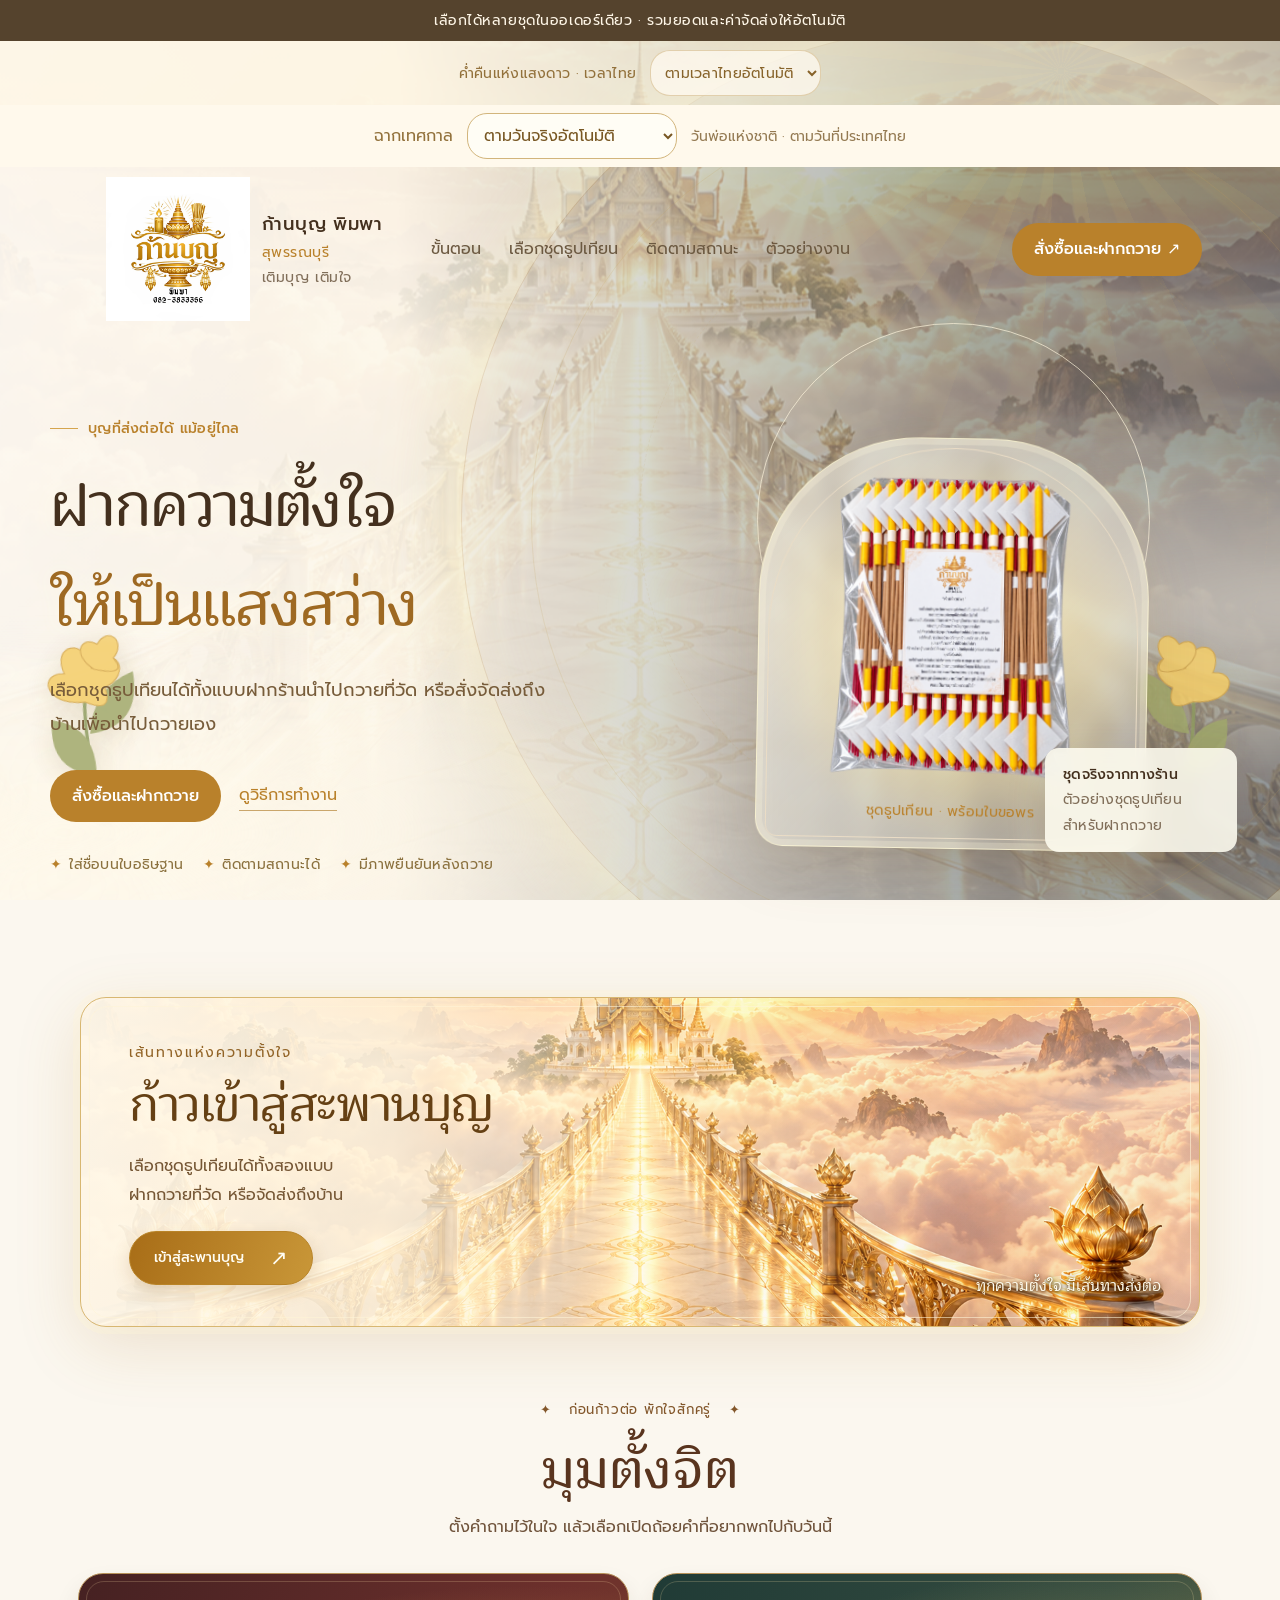
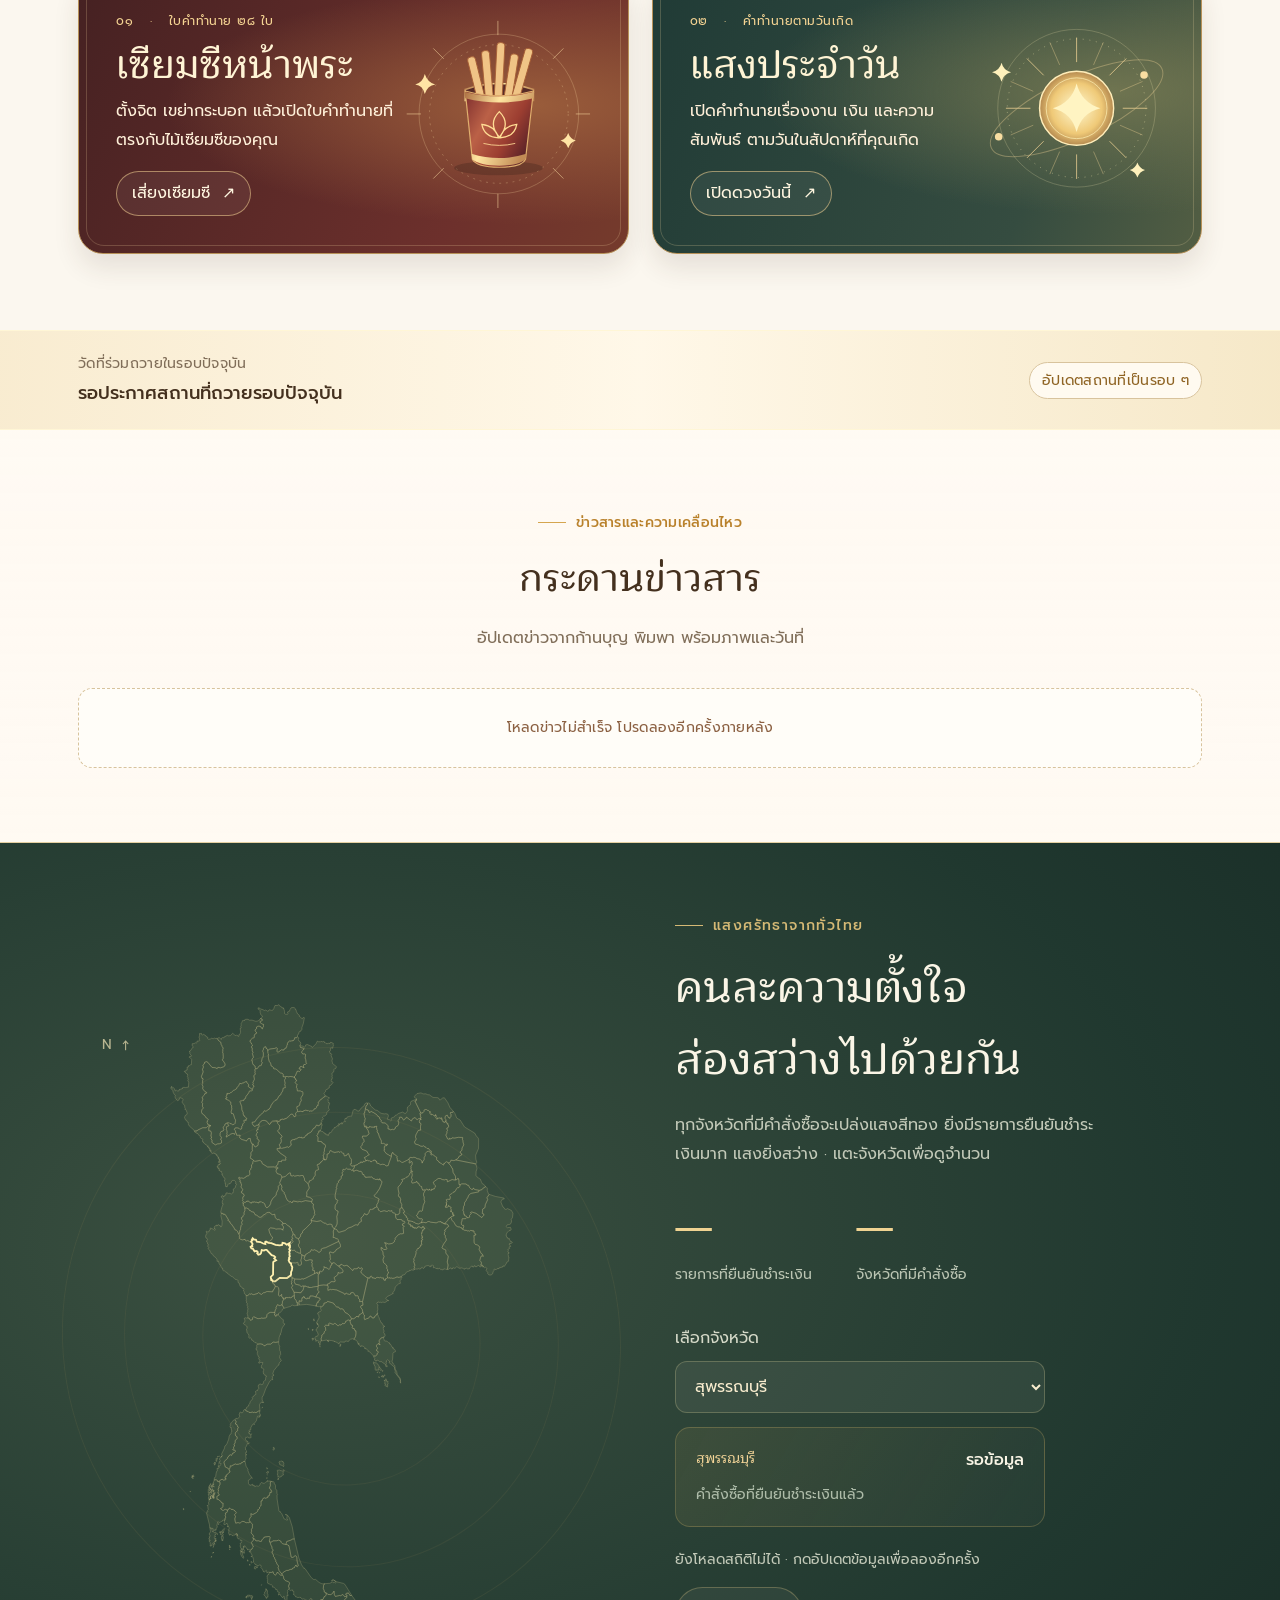
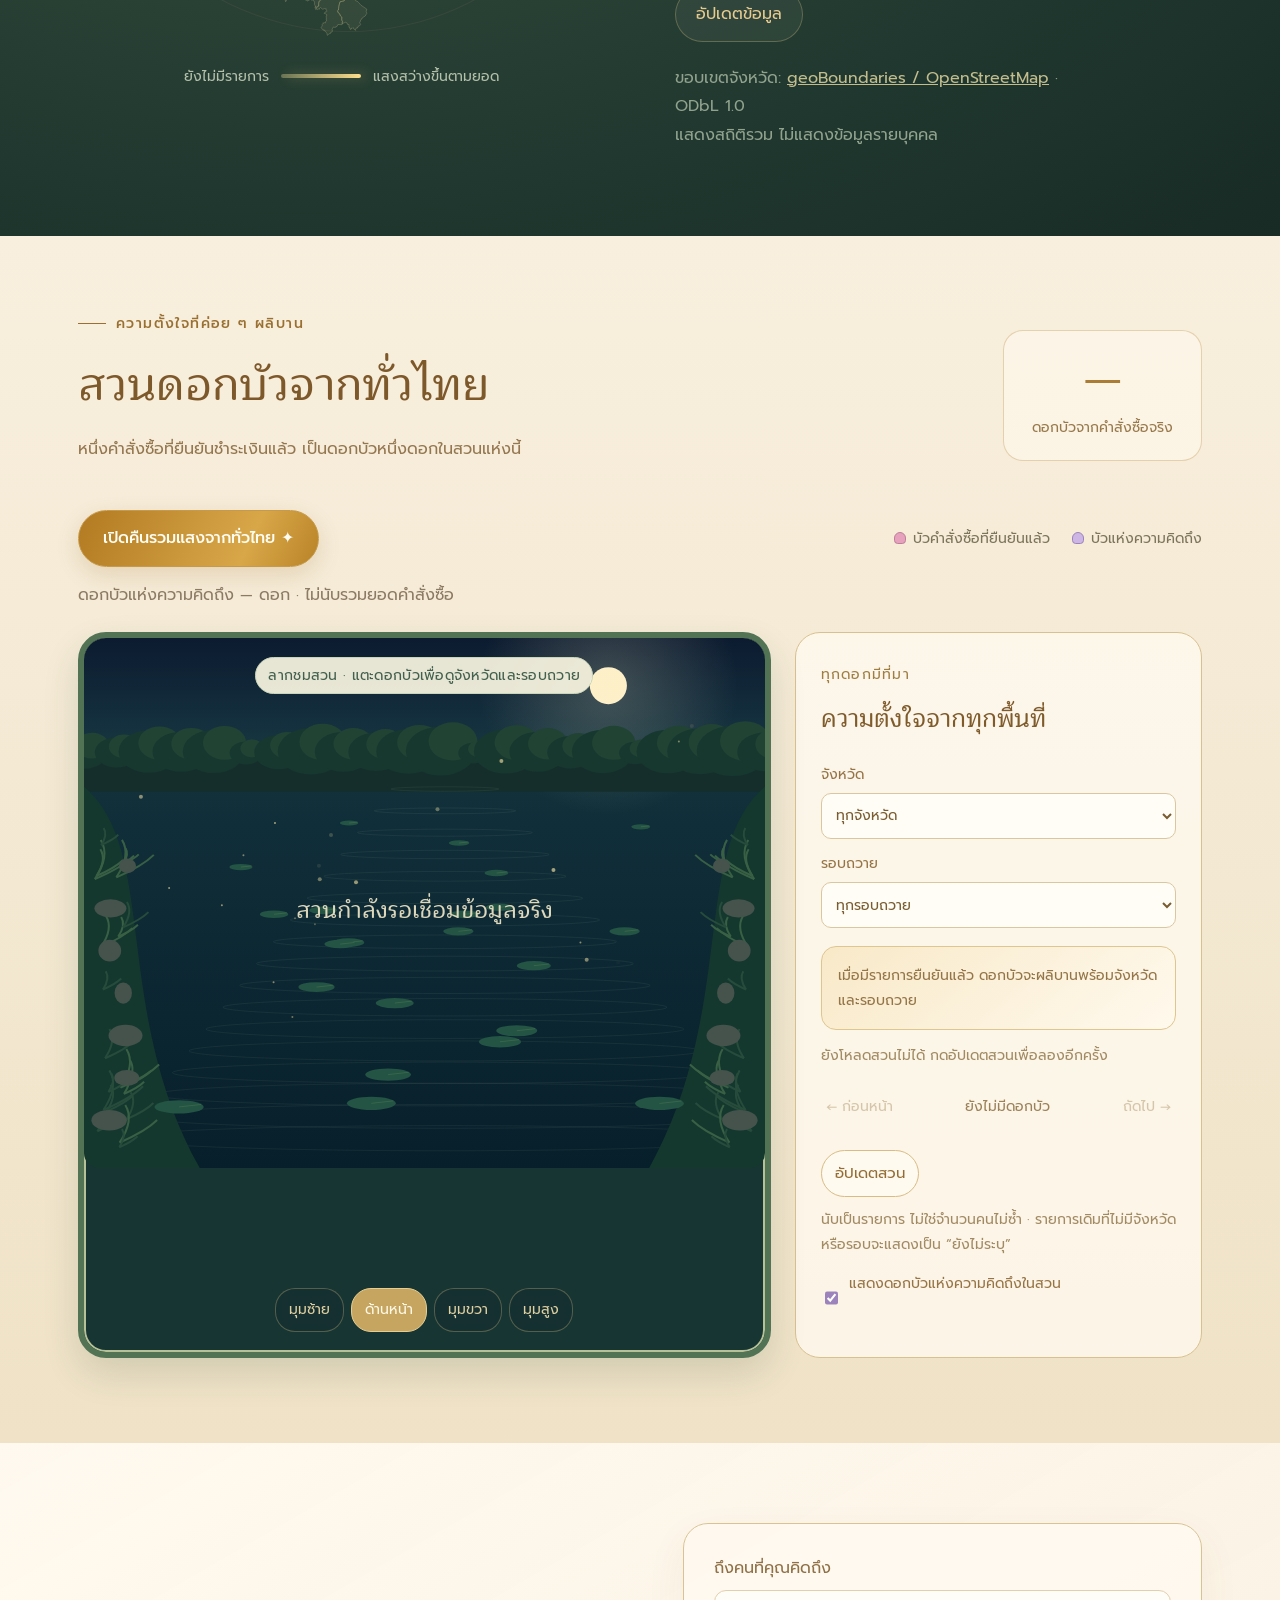
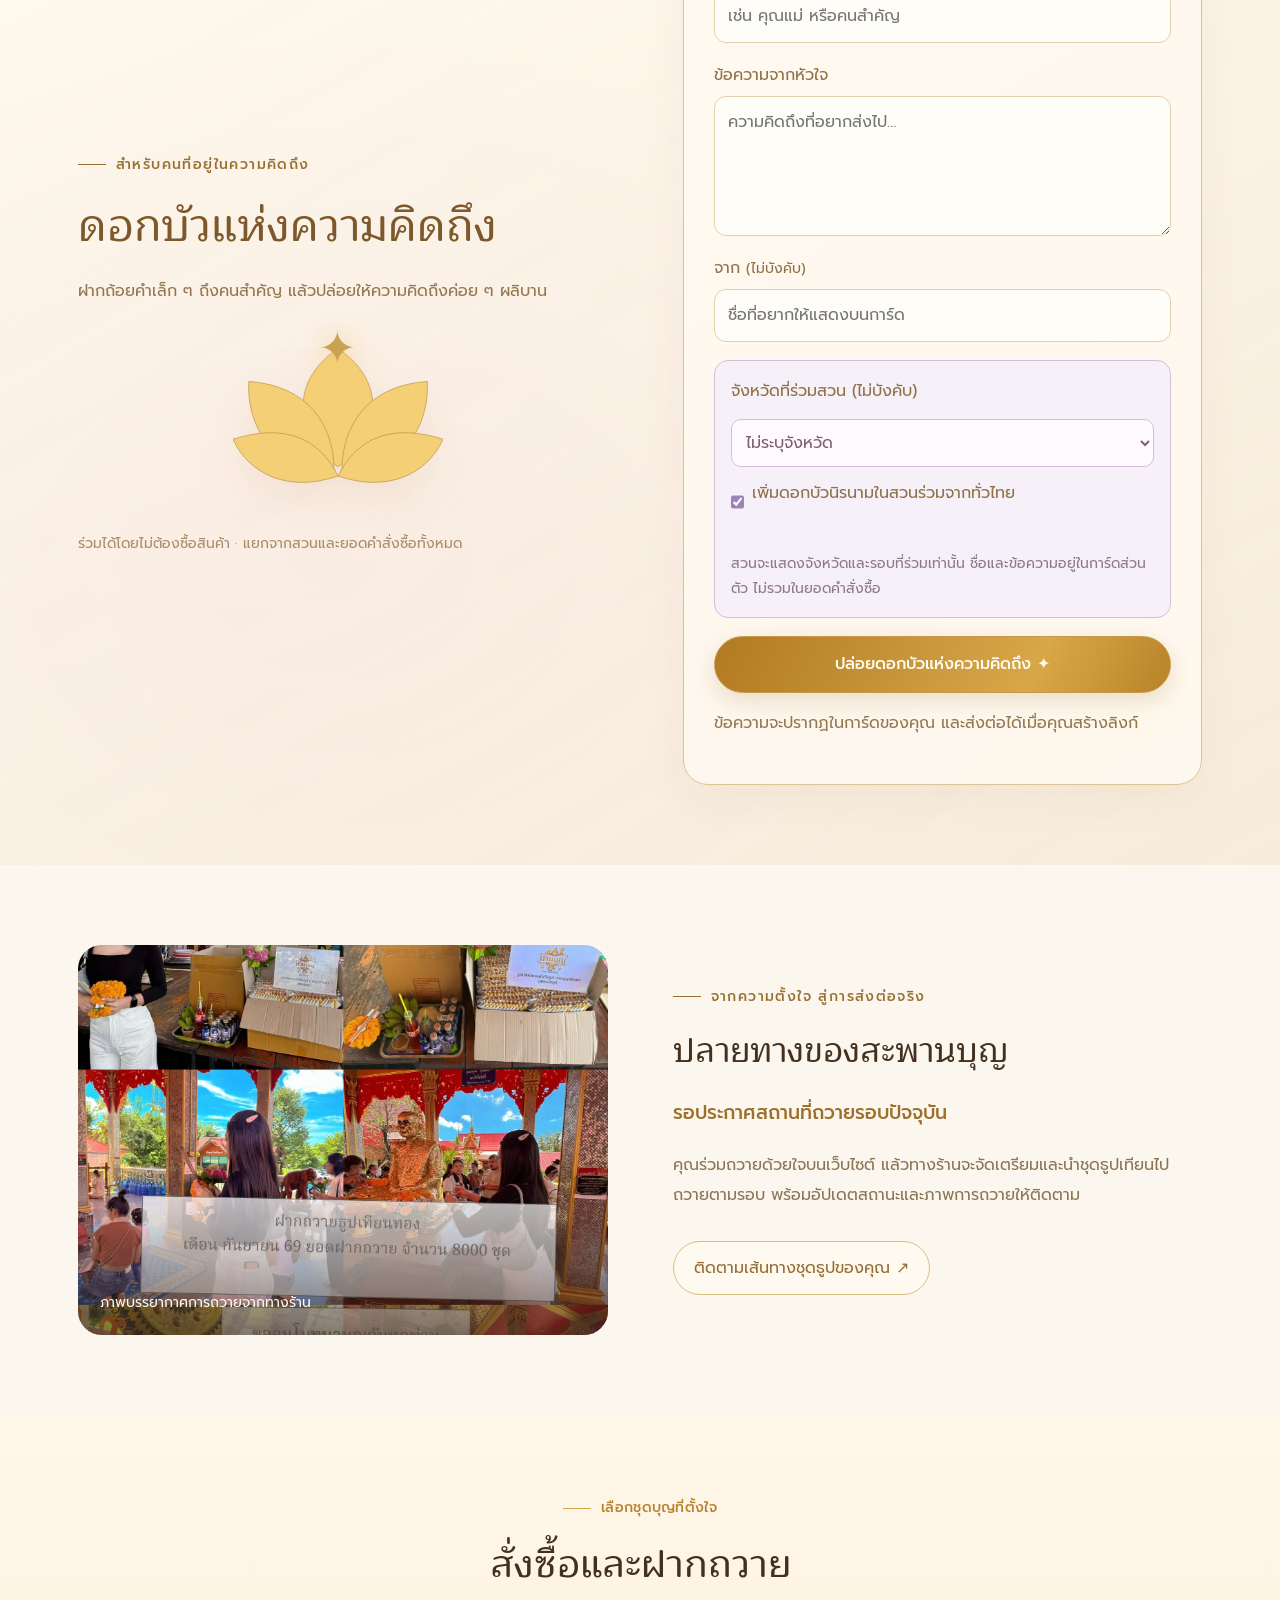
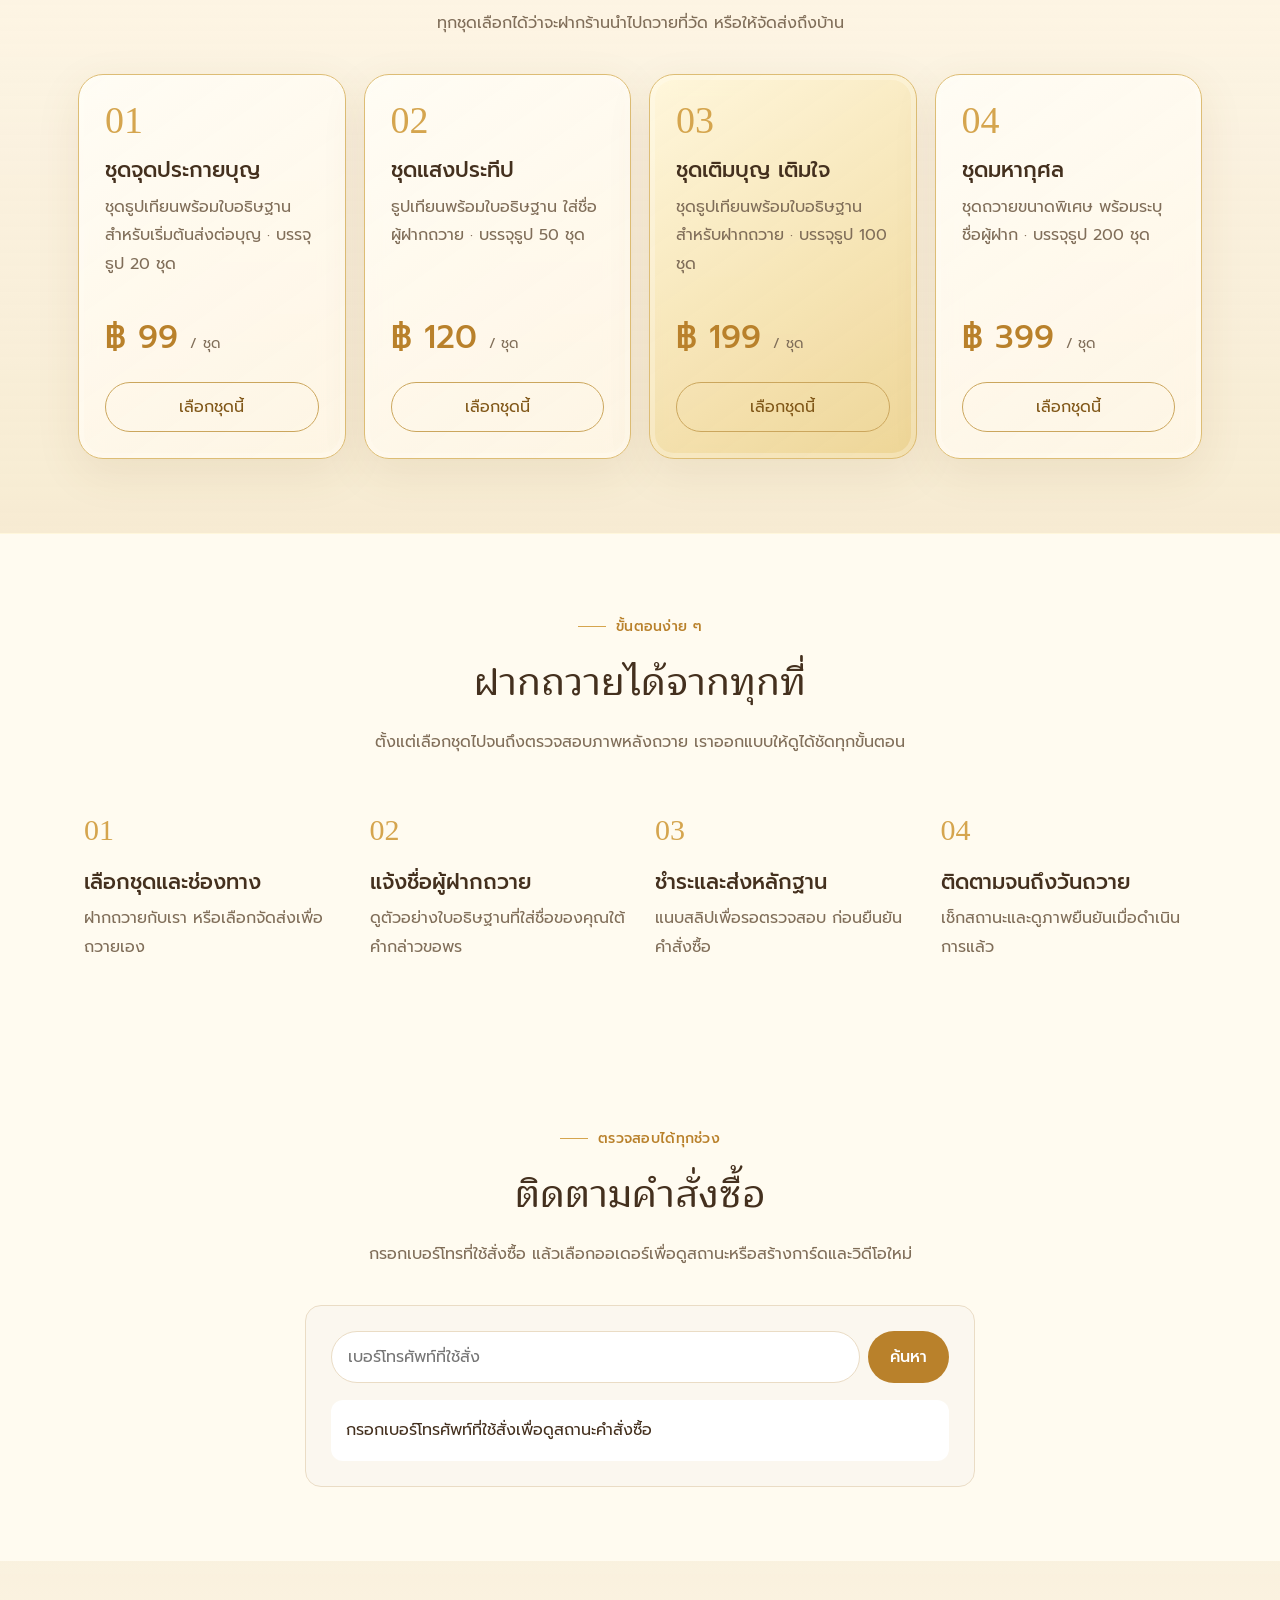
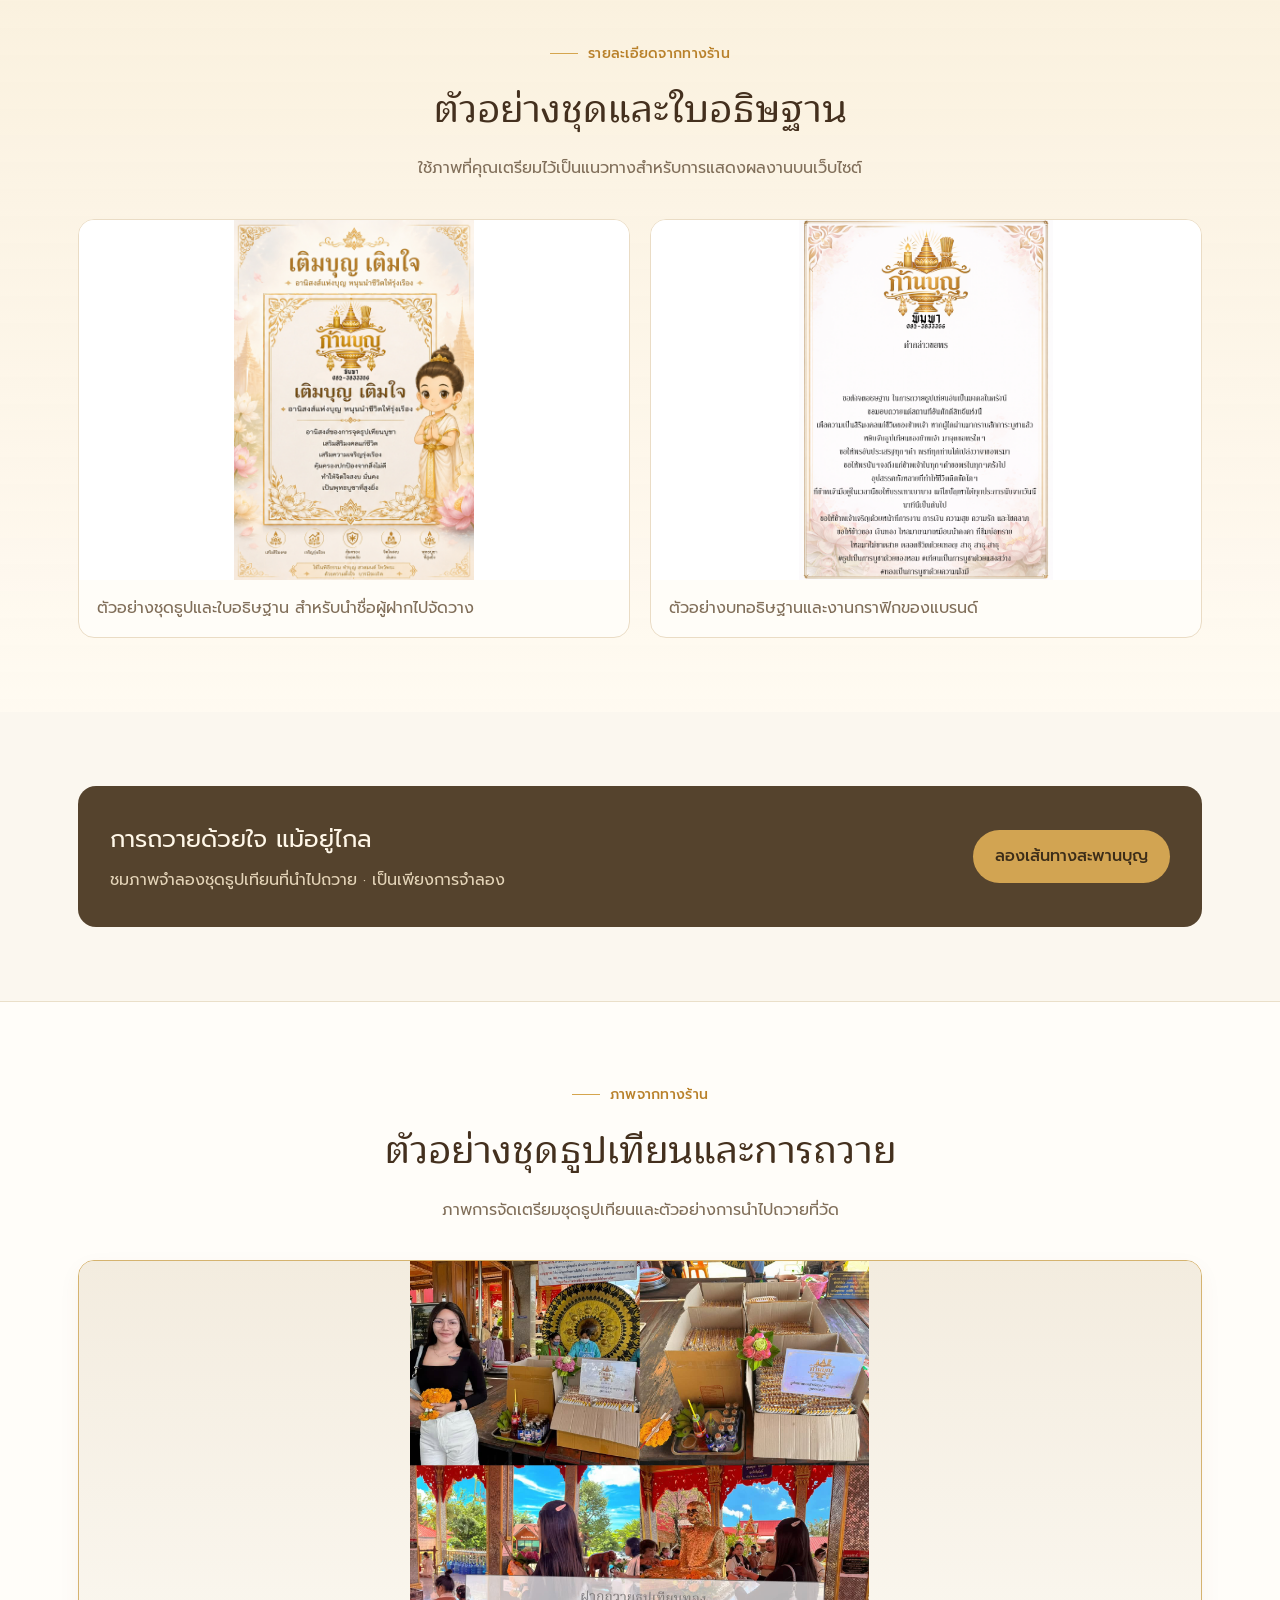
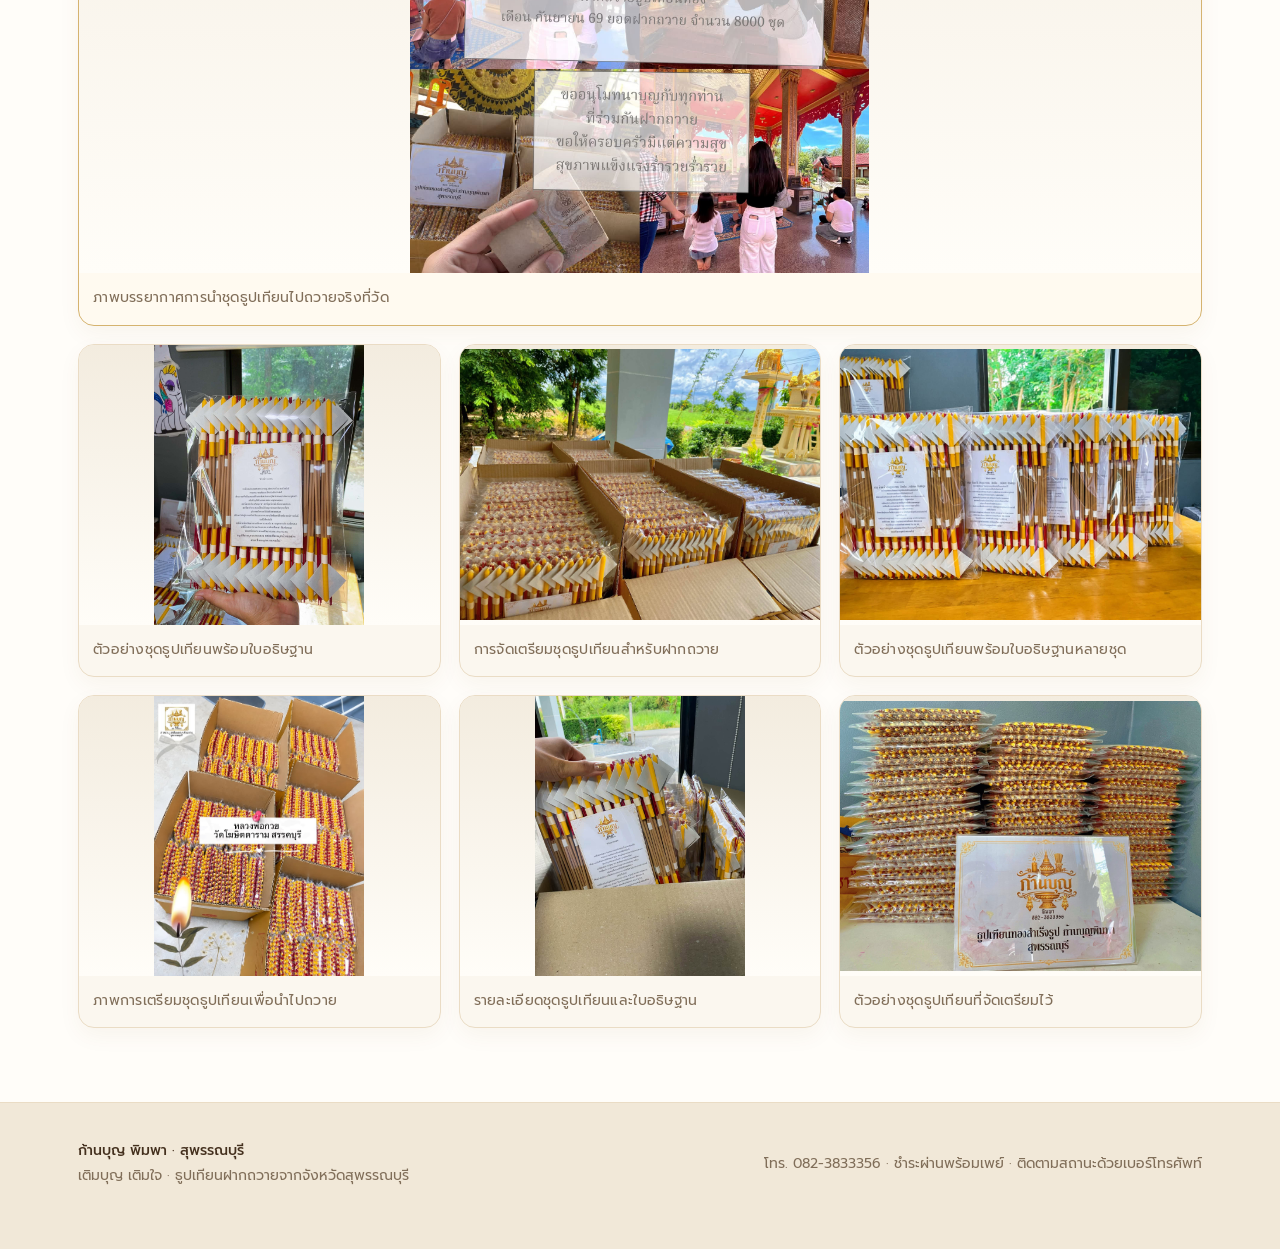
<file: index.html>
<!DOCTYPE html>
<html lang="th"><head><meta charset="utf-8">
<meta name="viewport" content="width=device-width, initial-scale=1">
<meta name="theme-color" content="#f8f2e7">
<meta name="description" content="ก้านบุญ พิมพา สุพรรณบุรี บริการฝากถวายธูปเทียนที่วัด เลือกชุด ใส่ชื่อบนใบอธิษฐาน ชำระผ่าน PromptPay และติดตามสถานะพร้อมภาพการถวายออนไลน์">
<meta name="keywords" content="ก้านบุญ พิมพา สุพรรณบุรี, ก้านบุญพิมพา สุพรรณบุรี, ฝากถวายธูปเทียน สุพรรณบุรี, ธูปเทียนฝากถวาย, ชุดธูปเทียนฝากถวาย">
<link rel="canonical" href="https://kaanboon.github.io/kaanboonpimpa/">
<link rel="icon" type="image/png" href="./assets/brand-logo.png">
<link rel="apple-touch-icon" href="./assets/brand-logo.png">
<meta property="og:type" content="website">
<meta property="og:locale" content="th_TH">
<meta property="og:site_name" content="ก้านบุญ พิมพา สุพรรณบุรี">
<meta property="og:title" content="ก้านบุญ พิมพา สุพรรณบุรี | ฝากถวายธูปเทียนออนไลน์">
<meta property="og:description" content="บริการฝากถวายธูปเทียนจากจังหวัดสุพรรณบุรี เลือกชุด ใส่ชื่อบนใบอธิษฐาน และติดตามภาพการถวายได้">
<meta property="og:url" content="https://kaanboon.github.io/kaanboonpimpa/">
<meta property="og:image" content="https://kaanboon.github.io/kaanboonpimpa/assets/share-brand-logo-20261105.png">
<meta property="og:image:type" content="image/png">
<meta property="og:image:alt" content="โลโก้ก้านบุญ พิมพา สุพรรณบุรี">
<meta name="twitter:card" content="summary_large_image">
<meta name="twitter:image" content="https://kaanboon.github.io/kaanboonpimpa/assets/share-brand-logo-20261105.png">
<meta name="twitter:image:alt" content="โลโก้ก้านบุญ พิมพา สุพรรณบุรี">
<title>ก้านบุญ พิมพา สุพรรณบุรี | ฝากถวายธูปเทียนออนไลน์ ติดตามภาพการถวาย</title>
<link rel="stylesheet" href="assets/fortune.css?v=20261108">
<script type="module" src="assets/fortune.js?v=20261108"></script>
<script type="application/ld+json">
  {
    "@context": "https://schema.org",
    "@type": "Organization",
    "name": "ก้านบุญ พิมพา",
    "alternateName": "ก้านบุญ พิมพา สุพรรณบุรี",
    "areaServed": { "@type": "AdministrativeArea", "name": "จังหวัดสุพรรณบุรี" },
    "url": "https://kaanboon.github.io/kaanboonpimpa/",
    "logo": "https://kaanboon.github.io/kaanboonpimpa/assets/brand-logo.png"
  }
  </script><link rel="stylesheet" href="assets/site.css?v=20261105-print4-ui"><link rel="stylesheet" href="assets/ceremony-up.css?v=20261105-print4-ui"><link rel="stylesheet" href="assets/golden-bridge.css?v=20261125-slip-save"><link href="assets/cinematic.css?v=20261105-print4-ui" rel="stylesheet"><link rel="stylesheet" href="assets/home-atmosphere.css?v=20261105-print4-ui"><link rel="stylesheet" href="assets/souvenir-luminous.css?v=20261126-track-souvenir"><link rel="stylesheet" href="assets/portal-grand.css?v=20261105-print4-ui"><link rel="stylesheet" href="assets/merit-stories.css?v=20261105-print4-ui"><link rel="stylesheet" href="assets/festival-scenes.css?v=20261105-print4-ui"><link rel="stylesheet" href="assets/garden-night.css?v=20261105-print4-ui"><link rel="stylesheet" href="assets/readability-navigation.css?v=20261106-readable-nav"><link rel="stylesheet" href="assets/merit-path.css?v=20261125-path-choice">
  <style>
    #bridgeExperience .route-heading {
      margin: 0 0 8px;
      color: #553112;
      font-size: 15px;
      font-weight: 600;
    }
    #bridgeExperience .route-options {
      grid-template-columns: repeat(2, minmax(0, 1fr));
      gap: 12px;
    }
    #bridgeExperience .route-options > button {
      position: relative;
      display: grid;
      align-content: center;
      gap: 5px;
      min-height: 96px;
      padding: 14px 18px;
      border: 2px solid #bd873a;
      background: linear-gradient(145deg, #fff4d2, #f2d197);
      color: #4b280b;
      line-height: 1.4;
    }
    #bridgeExperience .route-options > button[aria-pressed="true"] {
      border-color: #875314;
      background: linear-gradient(145deg, #ffdd93, #e8ad50);
      box-shadow: 0 0 0 2px #fff6df inset, 0 4px 10px #99631526;
    }
    #bridgeExperience .route-options > button[aria-pressed="true"]::after {
      content: "";
      position: absolute;
      top: 9px;
      right: 10px;
      width: 7px;
      height: 12px;
      border: solid currentColor;
      border-width: 0 2px 2px 0;
      transform: rotate(40deg);
    }
    #bridgeExperience .route-options > button:focus-visible {
      outline: 3px solid #744305;
      outline-offset: 2px;
    }
    #bridgeExperience .route-options .route-name {
      font-size: clamp(16px, 2.2vw, 20px);
      font-weight: 600;
    }
    #bridgeExperience .route-options small {
      color: #593719;
      font-size: 13px;
    }
    @media (max-width: 520px) {
      #bridgeExperience .route-options { gap: 8px; }
      #bridgeExperience .route-options > button { padding: 22px 8px 10px; }
    }
  </style>
</head>
<body class="golden-journey" data-view="home" data-phase="0">
  <div id="originalHomepage" class="original-homepage"><div class="announcement">เลือกได้หลายชุดในออเดอร์เดียว · รวมยอดและค่าจัดส่งให้อัตโนมัติ</div><div class="time-atmosphere"><span id="timeAtmosphereLabel">บรรยากาศตามเวลาไทย</span><label for="timeAtmosphere" class="sr-only">เลือกบรรยากาศ</label><select id="timeAtmosphere"><option value="auto">ตามเวลาไทยอัตโนมัติ</option><option value="dawn">แสงอรุณ</option><option value="day">กลางวัน</option><option value="sunset">แสงเย็น</option><option value="night">ค่ำคืนแห่งแสงดาว</option></select></div>
<header class="wrap">
    <nav class="nav" aria-label="เมนูหลัก">
      <a class="brand" href="#top"><img src="assets/brand-logo.png" alt="ตราสัญลักษณ์ก้านบุญ"><span><strong>ก้านบุญ พิมพา</strong><small class="brand-location">สุพรรณบุรี</small><small>เติมบุญ เติมใจ</small></span></a>
      <div class="links"><a href="#how">ขั้นตอน</a><a href="#order">เลือกชุดธูปเทียน</a><a href="#track">ติดตามสถานะ</a><a href="#gallery">ตัวอย่างงาน</a></div>
      <a class="nav-cta" href="#order">สั่งซื้อและฝากถวาย <span aria-hidden="true">↗</span></a>
    </nav>
  </header>
<main id="top">
    <section class="hero wrap">
      <div>
        <div class="eyebrow">บุญที่ส่งต่อได้ แม้อยู่ไกล</div>
        <h1>ฝากความตั้งใจ<br><span>ให้เป็นแสงสว่าง</span></h1>
        <p class="hero-copy">เลือกชุดธูปเทียนได้ทั้งแบบฝากร้านนำไปถวายที่วัด หรือสั่งจัดส่งถึงบ้านเพื่อนำไปถวายเอง</p>
        <div class="hero-actions"><a class="btn" href="#order">สั่งซื้อและฝากถวาย</a><a class="text-link" href="#how">ดูวิธีการทำงาน</a></div>
        <div class="trust"><span>ใส่ชื่อบนใบอธิษฐาน</span><span>ติดตามสถานะได้</span><span>มีภาพยืนยันหลังถวาย</span></div>
      </div>
      <div class="hero-art"><div class="halo"></div><div class="art-frame"><img src="assets/offering-set-cutout.png" alt="ชุดธูปเทียนก้านบุญในบรรจุภัณฑ์ พร้อมใบขอพร ตัดพื้นหลังและมือออกแล้ว"><div class="art-caption">ชุดธูปเทียน · พร้อมใบขอพร</div></div><div class="float-note"><b>ชุดจริงจากทางร้าน</b>ตัวอย่างชุดธูปเทียนสำหรับฝากถวาย</div></div>
    </section><section class="bridge-entry-wrap"><a class="bridge-entry" href="#bridge" data-enter-bridge="" aria-label="เข้าสู่สะพานบุญเพื่อสั่งซื้อหรือฝากถวาย"><div class="bridge-entry-copy"><span class="bridge-entry-eyebrow">เส้นทางแห่งความตั้งใจ</span><h2>ก้าวเข้าสู่<br>สะพานบุญ</h2><p>เลือกชุดธูปเทียนได้ทั้งสองแบบ<br>ฝากถวายที่วัด หรือจัดส่งถึงบ้าน</p><span class="bridge-entry-button">เข้าสู่สะพานบุญ <span aria-hidden="true">↗</span></span></div><span class="bridge-entry-caption" aria-hidden="true">ทุกความตั้งใจ มีเส้นทางส่งต่อ</span></a></section>
    <section class="fortune-corner wrap" id="fortuneCorner" aria-labelledby="fortuneHeading">
      <header class="fortune-intro">
        <span class="fortune-eyebrow">✦ &nbsp; ก่อนก้าวต่อ พักใจสักครู่ &nbsp; ✦</span>
        <h2 id="fortuneHeading">มุมตั้งจิต</h2>
        <p>ตั้งคำถามไว้ในใจ แล้วเลือกเปิดถ้อยคำที่อยากพกไปกับวันนี้</p>
      </header>
      <div class="fortune-tiles">
        <article class="fortune-tile fortune-tile-lots">
          <svg class="fortune-tile-art fortune-lots-art" viewBox="0 0 240 220" aria-hidden="true">
            <defs>
              <linearGradient id="fortuneVessel" x2="1" y2=".6" gradientUnits="objectBoundingBox">
                <stop stop-color="#7c2d2d"/><stop offset=".38" stop-color="#bb6147"/><stop offset=".72" stop-color="#9c3e31"/><stop offset="1" stop-color="#5e2428"/>
              </linearGradient>
              <linearGradient id="fortuneGold" x2="1" y2=".4" gradientUnits="objectBoundingBox">
                <stop stop-color="#ad7042"/><stop offset=".47" stop-color="#ffe5a0"/><stop offset="1" stop-color="#c28b55"/>
              </linearGradient>
              <symbol id="fortuneVesselArt" viewBox="0 0 140 175">
                <ellipse cx="69" cy="161" rx="56" ry="9" fill="#241611" opacity=".24"/>
                <path d="M27 62q44-15 86 0v14H27z" fill="#582c27" stroke="url(#fortuneGold)" stroke-width="2"/>
                <g fill="#f0c486" stroke="#a65e35" stroke-width="1.1">
                  <rect x="38" y="20" width="10" height="74" rx="4" transform="rotate(-14 43 57)"/>
                  <rect x="51" y="13" width="10" height="78" rx="4" transform="rotate(-5 56 56)"/>
                  <rect x="65" y="3" width="10" height="82" rx="4" transform="rotate(3 70 45)"/>
                  <rect x="79" y="17" width="10" height="74" rx="4" transform="rotate(9 84 53)"/>
                  <rect x="91" y="9" width="10" height="80" rx="4" transform="rotate(16 96 53)"/>
                </g>
                <path d="M27 64q43 12 86 0l-10 86q-4 10-33 10t-34-10z" fill="url(#fortuneVessel)" stroke="#dfae6d" stroke-width="1.5"/>
                <path d="M26 65q43 12 88 0l-1 8q-42 11-86 0zm9 78q35 11 69 0l-1 7q-8 8-33 8t-34-8z" fill="url(#fortuneGold)"/>
                <path d="M70 90q-15 15 0 32 15-17 0-32Zm-1 33q-18-1-21-17 17 2 21 17Zm2 0q18-1 21-17-17 2-21 17Z" fill="none" stroke="#ffdc94" stroke-width="1.6"/>
                <path d="M50 130q20 5 40 0" fill="none" stroke="#f6cb8c" stroke-width="1.2"/>
              </symbol>
            </defs>
            <circle cx="123" cy="111" r="84" fill="none" stroke="#ffe2a7" opacity=".25"/>
            <circle cx="123" cy="111" r="73" fill="none" stroke="#ffe2a7" opacity=".28" stroke-dasharray="2 5"/>
            <path d="M122 13v15m0 167v15M26 111h15m163 0h15M54 42l11 11m115 115 11 11m-137 0 11-11M180 53l11-11" stroke="#ffe2a7" opacity=".53"/>
            <use href="#fortuneVesselArt" x="65" y="33" width="117" height="147"/>
            <path d="M45 69q3 9 11 11-8 1-11 10-2-9-10-10 8-2 10-11Zm151 62q2 6 8 8-6 2-8 8-2-6-8-8 6-2 8-8Z" fill="#ffe4a4"/>
          </svg>
          <div class="fortune-tile-copy">
            <span class="fortune-tile-label">๐๑ &nbsp; · &nbsp; ใบคำทำนาย ๒๘ ใบ</span>
            <h3>เซียมซีหน้าพระ</h3>
            <p>ตั้งจิต เขย่ากระบอก แล้วเปิดใบคำทำนายที่ตรงกับไม้เซียมซีของคุณ</p>
            <button type="button" class="fortune-launch" data-fortune-open="fortuneLots" aria-haspopup="dialog">เสี่ยงเซียมซี <span aria-hidden="true">↗</span></button>
          </div>
        </article>
        <article class="fortune-tile fortune-tile-daily">
          <svg class="fortune-tile-art fortune-daily-art" viewBox="0 0 240 220" aria-hidden="true">
            <defs>
              <radialGradient id="fortuneSun">
                <stop stop-color="#fff9d3"/><stop offset=".68" stop-color="#efc977"/><stop offset="1" stop-color="#b58a50"/>
              </radialGradient>
            </defs>
            <circle cx="128" cy="105" r="83" fill="none" stroke="#fff0b6" opacity=".22"/>
            <circle cx="128" cy="105" r="73" fill="none" stroke="#fff0b6" opacity=".45" stroke-dasharray="1 6"/>
            <g fill="none" stroke="#f7d898" stroke-linecap="round" opacity=".76">
              <path d="M128 31v25m0 98v25m-74-74h25m98 0h25m-126-52 17 17m70 70 17 17m-104 0 17-17m70-70 17-17"/>
              <path d="M100 36l10 23m36 92 10 23M59 77l23 10m92 36 23 10M59 133l23-10m92-36 23-10M100 174l10-23m36-92 10-23" opacity=".5"/>
              <ellipse cx="128" cy="105" rx="99" ry="32" transform="rotate(-25 128 105)" opacity=".48"/>
            </g>
            <circle cx="128" cy="105" r="39" fill="url(#fortuneSun)" stroke="#ffedb9" stroke-width="1.5"/>
            <circle cx="128" cy="105" r="32" fill="none" stroke="#fff2b7" opacity=".72"/>
            <path d="M128 79q5 20 25 26-20 5-25 25-5-20-25-25 20-6 25-26Z" fill="#fff4c2"/>
            <circle cx="46" cy="135" r="4" fill="#f8dda1"/><circle cx="199" cy="70" r="4" fill="#f8dda1"/>
            <path d="M49 57q2 8 10 10-8 2-10 10-2-8-10-10 8-2 10-10Zm143 105q2 6 8 8-6 2-8 8-2-6-8-8 6-2 8-8Z" fill="#fff1bc"/>
          </svg>
          <div class="fortune-tile-copy">
            <span class="fortune-tile-label">๐๒ &nbsp; · &nbsp; คำทำนายตามวันเกิด</span>
            <h3>แสงประจำวัน</h3>
            <p>เปิดคำทำนายเรื่องงาน เงิน และความสัมพันธ์ ตามวันในสัปดาห์ที่คุณเกิด</p>
            <button type="button" class="fortune-launch" data-fortune-open="fortuneDaily" aria-haspopup="dialog">เปิดดวงวันนี้ <span aria-hidden="true">↗</span></button>
          </div>
        </article>
      </div>

      <dialog class="fortune-dialog fortune-lots-dialog" id="fortuneLots" aria-labelledby="fortuneLotsHeading">
        <div class="fortune-dialog-inner">
          <button class="fortune-close" type="button" data-fortune-close aria-label="ปิดเซียมซี" autofocus><svg viewBox="0 0 24 24" aria-hidden="true"><path d="m6 6 12 12M18 6 6 18"/></svg></button>
          <header class="fortune-dialog-heading">
            <span class="fortune-eyebrow">ก้านบุญ พิมพา · มุมตั้งจิต</span>
            <h2 id="fortuneLotsHeading">เซียมซีหน้าพระ</h2>
          </header>
          <div class="fortune-lots-prompt" id="fortuneLotsPrompt">
            <p>นึกถึงเรื่องที่อยากถาม แล้วแตะเขย่ากระบอกหนึ่งครั้ง</p>
            <div class="fortune-draw-stage" id="fortuneStage" aria-hidden="true">
              <span class="fortune-stage-halo"></span>
              <svg class="fortune-draw-vessel" viewBox="0 0 140 175"><use href="#fortuneVesselArt"/></svg>
              <span class="fortune-falling-stick"></span>
            </div>
            <div class="fortune-dialog-actions">
              <button type="button" class="fortune-primary" id="fortuneDraw">เขย่ากระบอกเซียมซี</button>
              <button type="button" class="fortune-secondary" id="fortuneSound" aria-pressed="false">เสียง: ปิด</button>
            </div>
          </div>
          <article class="fortune-paper" id="fortuneLeaf" hidden>
            <span class="fortune-paper-ornament" aria-hidden="true">✧</span>
            <p class="fortune-paper-number" id="fortuneLeafNumber"></p>
            <h3 id="fortuneLeafTitle" tabindex="-1"></h3>
            <div class="fortune-verse" id="fortuneVerse"></div>
            <div class="fortune-reading"><h4>คำทำนาย</h4><p id="fortuneReading"></p></div>
            <div class="fortune-thought"><h4>ข้อคิดจากใบนี้</h4><p id="fortuneThought"></p></div>
          </article>
          <div class="fortune-dialog-actions" id="fortuneLeafActions" hidden>
            <button type="button" class="fortune-primary" id="fortuneCopy">คัดลอกใบเซียมซี</button>
            <button type="button" class="fortune-secondary" id="fortuneAgain">เสี่ยงอีกครั้ง</button>
          </div>
          <textarea class="fortune-copy-fallback" id="fortuneCopyFallback" aria-label="ข้อความใบเซียมซีสำหรับคัดลอก" rows="4" readonly hidden></textarea>
          <p class="fortune-status" id="fortuneLotsStatus" role="status"></p>
        </div>
      </dialog>

      <dialog class="fortune-dialog fortune-daily-dialog" id="fortuneDaily" aria-labelledby="fortuneDailyHeading">
        <div class="fortune-dialog-inner">
          <button class="fortune-close" type="button" data-fortune-close aria-label="ปิดแสงประจำวัน" autofocus><svg viewBox="0 0 24 24" aria-hidden="true"><path d="m6 6 12 12M18 6 6 18"/></svg></button>
          <header class="fortune-dialog-heading">
            <span class="fortune-eyebrow">ก้านบุญ พิมพา · มุมตั้งจิต</span>
            <h2 id="fortuneDailyHeading">แสงประจำวัน</h2>
            <p id="fortuneDate"></p>
          </header>
          <fieldset class="fortune-day-picker">
            <legend>คุณเกิดวันไหน</legend>
            <div class="fortune-days">
              <label style="--day-ink:#dfb45a"><input type="radio" name="fortune-day" value="0"><span>วันจันทร์</span></label>
              <label style="--day-ink:#d891ab"><input type="radio" name="fortune-day" value="1"><span>วันอังคาร</span></label>
              <label style="--day-ink:#8ba775"><input type="radio" name="fortune-day" value="2"><span>วันพุธ</span></label>
              <label style="--day-ink:#df9461"><input type="radio" name="fortune-day" value="3"><span>วันพฤหัสบดี</span></label>
              <label style="--day-ink:#78aaba"><input type="radio" name="fortune-day" value="4"><span>วันศุกร์</span></label>
              <label style="--day-ink:#a292c3"><input type="radio" name="fortune-day" value="5"><span>วันเสาร์</span></label>
              <label style="--day-ink:#ce7d77"><input type="radio" name="fortune-day" value="6"><span>วันอาทิตย์</span></label>
            </div>
          </fieldset>
          <p class="fortune-daily-empty" id="fortuneDailyEmpty">เลือกวันเกิดในสัปดาห์เพื่อเปิดคำทำนายของคุณ</p>
          <article class="fortune-daily-result" id="fortuneDailyResult" hidden>
            <h3 id="fortuneDayTitle"></h3>
            <dl id="fortuneDailyReadings"></dl>
          </article>
          <p class="fortune-storage-note">จำวันในสัปดาห์ที่เลือกไว้ในเบราว์เซอร์นี้</p>
          <p class="fortune-status fortune-status-hidden" id="fortuneDailyStatus" role="status"></p>
        </div>
      </dialog>
    </section>
    <section class="temple-band"><div class="wrap temple-inner"><div><div class="temple-label">วัดที่ร่วมถวายในรอบปัจจุบัน</div><div class="temple-name" id="templeName" aria-live="polite">รอประกาศสถานที่ถวายรอบปัจจุบัน</div></div><span class="live-pill" id="templeUpdate">อัปเดตสถานที่เป็นรอบ ๆ</span></div></section><section class="section news-board" id="news"><div class="wrap"><div class="section-head"><div class="eyebrow">ข่าวสารและความเคลื่อนไหว</div><h2>กระดานข่าวสาร</h2><p>อัปเดตข่าวจากก้านบุญ พิมพา พร้อมภาพและวันที่</p></div><div class="news-list" id="newsList" aria-live="polite"><div class="news-empty">กำลังโหลดข่าวสาร...</div></div></div></section><section class="merit-map-section" id="meritMap"><div class="wrap merit-map-layout"><div class="merit-map-visual"><div class="map-orbits" aria-hidden="true"></div><svg id="thailandMeritSvg" viewBox="0 0 620 900" role="group" aria-label="แผนที่ประเทศไทย แตะจังหวัดเพื่อดูยอดคำสั่งซื้อ" /><div class="map-light-legend"><span>ยังไม่มีรายการ</span><i></i><span>แสงสว่างขึ้นตามยอด</span></div><span class="map-north" aria-hidden="true">N ↑</span></div><div class="merit-map-copy"><div class="journey-eyebrow"><span></span> แสงศรัทธาจากทั่วไทย</div><h2>คนละความตั้งใจ<br>ส่องสว่างไปด้วยกัน</h2><p>ทุกจังหวัดที่มีคำสั่งซื้อจะเปล่งแสงสีทอง ยิ่งมีรายการยืนยันชำระเงินมาก แสงยิ่งสว่าง · แตะจังหวัดเพื่อดูจำนวน</p><div class="map-stats"><div><strong id="mapTotal">—</strong><span>รายการที่ยืนยันชำระเงิน</span></div><div><strong id="mapProvinces">—</strong><span>จังหวัดที่มีคำสั่งซื้อ</span></div></div><label for="mapProvinceChoice">เลือกจังหวัด</label><select id="mapProvinceChoice"><option value="">เลือกจังหวัดที่ต้องการดู</option></select><div class="province-detail" aria-live="polite"><span id="mapSelectedName">สุพรรณบุรี</span><strong id="mapSelectedCount">รอข้อมูล</strong><small>คำสั่งซื้อที่ยืนยันชำระเงินแล้ว</small></div><p id="mapState" class="map-state">กำลังเชื่อมต่อข้อมูลจริงจาก Google Sheet…</p><p id="mapUnknown" class="map-unknown"></p><button type="button" class="journey-secondary" id="refreshMeritMap">อัปเดตข้อมูล</button><p class="map-attribution">ขอบเขตจังหวัด: <a href="https://www.geoboundaries.org/" target="_blank" rel="noopener">geoBoundaries / OpenStreetMap</a> · ODbL 1.0<br>แสดงสถิติรวม ไม่แสดงข้อมูลรายบุคคล</p></div></div></section><section class="lotus-garden" id="lotusGarden"><div class="wrap"><div class="garden-header"><div><div class="journey-eyebrow"><span></span> ความตั้งใจที่ค่อย ๆ ผลิบาน</div><h2>สวนดอกบัวจากทั่วไทย</h2><p>หนึ่งคำสั่งซื้อที่ยืนยันชำระเงินแล้ว เป็นดอกบัวหนึ่งดอกในสวนแห่งนี้</p></div><div class="garden-counter"><strong id="gardenTotal">—</strong><span>ดอกบัวจากคำสั่งซื้อจริง</span></div></div><div class="garden-view-actions"><button type="button" class="journey-primary" id="openLightNight">เปิดคืนรวมแสงจากทั่วไทย ✦</button><div class="garden-legend"><span><i class="legend-order"></i>บัวคำสั่งซื้อที่ยืนยันแล้ว</span><span><i class="legend-memory"></i>บัวแห่งความคิดถึง</span></div><p id="gardenMemoryTotal">ดอกบัวแห่งความคิดถึง — ดอก · ไม่นับรวมยอดคำสั่งซื้อ</p></div><div class="garden-layout"><div class="garden-stage"><canvas id="gardenCanvas" aria-label="สวนดอกบัว ลากซ้ายขวาเพื่อเปลี่ยนมุม หรือใช้ปุ่มเลือกมุมด้านล่าง"></canvas><div class="garden-hint">ลากชมสวน · แตะดอกบัวเพื่อดูจังหวัดและรอบถวาย</div><div class="garden-empty" id="gardenEmpty">กำลังเชื่อมต่อสวนแห่งความตั้งใจ…</div><div class="garden-angle-controls" role="group" aria-label="มุมมองสวน"><button type="button" data-garden-angle="-.55">มุมซ้าย</button><button type="button" data-garden-angle="0" aria-pressed="true">ด้านหน้า</button><button type="button" data-garden-angle=".55">มุมขวา</button><button type="button" data-garden-angle="high">มุมสูง</button></div></div><aside class="garden-sidebar"><span class="garden-kicker">ทุกดอกมีที่มา</span><h3>ความตั้งใจจากทุกพื้นที่</h3><label for="gardenProvince">จังหวัด</label><select id="gardenProvince"><option value="">ทุกจังหวัด</option></select><label for="gardenRound">รอบถวาย</label><select id="gardenRound"><option value="">ทุกรอบถวาย</option></select><div class="garden-detail" id="gardenDetail" aria-live="polite">แตะดอกบัว หรือเลือกจังหวัดและรอบถวาย</div><p id="gardenStatus" role="status"></p><div class="garden-pages"><button type="button" id="gardenPrev">← ก่อนหน้า</button><span id="gardenPageLabel"></span><button type="button" id="gardenNext">ถัดไป →</button></div><button type="button" class="journey-secondary" id="gardenRefresh">อัปเดตสวน</button><p class="garden-footnote">นับเป็นรายการ ไม่ใช่จำนวนคนไม่ซ้ำ · รายการเดิมที่ไม่มีจังหวัดหรือรอบจะแสดงเป็น “ยังไม่ระบุ”</p><label class="garden-memory-toggle"><input type="checkbox" id="showMemoryFlowers" checked> แสดงดอกบัวแห่งความคิดถึงในสวน</label></aside></div></div></section><section class="memory-lotus-section" id="memoryLotus"><div class="wrap memory-layout"><div><div class="journey-eyebrow"><span></span> สำหรับคนที่อยู่ในความคิดถึง</div><h2>ดอกบัวแห่งความคิดถึง</h2><p>ฝากถ้อยคำเล็ก ๆ ถึงคนสำคัญ แล้วปล่อยให้ความคิดถึงค่อย ๆ ผลิบาน</p><div class="memory-illustration" aria-hidden="true"><span>✦</span><svg viewBox="0 0 160 110"><path d="M80 92C43 65 46 24 80 2c34 22 37 63 0 90Z" /><path d="M77 95C35 97 10 65 12 27c45 3 65 33 65 68Zm6 0c42 2 67-30 65-68-45 3-65 33-65 68Z" /><path d="M80 99C43 112 12 98 0 71c38-12 65-2 80 28Zm0 0c37 13 68-1 80-28-38-12-65-2-80 28Z" /></svg></div><small>ร่วมได้โดยไม่ต้องซื้อสินค้า · แยกจากสวนและยอดคำสั่งซื้อทั้งหมด</small></div><form id="memoryForm" class="memory-form"><label for="memoryTo">ถึงคนที่คุณคิดถึง</label><input id="memoryTo" maxlength="60" required placeholder="เช่น คุณแม่ หรือคนสำคัญ"><label for="memoryMessage">ข้อความจากหัวใจ</label><textarea id="memoryMessage" rows="4" maxlength="200" required placeholder="ความคิดถึงที่อยากส่งไป…"></textarea><label for="memoryFrom">จาก <span>(ไม่บังคับ)</span></label><input id="memoryFrom" maxlength="60" placeholder="ชื่อที่อยากให้แสดงบนการ์ด"><div class="memory-garden-options"><label for="memoryProvince">จังหวัดที่ร่วมสวน (ไม่บังคับ)</label><select id="memoryProvince"><option value="">ไม่ระบุจังหวัด</option></select><label class="memory-join"><input type="checkbox" id="memoryJoinGarden" checked> เพิ่มดอกบัวนิรนามในสวนร่วมจากทั่วไทย</label><small>สวนจะแสดงจังหวัดและรอบที่ร่วมเท่านั้น ชื่อและข้อความอยู่ในการ์ดส่วนตัว ไม่รวมในยอดคำสั่งซื้อ</small></div><button class="journey-primary" type="submit">ปล่อยดอกบัวแห่งความคิดถึง ✦</button><p>ข้อความจะปรากฏในการ์ดของคุณ และส่งต่อได้เมื่อคุณสร้างลิงก์</p><p role="status" id="memorySaveStatus"></p></form></div></section><section class="temple-story wrap" id="templeStory"><div class="temple-story-photo"><img src="assets/temple-offering-actual.jpg" alt="ภาพบรรยากาศการถวายจริงจากทางร้าน" loading="lazy"><span>ภาพบรรยากาศการถวายจากทางร้าน</span></div><div><div class="journey-eyebrow"><span></span> จากความตั้งใจ สู่การส่งต่อจริง</div><h2>ปลายทางของสะพานบุญ</h2><p id="storyTempleName">รอประกาศสถานที่ถวายรอบปัจจุบัน</p><p>คุณร่วมถวายด้วยใจบนเว็บไซต์ แล้วทางร้านจะจัดเตรียมและนำชุดธูปเทียนไปถวายตามรอบ พร้อมอัปเดตสถานะและภาพการถวายให้ติดตาม</p><a href="#track" class="journey-secondary">ติดตามเส้นทางชุดธูปของคุณ ↗</a></div></section>
    <section class="section products" id="order"><div class="wrap"><div class="section-head"><div class="eyebrow">เลือกชุดบุญที่ตั้งใจ</div><h2>สั่งซื้อและฝากถวาย</h2><p>ทุกชุดเลือกได้ว่าจะฝากร้านนำไปถวายที่วัด หรือให้จัดส่งถึงบ้าน</p></div>
      <div class="grid3">
        <article class="product"><div class="number">01</div><h3>ชุดจุดประกายบุญ</h3><p>ชุดธูปเทียนพร้อมใบอธิษฐาน สำหรับเริ่มต้นส่งต่อบุญ · บรรจุธูป 20 ชุด</p><div class="price">฿ 99 <small>/ ชุด</small></div><button type="button" data-package="ชุดจุดประกายบุญ">เลือกชุดนี้</button></article>
        <article class="product"><div class="number">02</div><h3>ชุดแสงประทีป</h3><p>ธูปเทียนพร้อมใบอธิษฐาน ใส่ชื่อผู้ฝากถวาย · บรรจุธูป 50 ชุด</p><div class="price">฿ 120 <small>/ ชุด</small></div><button type="button" data-package="ชุดแสงประทีป">เลือกชุดนี้</button></article>
        <article class="product featured"><div class="number">03</div><h3>ชุดเติมบุญ เติมใจ</h3><p>ชุดธูปเทียนพร้อมใบอธิษฐาน สำหรับฝากถวาย · บรรจุธูป 100 ชุด</p><div class="price">฿ 199 <small>/ ชุด</small></div><button type="button" data-package="ชุดเติมบุญ เติมใจ">เลือกชุดนี้</button></article>
        <article class="product"><div class="number">04</div><h3>ชุดมหากุศล</h3><p>ชุดถวายขนาดพิเศษ พร้อมระบุชื่อผู้ฝาก · บรรจุธูป 200 ชุด</p><div class="price">฿ 399 <small>/ ชุด</small></div><button type="button" data-package="ชุดมหากุศล">เลือกชุดนี้</button></article>
      </div>
    </div></section>
    <section class="section" id="how"><div class="wrap"><div class="section-head"><div class="eyebrow">ขั้นตอนง่าย ๆ</div><h2>ฝากถวายได้จากทุกที่</h2><p>ตั้งแต่เลือกชุดไปจนถึงตรวจสอบภาพหลังถวาย เราออกแบบให้ดูได้ชัดทุกขั้นตอน</p></div><div class="steps">
      <div class="step"><h3>เลือกชุดและช่องทาง</h3><p>ฝากถวายกับเรา หรือเลือกจัดส่งเพื่อถวายเอง</p></div><div class="step"><h3>แจ้งชื่อผู้ฝากถวาย</h3><p>ดูตัวอย่างใบอธิษฐานที่ใส่ชื่อของคุณใต้คำกล่าวขอพร</p></div><div class="step"><h3>ชำระและส่งหลักฐาน</h3><p>แนบสลิปเพื่อรอตรวจสอบ ก่อนยืนยันคำสั่งซื้อ</p></div><div class="step"><h3>ติดตามจนถึงวันถวาย</h3><p>เช็กสถานะและดูภาพยืนยันเมื่อดำเนินการแล้ว</p></div>
    </div></div></section>
    
    <section class="section track" id="track"><div class="wrap"><div class="section-head"><div class="eyebrow">ตรวจสอบได้ทุกช่วง</div><h2>ติดตามคำสั่งซื้อ</h2><p>กรอกเบอร์โทรที่ใช้สั่งซื้อ แล้วเลือกออเดอร์เพื่อดูสถานะหรือสร้างการ์ดและวิดีโอใหม่</p></div><div class="track-box"><div class="track-row"><input id="trackPhone" type="tel" inputmode="numeric" aria-label="เบอร์โทรศัพท์ที่ใช้สั่ง" placeholder="เบอร์โทรศัพท์ที่ใช้สั่ง"><button class="btn" type="button" id="trackButton">ค้นหา</button></div><div id="trackResult" class="track-result">กรอกเบอร์โทรศัพท์ที่ใช้สั่งเพื่อดูสถานะคำสั่งซื้อ</div></div></div></section>
    
    <section class="section gallery" id="gallery"><div class="wrap"><div class="section-head"><div class="eyebrow">รายละเอียดจากทางร้าน</div><h2>ตัวอย่างชุดและใบอธิษฐาน</h2><p>ใช้ภาพที่คุณเตรียมไว้เป็นแนวทางสำหรับการแสดงผลงานบนเว็บไซต์</p></div><div class="gallery-grid"><div class="gallery-card"><img src="assets/merit-card.png" alt="ตัวอย่างใบรุ่นที่สอง พร้อมชุดธูปเทียน"><p>ตัวอย่างชุดธูปและใบอธิษฐาน สำหรับนำชื่อผู้ฝากไปจัดวาง</p></div><div class="gallery-card"><img src="assets/prayer-card.png" alt="ตัวอย่างใบคำขอพร"><p>ตัวอย่างบทอธิษฐานและงานกราฟิกของแบรนด์</p></div></div></div></section>
    <section class="section"><div class="wrap"><div class="simulate"><div><h2>การถวายด้วยใจ แม้อยู่ไกล</h2><p>ชมภาพจำลองชุดธูปเทียนที่นำไปถวาย · เป็นเพียงการจำลอง</p></div><button class="btn" type="button" id="simulateButton">ลองเส้นทางสะพานบุญ</button></div></div></section>
    <section class="section offering-gallery" id="offering-gallery"><div class="wrap"><div class="section-head"><div class="eyebrow">ภาพจากทางร้าน</div><h2>ตัวอย่างชุดธูปเทียนและการถวาย</h2><p>ภาพการจัดเตรียมชุดธูปเทียนและตัวอย่างการนำไปถวายที่วัด</p></div><div class="offering-gallery-grid"><figure class="offering-gallery-card featured"><img src="assets/temple-offering-actual.jpg" alt="ภาพบรรยากาศการนำชุดธูปเทียนไปถวายจริงที่วัด" loading="lazy" decoding="async"><figcaption>ภาพบรรยากาศการนำชุดธูปเทียนไปถวายจริงที่วัด</figcaption></figure><figure class="offering-gallery-card"><img src="assets/offering-example-one.jpg" alt="ชุดธูปเทียนพร้อมใบอธิษฐาน" loading="lazy" decoding="async"><figcaption>ตัวอย่างชุดธูปเทียนพร้อมใบอธิษฐาน</figcaption></figure><figure class="offering-gallery-card"><img src="assets/offering-example-two.jpg" alt="ชุดธูปเทียนที่เตรียมบรรจุ" loading="lazy" decoding="async"><figcaption>การจัดเตรียมชุดธูปเทียนสำหรับฝากถวาย</figcaption></figure><figure class="offering-gallery-card"><img src="assets/offering-example-three.jpg" alt="ชุดธูปเทียนพร้อมใบอธิษฐานหลายชุด" loading="lazy" decoding="async"><figcaption>ตัวอย่างชุดธูปเทียนพร้อมใบอธิษฐานหลายชุด</figcaption></figure><figure class="offering-gallery-card"><img src="assets/offering-example-four.jpg" alt="ชุดธูปเทียนในกล่องเตรียมนำไปถวาย" loading="lazy" decoding="async"><figcaption>ภาพการเตรียมชุดธูปเทียนเพื่อนำไปถวาย</figcaption></figure><figure class="offering-gallery-card"><img src="assets/offering-example-five.jpg" alt="ภาพใกล้ของชุดธูปเทียนและใบอธิษฐาน" loading="lazy" decoding="async"><figcaption>รายละเอียดชุดธูปเทียนและใบอธิษฐาน</figcaption></figure><figure class="offering-gallery-card"><img src="assets/offering-example-six.jpg" alt="ชุดธูปเทียนที่จัดเตรียมไว้หลายชุด" loading="lazy" decoding="async"><figcaption>ตัวอย่างชุดธูปเทียนที่จัดเตรียมไว้</figcaption></figure></div></div></section>
  </main>
<footer class="footer"><div class="wrap footer-inner"><div><b>ก้านบุญ พิมพา · สุพรรณบุรี</b><br>เติมบุญ เติมใจ · ธูปเทียนฝากถวายจากจังหวัดสุพรรณบุรี</div><div>โทร. 082-3833356 · ชำระผ่านพร้อมเพย์ · ติดตามสถานะด้วยเบอร์โทรศัพท์</div></div></footer>
<div class="toast" id="toast" role="status" aria-live="polite"></div></div><div id="bridgeExperience" hidden><div class="journey-world" aria-hidden="true"><div class="journey-landscape"></div><div class="world-warmth"></div><div class="cloud-veil cloud-one"></div><div class="cloud-veil cloud-two"></div><div class="bridge-stream"></div><div id="skySparks"></div></div>
  <header class="journey-topbar"><a class="journey-brand" href="#" id="brandHome"><img src="assets/brand-logo.png" alt="ก้านบุญ"><span>ก้านบุญ พิมพา<small>สุพรรณบุรี · เติมบุญ เติมใจ</small></span></a><span class="prototype-pill">เลือกชุด · ชำระเงิน · ร่วมถวายด้วยใจ</span><button class="journey-exit" id="exitJourney" type="button" hidden>ออกจากเส้นทาง <span aria-hidden="true">↗</span></button></header>
  <main>
    <section id="welcome" class="welcome-scene"><div class="welcome-copy"><div class="journey-eyebrow"><span></span> เส้นทางแห่งแสงศรัทธา</div><h1>สะพานบุญ</h1><p class="welcome-tagline">จากความตั้งใจของคุณ<br>สู่บุญที่ส่งถึงวัด</p><p class="welcome-description">เดินทางไปกับแสงสีทอง เลือกเครื่องบูชา<br>ฝากชื่อบนใบอธิษฐาน และร่วมถวายด้วยใจ</p><button class="journey-primary begin-button" id="beginJourney" type="button">ก้าวสู่สะพานบุญ <span aria-hidden="true">→</span></button><div class="welcome-path"><span>เลือกชุด</span><i>✧</i><span>ฝากชื่อ</span><i>✧</i><span>ร่วมถวาย</span></div></div><div class="welcome-sign"><span>✦</span> ทุกความตั้งใจ มีเส้นทางของบุญ</div></section>
    <section id="journeyFlow" class="journey-flow" hidden aria-label="เส้นทางการฝากถวาย">
      <nav class="journey-map" aria-label="ขั้นตอนการฝากถวาย"><div class="map-line"><span id="mapProgress"></span></div><button type="button" data-step="0"><i>01</i><span>เลือกชุดบุญ</span></button><button type="button" data-step="1"><i>02</i><span>ฝากความตั้งใจ</span></button><button type="button" data-step="2"><i>03</i><span>ชำระเงิน</span></button><button type="button" data-step="3"><i>04</i><span>ร่วมถวายด้วยใจ</span></button></nav>
      <div class="journey-workspace" id="workspace">
        <aside class="path-story" id="pathStory"><div class="story-copy"><div class="journey-eyebrow" id="chapterNumber">ก้าวที่ 01</div><h2 id="storyTitle">เริ่มต้นด้วย<br>ความตั้งใจ</h2><p id="storyText">เลือกชุดธูปเทียนตามกำลังศรัทธา<br>ทุกชุดจะเดินทางไปพร้อมกับคุณ</p></div><div class="offering-token" id="offeringToken" hidden><div class="token-ring"></div><img src="assets/offering-set-cutout.png" alt="ตัวอย่างชุดธูปเทียนที่เลือก"><span id="tokenCaption">เครื่องบูชาของคุณ</span></div><div class="path-caption"><span>✦</span> ก้านบุญ พิมพา สุพรรณบุรี</div></aside>
        <div class="ritual-card" id="ritualCard">
          <section class="journey-panel" data-panel="0" aria-labelledby="chooseTitle"><div class="panel-kicker">เครื่องบูชาจากความตั้งใจ</div><h2 id="chooseTitle" tabindex="-1">เลือกชุดบุญของคุณ</h2><p class="catalog-status" id="catalogStatus"><span id="catalogMessage">กำลังโหลดราคาล่าสุด…</span> <button type="button" id="reloadCatalog">โหลดราคาใหม่</button></p><p class="panel-description">เลือกหลายแบบและเพิ่มจำนวนได้ในออเดอร์เดียว</p><p class="route-heading" id="routeHeading">เลือกวิธีรับชุดธูปเทียน</p>
          <div class="route-options" role="group" aria-labelledby="routeHeading">
            <button type="button" id="offeringRoute" aria-pressed="true"><span class="route-name">ฝากถวายที่วัด</span><small>ร้านนำไปถวายแทนคุณ</small></button>
            <button type="button" id="shippingRoute" aria-pressed="false"><span class="route-name">จัดส่งถึงบ้าน</span><small>รับชุดธูปไปถวายเอง</small></button>
          </div><div class="journey-products" id="journeyProducts"></div><p class="quantity-limit" id="journeyLimit" role="status">เลือกแล้ว 0/99 แพ็ก · รวมทุกแบบในคำสั่งซื้อเดียว</p><p class="shipping-explainer" id="shippingExplainer">ฝากถวายที่วัดตามรอบของทางร้าน</p></section>
          <section class="journey-panel" data-panel="1" hidden aria-labelledby="detailsTitle"><div class="panel-kicker">ส่งต่อชื่อและความตั้งใจ</div><h2 id="detailsTitle" tabindex="-1">ฝากความตั้งใจของคุณ</h2><p class="panel-description" id="detailsIntro">ชื่อของคุณจะอยู่บนใบอธิษฐานที่นำไปฝากถวาย</p><div class="details-layout"><form id="journeyDetails" novalidate><div class="journey-field" id="donorField"><label for="journeyName">ชื่อ–นามสกุลผู้ฝากถวาย</label><textarea id="journeyName" maxlength="70" rows="2" placeholder="พิมพ์ชื่อผู้ฝากถวาย"></textarea><small>ใส่ได้หลายชื่อ รวมไม่เกิน 70 ตัวอักษร · แยกแต่ละคนด้วยการขึ้นบรรทัดใหม่หรือคั่นด้วยจุลภาค</small></div><div class="journey-field"><label for="journeyPhone">เบอร์โทรศัพท์</label><input id="journeyPhone" type="tel" autocomplete="tel" inputmode="numeric" maxlength="10" pattern="0[0-9]{8,9}" required placeholder="08xxxxxxxx"><small>ใช้ติดตามคำสั่งซื้อ · ไม่แสดงบนใบอธิษฐาน</small></div><div class="journey-field" id="provinceField"><label for="journeyProvince">จังหวัดของคุณ</label><select id="journeyProvince" required><option value="">เลือกจังหวัด</option></select><small>ใช้แสดงยอดรวมรายจังหวัดบนแผนที่ · ไม่แสดงชื่อหรือเบอร์โทร</small></div><div class="journey-field" id="journeyAddressField" hidden><label for="journeyAddress">ที่อยู่สำหรับจัดส่ง</label><textarea id="journeyAddress" maxlength="500" rows="4" placeholder="ชื่อผู้รับ บ้านเลขที่ ตำบล อำเภอ จังหวัด รหัสไปรษณีย์"></textarea></div><fieldset class="gift-order"><legend>ส่งต่อความตั้งใจให้คนสำคัญ</legend><label class="gift-toggle"><input id="giftEnabled" type="checkbox"> ส่งบุญเป็นของขวัญ</label><div id="giftFields" hidden><div class="journey-field"><label for="giftOccasion">โอกาสพิเศษ</label><select id="giftOccasion"><option>วันเกิด</option><option>วันแม่</option><option>วันพ่อ</option><option>อุทิศส่วนกุศล</option><option>ขอบคุณ</option><option>โอกาสพิเศษ</option></select></div><div class="journey-field"><label for="giftRecipient">บุญครั้งนี้ ตั้งใจมอบให้…</label><input id="giftRecipient" maxlength="60" placeholder="ชื่อคนสำคัญ"></div><div class="journey-field"><label for="giftFrom">จาก <small>(ไม่บังคับ)</small></label><input id="giftFrom" maxlength="60" placeholder="ชื่อผู้มอบ"></div><div class="journey-field"><label for="giftMessage">ข้อความในการ์ดของขวัญ</label><textarea id="giftMessage" rows="3" maxlength="200" placeholder="คำอวยพรหรือข้อความจากใจ"></textarea><small>ข้อความนี้อยู่ในการ์ดของขวัญ ไม่เปลี่ยนแบบใบอธิษฐานสำหรับจัดส่ง</small></div></div></fieldset></form><aside class="journey-prayer"><p id="journeyCardLabel">ใบอธิษฐานของคุณ</p><div class="journey-prayer-sheet"><img id="journeyCardImage" data-offering-src="assets/prayer-card.png" data-shipping-src="assets/prayer-shipping-card.png" src="assets/prayer-card.png" alt="ตัวอย่างใบอธิษฐาน"><span id="journeyCardName">ชื่อผู้ฝากถวาย</span></div><small id="journeyCardNote">เห็นชื่อของคุณบนใบอธิษฐานได้ทันที</small></aside></div></section>
          <section class="journey-panel" data-panel="2" hidden aria-labelledby="paymentTitle"><div class="panel-kicker">เตรียมส่งต่อเครื่องบูชา</div><h2 id="paymentTitle" tabindex="-1">ตรวจสอบและชำระเงิน</h2><p tabindex="-1" role="status" class="payment-feedback" hidden id="paymentFeedback"></p><p class="panel-description">ตรวจรายละเอียดและยอดรวม ก่อนยืนยันการสั่งซื้อ</p><div class="payment-layout"><div><div class="journey-order-lines" id="paymentItems"></div><dl class="journey-totals"><div><dt>รวมราคาชุด</dt><dd id="paySubtotal"></dd></div><div><dt>ค่าจัดส่ง</dt><dd id="payShipping"></dd></div><div class="grand"><dt>ยอดชำระรวม</dt><dd id="payTotal"></dd></div></dl><div class="payment-person" id="paymentPerson"></div><div class="journey-field"><label for="journeySlip">แนบสลิปการโอน</label><input id="journeySlip" type="file" accept="image/jpeg,image/png,image/webp" required><small id="slipNote">แนบสลิป JPG, PNG หรือ WebP ขนาดไม่เกิน 5 MB</small></div></div><div class="journey-qr"><img id="journeyPaymentQr" alt="QR พร้อมเพย์ตามยอดชำระ" hidden><strong id="qrPayAmount"></strong><p id="qrStatus" class="qr-status" role="status">กำลังสร้าง QR ตามยอดชำระ</p><p class="qr-payee">ผู้รับ: น.ส. พิมพา ศรีแสงเงิน</p><div class="qr-action-pair"><button id="downloadPaymentQr" class="qr-download" type="button" disabled>บันทึก QR ชำระเงิน ↓</button><span>QR พร้อมเพย์ตามยอดชำระ</span></div><p>ตรวจชื่อผู้รับและยอดเงินก่อนโอน<br>คำสั่งซื้อจะรอการตรวจสอบสลิปจากทางร้าน</p></div></div></section>
          <section class="journey-panel" data-panel="3" id="journeyCeremonyPanel" hidden><section class="merit-path" id="meritPath" hidden aria-labelledby="meritPathTitle">
 <div class="path-choice" data-path-panel="choice">
   <span class="path-choice-check" aria-hidden="true"></span>
   <h2 id="meritPathTitle" tabindex="-1">บันทึกคำสั่งซื้อแล้ว</h2>
   <p class="path-choice-status" id="meritSaveLabel">ร้านจะตรวจสอบสลิปของคุณ</p>
   <p class="path-choice-prompt" id="meritPathPrompt">ระหว่างนี้ คุณร่วมถวายบนเว็บไซต์ได้เลย</p>
   <div class="path-choice-actions">
     <button class="path-choice-primary" type="button" id="meritChooseDirect">ไปที่หน้าถวายเลย <span aria-hidden="true">→</span></button>
     <button class="path-choice-secondary" type="button" id="meritChooseDraw">ลองวาดสะพานบุญก่อนถวาย</button>
   </div>
   <p class="path-choice-note">ทั้งสองปุ่มพาไปยังหน้าถวายเดียวกัน</p>
   <button type="button" class="souvenir-edit-link" data-edit-souvenir>แก้ชื่อบนการ์ดและวิดีโอ</button>
 </div>
 <div data-path-panel="draw" hidden><div class="path-draw-head"><button type="button" class="path-back" id="meritBackChoice">← เลือกเส้นทางใหม่</button><h2 id="meritDrawTitle" tabindex="-1">สร้างสะพานบุญของคุณ</h2></div><p class="path-hint" id="meritPathHint"></p><div class="path-drawing-stage"><div class="path-architecture" aria-hidden="true"><div class="sanctuary-world" aria-hidden="true"><img class="monk-art buddha-scene" src="assets/buddha-sanctuary.webp" alt=""><img class="chapel-foreground" src="assets/chapel-full-building.webp" alt=""></div></div><svg id="meritPathCanvas" viewBox="0 0 900 675" role="img" aria-label="ลากจากแสงด้านล่างไปยังบันไดโบสถ์ หรือใช้ปุ่มสร้างสะพานให้ฉัน"><defs><linearGradient id="meritDeckGold" x1="0" y1="1" x2="0" y2="0"><stop stop-color="#d39b36"/><stop offset=".5" stop-color="#ffefad"/><stop offset="1" stop-color="#fff9d9"/></linearGradient></defs><path class="path-water-line" d="M50 547Q450 515 850 547M20 585Q450 550 880 585M0 633Q450 589 900 633"/><path class="path-guide" d="M450 620C280 577 585 528 450 474"/><path id="meritDrawnDeck" class="drawn-deck"/><path id="meritRailLeft" class="drawn-rail"/><path id="meritRailRight" class="drawn-rail"/><path id="meritDrawnThread" class="drawn-thread"/><circle class="path-start-ring" cx="450" cy="620" r="24"/><circle class="path-start-light" cx="450" cy="620" r="9"/><circle class="path-brush" id="meritBrushLight" cx="450" cy="620" r="8"/><text x="450" y="660">เริ่มลากแสงจากตรงนี้ ↑</text></svg></div><progress class="path-progress" id="meritPathProgress" max="100" value="0" aria-label="ความคืบหน้าการสร้างสะพาน">0%</progress><div class="path-draw-actions"><button type="button" class="journey-secondary" id="meritAutoBridge">สร้างสะพานให้ฉัน ✦</button><button type="button" class="journey-secondary" id="meritResetBridge">วาดใหม่</button></div><p class="path-status" id="meritPathStatus" role="status" aria-live="polite"></p><div class="path-continue"><button type="button" class="journey-primary" id="meritWalk" disabled>เดินข้ามสะพานไปถวาย →</button><button type="button" class="journey-secondary" id="meritSkipDraw">ร่วมถวายต่อเลย</button></div></div>
 <div data-path-panel="cross" class="path-cross" hidden><h2 id="meritCrossTitle" tabindex="-1">ความตั้งใจของคุณ…กำลังเดินทาง</h2><p>เข้าสู่โบสถ์ เพื่อร่วมถวายตรงหน้าองค์พระ</p><button type="button" id="meritSkipCross">เข้าสู่ฉากถวายเลย →</button></div>
</section><div class="simulation-modal hidden" id="offeringModal" role="dialog" aria-modal="true" aria-labelledby="simulationTitle"><div class="simulation-content ceremony-content"><div class="ceremony-top"><div class="ceremony-brand">ก้านบุญ พิมพา <span>· พิธีถวาย</span></div><button class="simulation-close" id="simulationClose" type="button" aria-label="ปิดหน้าพิธีถวาย">×</button></div><div class="ceremony-copy"><div class="eyebrow">ส่งต่อความตั้งใจด้วยหัวใจ</div><h2 id="simulationTitle">ร่วมถวายด้วยใจ</h2><p id="simulationMessage">เลื่อนชุดธูปเทียนของคุณไปยังจุดถวาย</p><div class="ceremony-summary"><span id="ceremonyPackage">ชุดเติมบุญ เติมใจ</span><span>ผู้ฝากถวาย <b id="ceremonyName">ชื่อผู้ฝากถวาย</b></span></div></div><div class="ceremony-stage buddha-sanctuary" id="ceremonyStage" aria-label="พระพุทธรูปทองประดิษฐานภายในโบสถ์ และแท่นวางชุดธูปถวาย"><div class="stage-lotus" aria-hidden="true">✿</div><div class="sanctuary-world" aria-hidden="true"><img class="monk-art buddha-scene" src="assets/buddha-sanctuary.webp" alt=""><img class="chapel-foreground" src="assets/chapel-full-building.webp" alt=""></div><div class="offering-object" id="offeringObject" role="slider" tabindex="0" aria-label="ปัดขึ้นเพื่อวางชุดธูปบนแท่นถวาย หรือใช้ปุ่มลูกศรขึ้นหรือ Enter" aria-valuemin="0" aria-valuemax="100" aria-valuenow="0"><div class="ceremony-package"><img class="package-photo" src="assets/offering-set-cutout.png" alt="ชุดธูปเทียนของผู้ฝากถวาย"><div class="prayer-overlay"><img src="assets/prayer-card.png" alt="ใบอธิษฐานที่ใส่ชื่อผู้ฝาก"><span class="prayer-overlay-name" id="ceremonyPrayerName">ชื่อผู้ฝากถวาย</span></div></div></div><div class="swipe-cue" aria-hidden="true"><b>↑</b> ปัดชุดธูปขึ้นวางบนแท่นถวาย</div></div><div class="monk-blessing" id="monkBlessing" role="status" aria-live="polite"><span>คำอนุโมทนาและพร</span><p>ขออานิสงส์แห่งบุญจากการถวายสังฆทานในครั้งนี้ ส่งผลให้ท่านและครอบครัวมีความสุข สุขภาพแข็งแรง การงานราบรื่น พบเจอแต่สิ่งที่ดีและเป็นมงคล สาธุ</p></div><div class="ceremony-controls" id="ceremonyControls"><p class="ceremony-prompt" id="ceremonyPrompt">เลื่อนแถบเพื่อถวายชุดธูปเทียน</p><input class="ceremony-range" id="offeringSlider" type="range" min="0" max="100" value="0" tabindex="-1" aria-hidden="true"><div class="offering-progress" aria-hidden="true"><div class="offering-progress-fill" id="offeringProgressFill"></div></div><div class="ceremony-actions"><button class="btn" id="ceremonyGive" type="button">ยื่นถวาย ↑</button><button class="sound-toggle" id="ceremonySound" type="button" aria-pressed="true">เสียงระฆัง: เปิด</button></div><span class="ceremony-stamp" id="ceremonyStamp">สาธุ</span></div><div class="ceremony-foot"><small>ก้านบุญ พิมพา · ประสบการณ์เสมือนเพื่อร่วมอนุโมทนา</small><button class="btn ceremony-finish" id="ceremonyFinish" type="button" disabled>เสร็จสิ้น</button></div></div></div>
  </section>
          <section class="journey-panel receipt-panel" data-panel="4" hidden aria-labelledby="receiptTitle"><div class="receipt-artwork"><div aria-hidden="true" class="receipt-scenery"><img src="assets/brand-logo.png" alt=""><span>ทุกความตั้งใจ มีเส้นทางส่งต่อ</span></div><div class="receipt-mark" aria-hidden="true"><svg viewBox="0 0 100 75" aria-hidden="true"><path d="M50 61C28 46 30 21 50 3c20 18 22 43 0 58Z" /><path d="M48 65C23 66 8 47 9 24c27 2 39 19 39 41Zm4 0c25 1 40-18 39-41-27 2-39 19-39 41Z" /><path d="M50 68C28 76 8 67 1 51c23-7 40-1 49 17Zm0 0c22 8 42-1 49-17-23-7-40-1-49 17Z" /></svg></div><div class="panel-kicker">บุญที่ส่งต่อ เริ่มจากหัวใจ</div><h2 id="receiptTitle" tabindex="-1">ขออนุโมทนาบุญ</h2><p class="receipt-name" id="receiptName"></p><div class="receipt-summary" id="receiptSummary"></div><p class="receipt-blessing">ขออนุโมทนาในกุศลจิตครั้งนี้<br>ขอให้ท่านและครอบครัวมีความสุขและความเป็นสิริมงคล</p></div><section class="interactive-card-tools" id="interactiveCardTools" aria-label="เอฟเฟกต์และลิงก์การ์ด"><p class="tilt-hint">เลื่อนเมาส์หรือลากบนการ์ดเพื่อชมลายทองที่สะท้อนแสง</p><button type="button" class="journey-secondary" id="enableCardTilt">เปิดเอฟเฟกต์เอียงมือถือ</button><p id="tiltStatus" role="status"></p><label class="share-name-option"><input type="checkbox" id="cardShareName"> ใส่ชื่อผู้ถวายในลิงก์การ์ด</label><div class="studio-actions"><button type="button" class="journey-primary" id="makeInteractiveCard">สร้างลิงก์การ์ดขยับได้ ✦</button><button type="button" class="journey-secondary" id="makeGiftCard" hidden>เปิดการ์ดของขวัญ</button></div><div id="interactiveLinkBox" class="share-link-box" hidden><label for="interactiveLink">ลิงก์การ์ด</label><input id="interactiveLink" readonly><button type="button" class="journey-secondary" id="copyInteractiveLink">คัดลอกลิงก์</button><a id="openInteractiveLink" target="_blank" rel="noopener">เปิดการ์ด ↗</a><small>ผู้ที่มีลิงก์จะเห็นเฉพาะข้อความในการ์ด ไม่มีเบอร์โทรศัพท์ ที่อยู่ หรือสลิป</small></div><p id="interactiveCardStatus" role="status"></p></section><p class="prototype-notice" id="receiptOrderNotice">รับคำสั่งซื้อแล้ว รอทางร้านตรวจสอบสลิป<br>ติดตามการถวายหรือจัดส่งจริงและภาพการถวายได้ที่หน้าติดตามสถานะ</p><div class="receipt-actions"><button type="button" class="journey-primary" id="downloadMeritCard">เก็บการ์ดที่ระลึก ↓</button><button type="button" class="journey-secondary" data-edit-souvenir>แก้ชื่อบนการ์ดและวิดีโอ</button><button type="button" class="journey-secondary" id="restartJourney">กลับหน้าแรก</button></div><p id="receiptActionStatus" class="receipt-privacy" role="status"></p><p class="receipt-privacy">ค้นหาด้วยเบอร์โทรที่ใช้สั่ง เพื่อกลับมาสร้างการ์ดและวิดีโอใหม่ได้</p><div class="souvenir-studio" id="souvenirStudio"><div class="studio-kicker">เก็บความตั้งใจครั้งนี้ไว้</div><h3>ภาพหนึ่งใบ หรือวิดีโอรับพร</h3><label class="share-name-option"><input id="shareShowName" type="checkbox"> แสดงชื่อผู้ถวายบนคลิป</label><div class="studio-actions"><button type="button" class="journey-primary" id="createMeritVideo">สร้างวิดีโอรับพร ✦</button><button type="button" class="journey-secondary" id="cancelMeritVideo" hidden>ยกเลิกการสร้างคลิป</button><a id="downloadMeritVideo" class="journey-secondary" hidden>ดาวน์โหลดคลิป ↓</a><button type="button" id="shareMeritVideo" class="journey-secondary" hidden>แชร์คลิป ↗</button></div><p id="videoProgress" role="status"></p><button type="button" class="send-light-button" id="shareInvitation">ส่งแสงแห่งความตั้งใจให้เพื่อน ↗</button><p id="invitationStatus" role="status"></p></div></section>
        </div>
      </div>
      <div class="journey-bottom-grid"><footer class="journey-bottom" id="journeyBottom"><button class="journey-back" id="journeyBack" type="button">← ย้อนกลับ</button><div class="journey-live-total"><small id="journeyCount">ยังไม่ได้เลือกชุด</small><strong id="journeyTotal">฿0</strong></div><button class="journey-primary" id="journeyNext" type="button">ฝากความตั้งใจ <span aria-hidden="true">→</span></button></footer></div>
      <p class="journey-error" id="journeyError" role="status" aria-live="polite"></p>
    </section>
  </main>
  <div class="chapter-transition" aria-hidden="true"><span>✦</span></div>
  <dialog class="souvenir-edit-dialog" id="souvenirEditDialog" aria-labelledby="souvenirEditTitle">
    <form id="souvenirEditForm">
      <h2 id="souvenirEditTitle">แก้ชื่อบนการ์ดและวิดีโอ</h2>
      <p id="souvenirEditScope">แก้ชื่อสำหรับภาพและคลิปที่ระลึกของคุณได้ที่นี่</p>
      <label for="souvenirEditName">ชื่อที่ต้องการให้แสดง</label>
      <textarea id="souvenirEditName" rows="4" maxlength="70" aria-describedby="souvenirEditHint"></textarea>
      <small id="souvenirEditHint">หนึ่งคนต่อบรรทัด พิมพ์ชื่อและนามสกุลไว้ด้วยกัน หรือเว้นว่างเพื่อไม่ระบุชื่อ</small>
      <div class="souvenir-edit-actions">
        <button type="submit" class="journey-primary">บันทึกชื่อที่แสดง</button>
        <button type="button" class="journey-secondary" id="cancelSouvenirEdit">ยกเลิก</button>
      </div>
      <div id="souvenirOrderHelp" class="souvenir-order-help">
        <p>หากต้องแก้ชื่อบนใบอธิษฐาน ที่อยู่ หรือข้อมูลคำสั่งซื้อ กรุณาแจ้งร้านพร้อมเลขคำสั่งซื้อ <strong id="souvenirEditOrder"></strong></p>
        <a href="tel:0823833356">โทรแจ้งร้านเพื่อแก้คำสั่งซื้อ</a>
      </div>
    </form>
  </dialog>
  <dialog class="order-saving" id="orderSavingDialog" aria-labelledby="orderSavingTitle" closedby="none">
    <span class="order-saving-spinner" aria-hidden="true"></span>
    <h2 id="orderSavingTitle" tabindex="-1" autofocus>กำลังบันทึกข้อมูล</h2>
    <p>กรุณารอสักครู่ และเปิดหน้านี้ไว้</p>
    <p class="order-saving-status" id="orderSavingStatus" role="status"></p>
  </dialog>
  </div><script>window.KB_BRIDGE_ASSETS={'assets/merit-card-pattern.svg':'assets/merit-card-pattern.svg'};window.KB_BLESSING_AUDIO='assets/ceremony-blessing-20261125.mp3';</script>
<script src="assets/promptpay-tools.js?v=20261105-print4-ui" defer></script>
<script src="assets/festival-scenes.js?v=20261105-print4-ui" defer></script>
<script src="assets/merit-card-art.js?v=20261125-souvenir-return" defer></script>
<script src="assets/golden-bridge-model.js?v=20261105-print4-ui" defer></script>
<script src="assets/sheets-client-v3.js?v=20261125-slip-save" defer></script>
<script src="assets/merit-path.js?v=20261125-path-choice" defer></script>
<script src="assets/ceremony-up.js?v=20261106-smooth-portal-v3" defer></script>
<script src="assets/receipt-export.js?v=20261125-souvenir-return"></script><script src="assets/golden-bridge.js?v=20261126-track-souvenir" defer></script>
<script src="assets/bridge-homepage.js?v=20261126-track-souvenir" defer></script>
<script defer src="assets/thailand-provinces.js?v=20261105-print4-ui"></script><script defer src="assets/portal-motion.js?v=20261106-smooth-portal-v3"></script><script defer src="assets/cinematic-experience.js?v=20261106-smooth-portal-v3"></script><script defer src="assets/souvenir-video.js?v=20261126-track-souvenir"></script><script defer src="assets/garden-pond-art.js?v=20261105-print4-ui"></script><script defer src="assets/merit-stories-model.js?v=20261105-print4-ui"></script><script defer src="assets/merit-stories.js?v=20261125-souvenir-return"></script><script src="assets/site-navigation.js?v=20261106-readable-nav" defer></script></body></html>
</file>
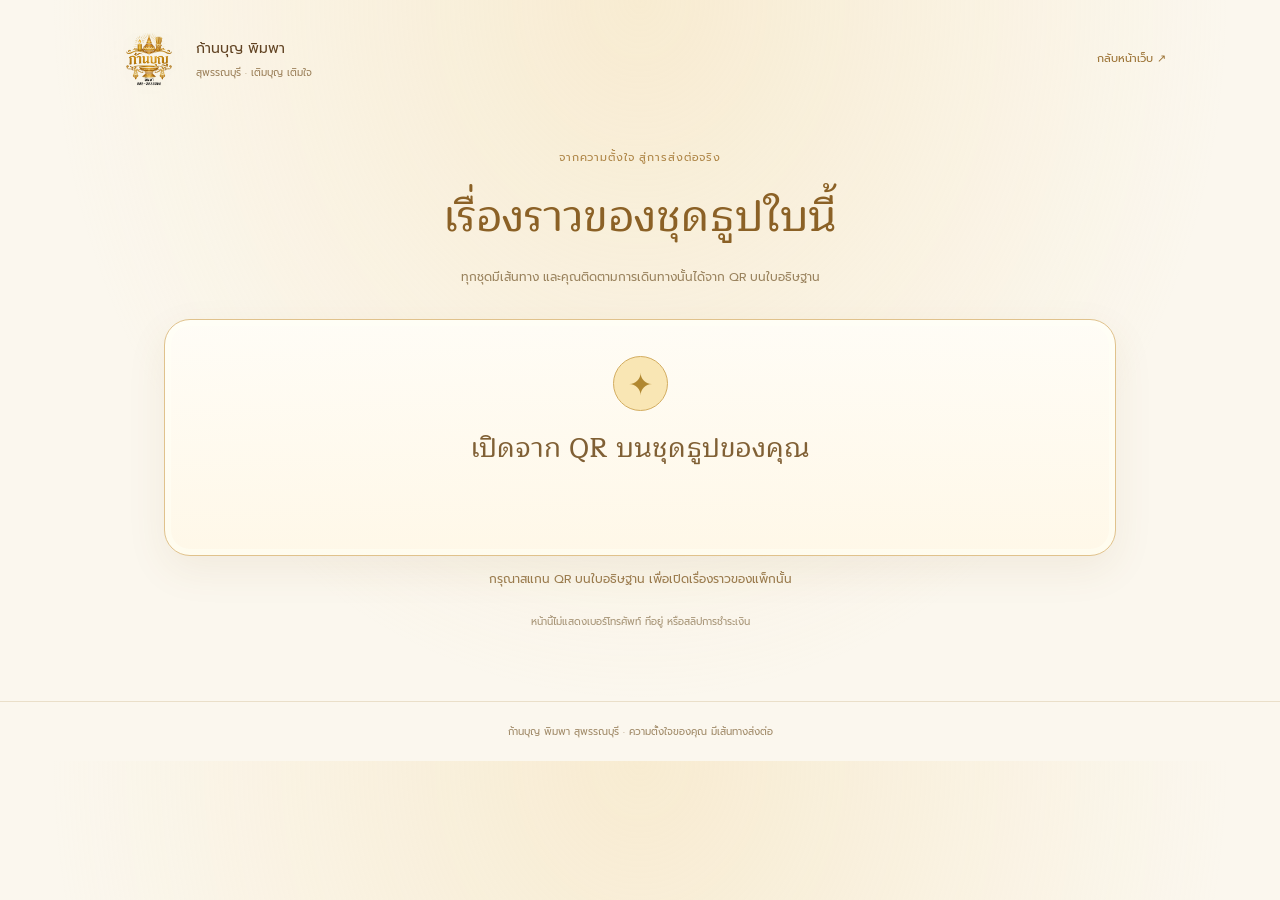
<file: offering.html>
<!doctype html><html lang="th"><head><meta charset="utf-8"><meta name="viewport" content="width=device-width,initial-scale=1"><meta name="robots" content="noindex,nofollow"><meta name="referrer" content="no-referrer"><title>เรื่องราวชุดธูปของคุณ · ก้านบุญ พิมพา</title><link rel="icon" href="assets/brand-logo.png"><link rel="stylesheet" href="assets/pack-story.css?v=20261105-desk1"></head><body>
<header><a href="./"><img src="assets/brand-logo.png" alt="ก้านบุญ พิมพา"><span>ก้านบุญ พิมพา<small>สุพรรณบุรี · เติมบุญ เติมใจ</small></span></a><a class="home-link" href="./">กลับหน้าเว็บ ↗</a></header>
<main><div class="story-kicker">จากความตั้งใจ สู่การส่งต่อจริง</div><h1>เรื่องราวของชุดธูปใบนี้</h1><p class="intro">ทุกชุดมีเส้นทาง และคุณติดตามการเดินทางนั้นได้จาก QR บนใบอธิษฐาน</p><p id="previewNote" class="preview-note" hidden>ข้อมูลตัวอย่างในเครื่อง · ไม่ใช่คำสั่งซื้อหรือภาพประจำรายการจริง</p>
<section class="pack-card" aria-labelledby="packTitle"><span class="pack-emblem" aria-hidden="true">✦</span><h2 id="packTitle">กำลังเปิดเรื่องราว…</h2><p id="packCount"></p><p id="roundTemple"></p><strong id="packStatus" role="status"></strong><ol id="packProgress" class="progress" aria-label="ความคืบหน้าของชุดธูป"></ol><p id="eventDate"></p><p id="shopMessage"></p></section>
<section id="photos" class="story-photos" aria-label="ภาพเรื่องราวของชุดธูป" hidden></section><p id="loadStatus" role="status" class="load-status"></p><button id="reloadStory" type="button">อัปเดตเรื่องราว</button><p class="privacy-note">หน้านี้ไม่แสดงเบอร์โทรศัพท์ ที่อยู่ หรือสลิปการชำระเงิน</p></main>
<footer>ก้านบุญ พิมพา สุพรรณบุรี · ความตั้งใจของคุณ มีเส้นทางส่งต่อ</footer><script src="assets/sheets-client-v3.js?v=20261105-desk1" defer></script><script src="assets/merit-stories-model.js?v=20261105-desk1" defer></script><script src="assets/pack-story.js?v=20261105-desk1" defer></script></body></html>
</file>
<file: assets/fortune.css>
.fortune-corner.wrap {
  --fortune-ink: #3f2b20;
  --fortune-cream: #fff4d5;
  --fortune-serif: 'KB Maitree', Maitree, Georgia, serif;
  margin-block: clamp(12px, 2.5vw, 30px) clamp(34px, 6vw, 78px);
  color: var(--fortune-ink);
  scroll-margin-top: 105px;
}

.fortune-corner [hidden] { display: none !important; }

.fortune-intro {
  max-width: 680px;
  margin: 0 auto clamp(20px, 3vw, 31px);
  padding: 0;
  text-align: center;
}

.fortune-eyebrow {
  color: #82562a;
  font-size: .82rem;
  letter-spacing: .06em;
}

.fortune-intro h2,
.fortune-dialog-heading h2 {
  margin: .18em 0 .12em;
  font-family: var(--fortune-serif);
  font-size: clamp(2rem, 5vw, 3.35rem);
  font-weight: 500;
  line-height: 1.37;
  color: #59341e;
}

.fortune-intro p {
  margin: 0;
  font-size: clamp(.94rem, 1.7vw, 1.06rem);
  line-height: 1.65;
  color: #6f533b;
}

.fortune-tiles {
  display: grid;
  grid-template-columns: repeat(2, minmax(0, 1fr));
  gap: clamp(12px, 2vw, 23px);
}

.fortune-tile {
  position: relative;
  isolation: isolate;
  display: flex;
  min-width: 0;
  min-height: 246px;
  overflow: hidden;
  padding: clamp(23px, 3vw, 37px);
  border: 1px solid #b79158;
  border-radius: 25px;
  color: var(--fortune-cream);
  box-shadow: 0 14px 26px #422b221c;
}

.fortune-tile::before {
  position: absolute;
  z-index: -1;
  inset: 7px;
  border: 1px solid #ffe0a835;
  border-radius: 18px;
  content: '';
  pointer-events: none;
}

.fortune-tile-lots {
  background: radial-gradient(ellipse at 82% 47%, #9a5d3b 0%, transparent 57%), linear-gradient(116deg, #452122, #6d302c 72%, #753b2c);
}

.fortune-tile-daily {
  background: radial-gradient(ellipse at 84% 42%, #6f7450 0%, transparent 54%), linear-gradient(112deg, #203b36, #354c40 70%, #535e43);
}

.fortune-tile-art {
  position: absolute;
  top: 50%;
  right: clamp(7px, 1.4vw, 22px);
  width: 43%;
  max-width: 228px;
  overflow: visible;
  transform: translateY(-50%);
  pointer-events: none;
}

.fortune-tile-copy {
  position: relative;
  display: flex;
  flex: 0 0 61%;
  flex-direction: column;
  align-items: flex-start;
  justify-content: center;
}

.fortune-tile-label {
  color: #f5d493;
  font-size: .76rem;
  letter-spacing: .045em;
}

.fortune-tile h3 {
  margin: 6px 0 5px;
  color: inherit;
  font-family: var(--fortune-serif);
  font-size: clamp(1.52rem, 3vw, 2.43rem);
  font-weight: 500;
  line-height: 1.38;
}

.fortune-tile p {
  margin: 0 0 16px;
  color: #fff0d9;
  font-size: .91rem;
  line-height: 1.62;
  text-wrap: pretty;
}

.fortune-launch,
.fortune-primary,
.fortune-secondary,
.fortune-close,
.fortune-days span {
  min-height: 44px;
  border: 1px solid transparent;
  border-radius: 999px;
  font: inherit;
  cursor: pointer;
}

.fortune-launch {
  display: inline-flex;
  align-items: center;
  gap: 12px;
  margin-top: auto;
  padding: 7px 15px;
  border-color: #f2d0908c;
  background: #ffffff0e;
  color: #fff6e0;
  font-size: .88rem;
}

.fortune-launch:hover { background: #ffffff29; }
.fortune-launch:focus-visible { outline: 2px solid #fff1b4; outline-offset: 4px; }

html.fortune-dialog-open { overflow: hidden; }

.fortune-dialog {
  position: fixed;
  width: min(92vw, 660px);
  max-width: none;
  max-height: min(90dvh, 910px);
  margin: auto;
  padding: 0;
  overflow: auto;
  overscroll-behavior: contain;
  border: 1px solid #d3aa66;
  border-radius: 25px;
  background: #fff7e7;
  color: var(--fortune-ink);
  box-shadow: 0 26px 95px #160e0a70;
}

.fortune-dialog::backdrop { background: #241810af; }

.fortune-dialog-inner {
  position: relative;
  padding: clamp(18px, 4vw, 31px);
  background: radial-gradient(ellipse at 50% 0%, #fff1cc, #fff9ed 61%);
}

.fortune-close {
  position: absolute;
  z-index: 1;
  top: 12px;
  right: 12px;
  display: grid;
  width: 44px;
  place-items: center;
  padding: 0;
  border-color: #cdb283;
  background: #fff9ed;
  color: #664422;
}

.fortune-close svg { width: 19px; fill: none; stroke: currentColor; stroke-width: 2; stroke-linecap: round; }
.fortune-close:hover { background: #f4e5c8; }
.fortune-dialog :focus-visible { outline: 2px solid #77512e; outline-offset: 3px; }

.fortune-dialog-heading { margin: 0 41px 12px; padding: 0; text-align: center; }
.fortune-dialog-heading h2 { font-size: clamp(1.65rem, 5vw, 2.48rem); }
.fortune-dialog-heading p,
.fortune-lots-prompt > p {
  margin: 0 0 12px;
  color: #654e3c;
  font-size: .93rem;
  text-align: center;
  line-height: 1.6;
}

.fortune-draw-stage {
  position: relative;
  display: grid;
  min-height: clamp(170px, 30vw, 229px);
  margin-block: 12px;
  overflow: hidden;
  place-items: end center;
  isolation: isolate;
  border: 1px solid #cdac77;
  border-radius: 16px;
  background: linear-gradient(0deg, #6c4027d9, #a3713f36 92%), url("buddha-sanctuary.webp") center 42% / cover, #b98c58;
}

.fortune-stage-halo {
  position: absolute;
  bottom: 0;
  width: min(62%, 290px);
  height: 75%;
  border-radius: 50%;
  background: radial-gradient(ellipse, #fff1b18f, transparent 68%);
  pointer-events: none;
}

.fortune-draw-vessel {
  z-index: 1;
  width: clamp(94px, 21vw, 126px);
  margin-bottom: 3px;
  transform-origin: 50% 86%;
  filter: drop-shadow(0 3px 9px #4a271cac);
}

.fortune-falling-stick {
  position: absolute;
  z-index: 2;
  bottom: 95px;
  left: calc(50% + 18px);
  width: 6px;
  height: 54px;
  border: 1px solid #9e5835;
  border-radius: 5px;
  background: linear-gradient(90deg, #ab6638, #ffe2a1 55%, #d0944e);
  opacity: 0;
}

.fortune-draw-stage.is-drawing .fortune-draw-vessel { animation: fortune-shake 1.25s ease-in-out both; }
.fortune-draw-stage.is-drawing .fortune-falling-stick { animation: fortune-fall .51s .73s ease-in both; }

@keyframes fortune-shake {
  0%, 100% { transform: rotate(0); }
  17% { transform: rotate(-14deg) translateX(-4px); }
  29% { transform: rotate(14deg) translateX(4px); }
  40% { transform: rotate(-17deg) translateX(-4px); }
  52% { transform: rotate(17deg) translateX(4px); }
  68% { transform: rotate(-12deg); }
  81% { transform: rotate(7deg); }
}

@keyframes fortune-fall {
  0% { transform: translate(0, 0) rotate(-4deg); opacity: 0; }
  19% { transform: translate(17px, -40px) rotate(25deg); opacity: 1; }
  100% { transform: translate(66px, 105px) rotate(78deg); opacity: 1; }
}

.fortune-dialog-actions {
  display: flex;
  flex-wrap: wrap;
  justify-content: center;
  gap: 8px;
  margin-top: 12px;
}

.fortune-primary,
.fortune-secondary { padding: 8px 18px; font-size: .91rem; }
.fortune-primary { border-color: #733a2a; background: #763c2b; color: #fff9ed; }
.fortune-primary:hover { background: #5c2c22; }
.fortune-primary:disabled { opacity: .68; cursor: wait; }
.fortune-secondary { border-color: #b89057; background: #fff8eb; color: #614321; }
.fortune-secondary:hover { background: #f5e5c6; }

.fortune-paper {
  position: relative;
  padding: clamp(16px, 4vw, 27px);
  border: 1px solid #ce9c57;
  border-radius: 16px;
  background: radial-gradient(ellipse at 50% 0%, #fff0ca, #fffaf0 63%);
  box-shadow: inset 0 0 0 4px #fff5df, inset 0 0 0 5px #dbb57463;
  animation: fortune-reveal .42s ease-out both;
}

@keyframes fortune-reveal {
  from { opacity: 0; transform: translateY(8px); }
  to { opacity: 1; transform: translateY(0); }
}

.fortune-paper-ornament {
  position: absolute;
  top: 10px;
  right: 14px;
  color: #a57743;
  font-size: 1.35rem;
}

.fortune-paper-number {
  margin: 0;
  color: #835c32;
  font-size: .82rem;
  text-align: center;
}

.fortune-paper h3,
.fortune-daily-result h3 {
  margin: 3px 0 10px;
  color: #603b25;
  font-family: var(--fortune-serif);
  font-weight: 500;
  font-size: clamp(1.36rem, 4vw, 1.83rem);
  line-height: 1.42;
  text-align: center;
}

.fortune-verse {
  margin: 0 auto 13px;
  padding: 8px 5px;
  border-block: 1px solid #e4c797;
  color: #59402d;
  font-family: var(--fortune-serif);
  font-size: clamp(.98rem, 3.7vw, 1.24rem);
  text-align: center;
  line-height: 1.6;
}

.fortune-verse p { margin: 0; }
.fortune-reading h4,
.fortune-thought h4 { margin: 0 0 2px; color: #71491e; font-size: .85rem; }
.fortune-reading p,
.fortune-thought p { margin: 0; font-size: .9rem; line-height: 1.62; }
.fortune-thought { margin-top: 10px; padding: 7px 10px; border-left: 2px solid #c68f49; background: #f8ebd4; }
.fortune-status { margin: 8px 0 0; color: #644621; font-size: .82rem; text-align: center; }
.fortune-status:empty { margin: 0; }
.fortune-status-hidden { position: absolute; width: 1px; height: 1px; overflow: hidden; clip-path: inset(50%); }
.fortune-copy-fallback { display: block; width: 100%; margin-top: 10px; padding: 9px; font: inherit; }

.fortune-daily-dialog .fortune-dialog-inner {
  background: radial-gradient(ellipse at 50% 0%, #e2e9d4, #fbf9eb 61%);
}

.fortune-daily-dialog .fortune-dialog-heading h2,
.fortune-daily-result h3 { color: #344d3a; }
.fortune-daily-dialog .fortune-eyebrow { color: #4f654b; }

.fortune-day-picker { min-width: 0; margin: 0; padding: 0; border: 0; }
.fortune-day-picker legend { margin: 0 auto 8px; padding: 0; color: #465842; font-size: .89rem; }
.fortune-days { display: flex; flex-wrap: wrap; justify-content: center; gap: 6px; }
.fortune-days label { position: relative; margin: 0; }
.fortune-days input { position: absolute; width: 1px; height: 1px; margin: 0; opacity: 0; }
.fortune-days span {
  display: flex;
  align-items: center;
  gap: 6px;
  padding: 5px 11px;
  border-color: #b8bd9b;
  background: #fffdf3;
  color: #354b39;
  font-size: .8rem;
}
.fortune-days span::before { width: 8px; height: 8px; border-radius: 50%; background: var(--day-ink); content: ''; }
.fortune-days input:checked + span { border-color: #35513e; background: #35513e; color: #fff9e8; }
.fortune-days input:focus-visible + span { outline: 2px solid #35513e; outline-offset: 2px; }

.fortune-daily-empty,
.fortune-storage-note { margin: 14px 0 0; color: #5d6250; font-size: .8rem; text-align: center; }
.fortune-daily-empty { font-size: .9rem; }
.fortune-daily-result {
  margin-top: 15px;
  padding: clamp(12px, 3vw, 22px);
  border: 1px solid #b2b897;
  border-radius: 16px;
  background: #fffdf1;
}
.fortune-daily-result dl { display: grid; gap: 8px; margin: 0; }
.fortune-daily-result dl > div { padding: 8px 10px; border: 1px solid #e2e3cf; border-radius: 9px; }
.fortune-daily-result dl > div:last-child { background: #edf0de; }
.fortune-daily-result dt { color: #39553e; font-size: .83rem; font-weight: 500; }
.fortune-daily-result dd { margin: 1px 0 0; font-size: .9rem; line-height: 1.62; }

@media (max-width: 760px) {
  .fortune-tiles { grid-template-columns: 1fr; }
  .fortune-tile { min-height: 207px; }
  .fortune-tile-copy { flex-basis: 65%; }
  .fortune-tile-art { width: 36%; }
}

@media (max-width: 395px) {
  .fortune-tile { padding: 19px; }
  .fortune-tile-art { right: 4px; }
  .fortune-dialog-inner { padding: 16px; }
  .fortune-dialog-heading { margin-inline: 23px; }
  .fortune-close { top: 7px; right: 7px; }
  .fortune-days span { padding-inline: 8px; }
}

@media (prefers-reduced-motion: reduce) {
  .fortune-draw-stage.is-drawing .fortune-draw-vessel,
  .fortune-draw-stage.is-drawing .fortune-falling-stick,
  .fortune-paper { animation: none; }
}
</file>
<file: assets/site.css>
.prayer-sheet{position:relative;width:min(100%,360px);aspect-ratio:1240/1750;margin:auto;box-shadow:0 15px 34px #5c3b1516;overflow:hidden;background:#fff}
    .prayer-sheet img{position:absolute;inset:0;width:100%;height:100%;object-fit:cover}
    .prayer-sheet-name{position:absolute;top:38.2%;left:6%;width:88%;max-height:3.3em;overflow:hidden;text-align:center;font-family:"Maitree";font-weight:500;font-size:clamp(14px,5.3vw,24px);line-height:1.05;color:#17120d;overflow-wrap:anywhere}
    @media(min-width:801px){.prayer-sheet-name{font-size:24px}}
    .modal-open{overflow:hidden}.simulation-modal{position:fixed;inset:0;z-index:20;display:grid;place-items:center;background:#241a10e8;padding:22px}.simulation-content{position:relative;width:min(100%,680px);max-height:calc(100vh - 44px);overflow:auto;padding:28px 24px 22px;text-align:center;background:linear-gradient(180deg,#fffaf0,#eee0c4);border:1px solid #d1ad67;border-radius:22px;color:#44301e;box-shadow:0 24px 80px #0005}.simulation-kicker{font-size:11px;letter-spacing:.12em;color:#9a702d}.simulation-content h2{font-size:27px;font-weight:500;margin:5px 0}.simulation-content>p{font-size:12px;color:#806e59;margin:4px 0 10px}.simulation-image{height:min(54vh,460px);display:grid;place-items:center;margin:auto}.simulation-package{position:relative;height:100%;max-width:100%;aspect-ratio:1080/1400}.simulation-package>.package-photo{display:block;width:100%;height:100%;object-fit:contain;filter:drop-shadow(0 14px 22px #47301535)}.prayer-overlay{position:absolute;left:50%;top:50.5%;width:41%;height:45%;transform:translate(-50%,-50%) rotate(-.6deg);overflow:hidden;border:1px solid #e4d2b1;box-shadow:0 2px 6px #27181055}.prayer-overlay>img{display:block;width:100%;height:100%;object-fit:fill}.prayer-overlay-name{position:absolute;top:38.2%;left:6%;width:88%;max-height:3.3em;overflow:hidden;text-align:center;font-family:"Maitree";font-weight:500;font-size:clamp(7px,2.2vw,12px);line-height:1.05;color:#17120d;overflow-wrap:anywhere}.simulation-content .simulation-disclaimer{font-size:10px;margin:8px 0 0}.simulation-close{position:absolute;z-index:1;top:12px;right:14px;width:36px;height:36px;border:1px solid #d8c5a0;border-radius:50%;background:#fffaf0;color:#61431f;font-size:24px;line-height:1;cursor:pointer}
    .payment-qr{display:block;width:min(100%,280px);height:auto;margin:12px auto;background:#fff;border:1px solid #e6dac6;border-radius:8px}.payment-guidance,.payment-caveat{font-size:11px;line-height:1.6;margin:7px 0 0;color:var(--muted)}.payment-caveat{font-size:10px;color:#8d7759}
  

    @import url('https://fonts.googleapis.com/css2?family=Prompt:wght@300;400;500;600;700&family=Prata&family=Maitree:wght@200;300;400;500;600;700&display=swap');
    :root{--ink:#44301e;--muted:#806e59;--gold:#b9812b;--gold2:#d5a54e;--cream:#fbf7ef;--paper:#fffdf8;--line:#eadcc5;--rose:#a86858;--green:#677b5c;--shadow:0 18px 60px #57381412}
    *{box-sizing:border-box}html{scroll-behavior:smooth}body{margin:0;background:var(--cream);color:var(--ink);font-family:'Prompt',sans-serif;font-weight:300;line-height:1.7}button,input,textarea,select{font:inherit}a{color:inherit;text-decoration:none}.wrap{max-width:1180px;margin:auto;padding:0 28px}.announcement{background:#55432d;color:#fff7e8;text-align:center;padding:8px 16px;font-size:12px;letter-spacing:.04em}.nav{display:grid;grid-template-columns:1fr auto 1fr;align-items:center;gap:20px;padding:10px 0}.brand{display:flex;align-items:center;gap:12px;justify-self:center}.brand img{width:144px;height:144px;object-fit:contain;mix-blend-mode:multiply}.brand strong{display:block;font-size:18px;font-weight:600;letter-spacing:.04em}.brand small{display:block;color:var(--muted);font-size:11px;letter-spacing:.12em;line-height:1.4}.brand .brand-location{color:var(--gold);letter-spacing:.08em}.links{display:flex;gap:28px;color:#6c5941;font-size:13px;justify-self:start}.nav-cta{justify-self:end}.nav-cta,.btn{border:0;border-radius:999px;background:var(--gold);color:#fff;padding:12px 22px;font-size:13px;font-weight:500;cursor:pointer;transition:.2s}.nav-cta:hover,.btn:hover{background:#92601c;transform:translateY(-1px)}.hero{padding:54px 0 76px;display:grid;grid-template-columns:1.02fr .98fr;align-items:center;gap:50px;position:relative}.eyebrow{display:inline-flex;align-items:center;gap:10px;color:var(--gold);font-size:12px;letter-spacing:.12em;font-weight:500}.eyebrow:before{content:'';width:28px;height:1px;background:var(--gold2)}h1,h2,h3,p{margin-top:0}h1{font-weight:500;line-height:1.18;font-size:clamp(38px,5vw,62px);margin:16px 0 18px;letter-spacing:-.035em}h1 span{color:var(--gold)}.hero-copy{max-width:500px;color:var(--muted);font-size:15px}.hero-actions{display:flex;align-items:center;gap:18px;margin:28px 0 30px}.text-link{font-size:13px;color:var(--gold);border-bottom:1px solid #caa66b}.trust{display:flex;gap:20px;color:#806e59;font-size:11px}.trust span:before{content:'✦';color:var(--gold);margin-right:7px}.hero-art{position:relative;min-height:470px;display:grid;place-items:center}.halo{position:absolute;width:410px;height:410px;border-radius:50%;background:radial-gradient(circle,#f0e1c6 0,#f6eddf 49%,#fbf7ef00 70%)}.art-frame{position:relative;width:min(100%,390px);background:var(--paper);border:1px solid #dfc58e;border-radius:210px 210px 18px 18px;padding:20px 18px 22px;box-shadow:var(--shadow);transform:rotate(1deg)}.art-frame:before{content:'';position:absolute;inset:9px;border:1px solid #eadcc5;border-radius:200px 200px 12px 12px;pointer-events:none}.art-frame img{display:block;width:100%;height:330px;object-fit:contain;border-radius:190px 190px 12px 12px}.art-caption{text-align:center;padding:10px 8px 2px;color:var(--gold);font-size:12px;letter-spacing:.08em}.float-note{position:absolute;right:-7px;bottom:27px;background:#fffdf8;padding:14px 18px;border-radius:14px;box-shadow:var(--shadow);font-size:12px;color:var(--muted);max-width:192px}.float-note b{display:block;color:var(--ink);font-weight:500}.section{padding:74px 0}.section-head{text-align:center;max-width:660px;margin:0 auto 36px}.section-head .eyebrow{justify-content:center}.section-head h2{font-size:clamp(27px,3.5vw,38px);font-weight:500;line-height:1.3;margin:12px 0;color:var(--ink)}.section-head p{font-size:14px;color:var(--muted);margin:0}.temple-band{background:#f1e8d8;border-block:1px solid var(--line);padding:20px 0}.temple-inner{display:flex;justify-content:space-between;align-items:center;gap:20px}.temple-label{font-size:11px;letter-spacing:.1em;color:var(--muted)}.temple-name{font-size:18px;font-weight:500}.live-pill{font-size:11px;border:1px solid #d8c39d;color:#8f6424;padding:5px 12px;border-radius:999px;background:#fffaf0}.products{background:#fffdf9}.grid3{display:grid;grid-template-columns:repeat(3,1fr);gap:18px}.product{background:var(--cream);border:1px solid var(--line);border-radius:18px;padding:26px;position:relative}.product.featured{background:#f5ead5;border-color:#d9bc83}.product .number{font-family:Prata,serif;color:var(--gold2);font-size:38px;line-height:1}.product h3{margin:15px 0 5px;font-size:18px;font-weight:500}.product p{font-size:12px;color:var(--muted);min-height:42px;margin-bottom:14px}.price{font-size:20px;font-weight:500;color:var(--gold)}.price small{font-size:11px;font-weight:300;color:var(--muted)}.product button{margin-top:15px;width:100%;padding:10px;border-radius:999px;border:1px solid #cba65d;color:#805718;background:transparent;cursor:pointer}.product button:hover{background:var(--gold);color:white}.demo{display:inline-block;font-size:10px;color:#8d7047;background:#f8f0df;border-radius:99px;padding:3px 9px;margin:0 0 10px}.steps{display:grid;grid-template-columns:repeat(4,1fr);gap:18px;counter-reset:step}.step{padding:10px 6px;position:relative}.step:before{counter-increment:step;content:'0' counter(step);font-family:Prata,serif;color:var(--gold2);font-size:30px}.step h3{font-size:15px;font-weight:500;margin:9px 0 5px}.step p{font-size:12px;color:var(--muted);margin:0}.order-wrap{background:#f2eadc;padding:76px 0}.order-card{max-width:950px;margin:auto;background:var(--paper);border:1px solid var(--line);border-radius:22px;box-shadow:var(--shadow);display:grid;grid-template-columns:1.1fr .9fr;overflow:hidden}.form-side{padding:34px}.preview-side{background:#f7f0e4;padding:28px;display:flex;flex-direction:column;justify-content:center}.form-side h2{font-size:26px;font-weight:500;margin:0 0 4px}.hint{font-size:12px;color:var(--muted);margin-bottom:22px}.field{margin-bottom:14px}.field label{display:block;font-size:12px;font-weight:500;margin-bottom:5px}.field input,.field textarea,.field select{width:100%;border:1px solid #e6dac6;border-radius:10px;padding:11px 12px;background:#fffefa;color:var(--ink);outline:none}.field input:focus,.field textarea:focus{border-color:var(--gold2);box-shadow:0 0 0 3px #d5a54e20}.field textarea{min-height:70px;resize:vertical}.mode{display:grid;grid-template-columns:1fr 1fr;gap:8px;margin-bottom:16px}.mode label{border:1px solid var(--line);border-radius:11px;padding:10px;cursor:pointer;font-size:12px}.mode input{accent-color:var(--gold)}.mode label:has(input:checked){border-color:var(--gold);background:#fbf3e3}.hidden{display:none!important}.preview-label{font-size:11px;letter-spacing:.1em;color:var(--muted);text-align:center;margin-bottom:12px}.wish-card{width:100%;max-width:330px;aspect-ratio:.77;margin:auto;background:linear-gradient(145deg,#fffdf8,#f7ecda);border:1px solid #cda763;outline:1px solid #ead7b4;outline-offset:-7px;box-shadow:0 15px 34px #5c3b1516;display:flex;flex-direction:column;align-items:center;justify-content:center;text-align:center;padding:26px;position:relative;overflow:hidden}.wish-card:before,.wish-card:after{content:'❋';position:absolute;color:#e4c88c;font-size:40px}.wish-card:before{top:12px;left:16px}.wish-card:after{bottom:12px;right:16px}.wish-card img{width:96px;height:84px;object-fit:contain}.wish-card .wish-brand{font-size:12px;color:#9b681f;letter-spacing:.1em}.wish-card .wish-title{font-size:17px;font-weight:500;color:#875b1d;margin:10px 0}.wish-card .wish-name{font-size:21px;font-weight:500;border-bottom:1px solid #d9bd82;min-width:145px;max-width:100%;padding:0 5px 5px;color:#4f3820;word-break:break-word}.wish-card .wish-blessing{font-size:10px;color:#8e7757;margin-top:10px}.preview-note{font-size:10px;color:#87765f;text-align:center;margin:12px auto 0;max-width:310px}.payment-box{background:#fcf6e9;border:1px dashed #cfb172;border-radius:12px;padding:14px;font-size:11px;color:var(--muted);margin:14px 0}.payment-box b{color:var(--ink);font-weight:500}.submit{width:100%;margin-top:7px}.notice{font-size:10px;color:#8d7759;text-align:center;margin:9px 0 0}.track{background:#fffdf9}.track-box{max-width:670px;margin:auto;background:var(--cream);border:1px solid var(--line);padding:25px;border-radius:16px}.track-row{display:flex;gap:8px}.track-row input{flex:1;min-width:0;border:1px solid var(--line);border-radius:999px;padding:11px 16px}.track-result{margin-top:17px;padding:15px;background:#fff;border-radius:12px;font-size:12px}.timeline{display:flex;justify-content:space-between;gap:6px;margin-top:13px}.milestone{flex:1;border-top:2px solid #dccba9;padding-top:8px;color:#88765b;font-size:10px}.milestone.done{border-color:var(--green);color:var(--green)}.gallery{background:#f7f0e4}.gallery-grid{display:grid;grid-template-columns:1fr 1fr;gap:20px}.gallery-card{border-radius:16px;overflow:hidden;background:var(--paper);border:1px solid var(--line)}.gallery-card img{display:block;width:100%;height:360px;object-fit:contain;background:#fff}.gallery-card p{font-size:12px;color:var(--muted);padding:14px 18px;margin:0}.simulate{background:#55432d;color:#fff7e8;border-radius:18px;padding:32px;display:flex;align-items:center;justify-content:space-between;gap:25px}.simulate h2{font-size:24px;font-weight:400;margin:0 0 5px}.simulate p{font-size:12px;color:#e4d4b8;margin:0}.simulate .btn{background:#d2a452;color:#3c2d19;white-space:nowrap}.footer{background:#f1e8d8;border-top:1px solid var(--line);padding:35px 0;color:var(--muted);font-size:11px}.footer-inner{display:flex;justify-content:space-between;gap:20px;align-items:center}.footer b{color:var(--ink);font-weight:500}.toast{position:fixed;bottom:20px;left:50%;transform:translate(-50%,20px);opacity:0;background:#4e412e;color:white;padding:12px 20px;border-radius:999px;font-size:12px;transition:.25s;z-index:10;pointer-events:none}.toast.show{opacity:1;transform:translate(-50%,0)}
    @media(max-width:800px){.brand img{width:120px;height:120px}.nav{grid-template-columns:1fr auto;padding:8px 0}.links{display:none}.brand{justify-self:center}.nav-cta{justify-self:end}.hero{grid-template-columns:1fr;gap:10px;padding:38px 0 50px}.hero-art{min-height:390px}.art-frame{width:330px}.art-frame img{height:275px}.halo{width:340px;height:340px}.float-note{right:3%;bottom:12px}.grid3{grid-template-columns:1fr}.product p{min-height:0}.steps{grid-template-columns:1fr 1fr}.order-card{grid-template-columns:1fr}.form-side{order:0}.preview-side{order:1}.wish-card{max-width:270px}.gallery-grid{grid-template-columns:1fr}.gallery-card img{height:300px}.temple-inner{align-items:flex-start;flex-direction:column;gap:8px}.simulate{align-items:flex-start;flex-direction:column}.wrap{padding-inline:20px}}
    @media(max-width:480px){.announcement{font-size:10px}.nav{grid-template-columns:1fr;justify-items:center}.brand{justify-self:center}.brand img{width:104px;height:104px}.brand strong{font-size:16px}.nav-cta{justify-self:center;padding:10px 15px;font-size:11px}.hero-actions{align-items:flex-start;flex-direction:column}.trust{flex-wrap:wrap;gap:10px}.section{padding:55px 0}.form-side{padding:24px 20px}.preview-side{padding:22px 18px}.steps{gap:10px}.footer-inner{align-items:flex-start;flex-direction:column}}
  

    .news-board{background:#f6efe2}.news-list{display:grid;grid-template-columns:repeat(2,minmax(0,1fr));gap:22px}.news-card{overflow:hidden;background:var(--paper);border:1px solid var(--line);border-radius:18px;box-shadow:var(--shadow)}.news-card img{display:block;width:100%;height:auto;aspect-ratio:3/4;object-fit:contain;background:#eee4d3}.news-copy{padding:18px 20px 20px}.news-date{display:block;margin-bottom:7px;color:var(--gold);font-size:12px;letter-spacing:.04em}.news-copy h3{margin:0;color:var(--ink);font-size:19px;font-weight:500;line-height:1.5}.news-empty{grid-column:1/-1;padding:26px;text-align:center;color:var(--muted);background:#fffdf8;border:1px dashed #d8c39d;border-radius:14px;font-size:13px}.news-empty[data-error="true"]{color:#8b6042}
    @media(max-width:700px){.news-list{grid-template-columns:1fr;gap:16px}.news-card img{height:auto;aspect-ratio:3/4;object-fit:contain}.news-copy{padding:15px 16px 17px}.news-copy h3{font-size:17px}}
  

    .ceremony-content{width:min(100%,1100px);padding:28px 32px 22px;background:linear-gradient(160deg,#fffaf1,#f4e7ce 65%,#ead7b5);border-color:#d5b36f}.ceremony-top{display:flex;justify-content:space-between;align-items:center;margin-bottom:12px}.ceremony-brand{font-size:11px;color:#9a702d;letter-spacing:.12em}.ceremony-copy{text-align:center;margin:0 auto 18px;max-width:680px}.ceremony-copy h2{font-size:clamp(25px,4vw,38px);color:#80551e;margin:7px 0}.ceremony-copy p{font-size:13px;color:#7a6850;margin:0}.ceremony-summary{display:inline-flex;gap:12px;flex-wrap:wrap;justify-content:center;margin-top:12px;padding:7px 14px;border:1px solid #ddc796;border-radius:999px;background:#fff9ed;font-size:11px;color:#6f5836}.ceremony-stage{height:clamp(330px,52vh,490px);position:relative;overflow:hidden;border:1px solid #d7bd8c;border-radius:22px;background:linear-gradient(180deg,#eaf4e8 0%,#f8efd9 58%,#efd9ac 100%);box-shadow:inset 0 0 48px #fff9e9}.ceremony-stage:before{content:"";position:absolute;top:-35%;left:50%;transform:translateX(-50%);width:78%;height:95%;border:1px solid #d7c48e;border-bottom:0;border-radius:50% 50% 0 0;background:linear-gradient(180deg,#fff9e855,#f8e9c500);z-index:0}.ceremony-stage:after{content:"";position:absolute;bottom:-50px;left:-5%;width:110%;height:120px;border-radius:50%;background:#d5b771;opacity:.32;z-index:0}.stage-lotus{position:absolute;bottom:7%;left:50%;transform:translateX(-50%);font-size:28px;color:#ca9a43;opacity:.55;z-index:1}.monk-art{position:absolute;z-index:2;right:4%;bottom:4%;width:clamp(180px,29vw,310px);max-height:88%;object-fit:contain;mix-blend-mode:multiply;pointer-events:none}.offering-object{position:absolute;z-index:3;left:4%;bottom:4%;width:clamp(120px,24vw,225px);transform:translateX(var(--slide-x,0px));transition:transform .14s ease-out;filter:drop-shadow(0 12px 12px #66431f30)}.ceremony-package{position:relative;width:100%;aspect-ratio:1080/1400}.ceremony-package>.package-photo{display:block;width:100%;height:100%;object-fit:contain}.ceremony-package .prayer-overlay{left:50%;top:50.5%;width:41%;height:45%}.ceremony-package .prayer-overlay-name{font-size:clamp(6px,1.7vw,10px)}.ceremony-stage.complete{box-shadow:inset 0 0 60px #fff1bc,0 0 0 3px #dfc178}.ceremony-stage.complete .stage-lotus{animation:lotusBloom .65s ease-out 1}.ceremony-controls{max-width:680px;margin:16px auto 0;text-align:center}.ceremony-prompt{font-size:13px;font-weight:500;color:#80551e;margin:0 0 8px}.ceremony-range{width:min(100%,580px);accent-color:#b9812b;cursor:grab}.ceremony-range:active{cursor:grabbing}.ceremony-range-labels{display:flex;justify-content:space-between;max-width:580px;margin:-1px auto 0;color:#8a7659;font-size:10px}.ceremony-foot{display:flex;align-items:center;justify-content:space-between;gap:16px;margin-top:15px}.ceremony-foot small{font-size:10px;color:#89765a}.ceremony-finish:disabled{opacity:.45;cursor:not-allowed;transform:none}.ceremony-finish{min-width:160px}.ceremony-stamp{display:none;color:#94651f;font-size:12px;font-weight:600;letter-spacing:.12em}.ceremony-stage.complete~.ceremony-controls .ceremony-stamp{display:inline-block}@keyframes lotusBloom{50%{transform:translateX(-50%) scale(1.35);color:#a96c23}}@media(max-width:700px){.ceremony-content{padding:24px 14px 16px}.ceremony-stage{height:clamp(310px,43vh,420px);border-radius:16px}.monk-art{width:clamp(145px,36vw,210px);max-height:82%;right:2%;bottom:5%}.offering-object{width:clamp(115px,34vw,155px);left:2%;bottom:5%}.ceremony-foot{align-items:flex-start;flex-direction:column-reverse}.ceremony-finish{width:100%}.ceremony-summary{border-radius:14px}}
  
.grid3{grid-template-columns:repeat(4,minmax(0,1fr))}@media(max-width:900px){.grid3{grid-template-columns:repeat(2,minmax(0,1fr))}}@media(max-width:520px){.grid3{grid-template-columns:1fr}}.monk-blessing{display:none;max-width:720px;margin:12px auto 0;padding:12px 20px;text-align:center;background:linear-gradient(135deg,#fffaf0,#f3e4c4);border:1px solid #d5b36f;border-radius:16px;box-shadow:0 8px 22px #79551b14;font-family:"Maitree";font-weight:500;color:#62431e;animation:blessingReveal .5s ease-out}.monk-blessing span{font-size:18px;color:#a1722a}.monk-blessing p{font-size:clamp(18px,2.2vw,24px);line-height:1.25;margin:3px 0 0}.ceremony-stage.complete~.monk-blessing{display:block}@keyframes blessingReveal{from{opacity:0;transform:translateY(10px)}to{opacity:1;transform:translateY(0)}}@media(max-width:700px){.monk-blessing{padding:10px 14px}.monk-blessing p{font-size:18px}}
.offering-gallery{background:#fffdf9;border-top:1px solid #eadfc9}.offering-gallery-grid{display:grid;grid-template-columns:repeat(3,minmax(0,1fr));gap:18px}.offering-gallery-card{margin:0;overflow:hidden;border:1px solid var(--line);border-radius:16px;background:var(--cream);box-shadow:0 8px 22px #78551b0d}.offering-gallery-card img{display:block;width:100%;height:280px;object-fit:contain;background:linear-gradient(180deg,#f3ecdf,#fffdf8)}.offering-gallery-card figcaption{padding:12px 14px 14px;color:var(--muted);font-size:12px;line-height:1.6}@media(max-width:900px){.offering-gallery-grid{grid-template-columns:repeat(2,minmax(0,1fr))}}@media(max-width:560px){.offering-gallery-grid{grid-template-columns:1fr}.offering-gallery-card img{height:320px}}
.offering-gallery-card.featured{grid-column:1/-1;border-color:#d5b36f;background:#fffaf0}.offering-gallery-card.featured img{height:min(68vh,680px);min-height:480px}@media(max-width:560px){.offering-gallery-card.featured{grid-column:auto}.offering-gallery-card.featured img{height:min(62vh,620px);min-height:400px}}
.track-row input{flex:1;min-width:0}.track-result .track-summary{display:grid;grid-template-columns:max-content 1fr;gap:4px 12px;margin-top:10px}.track-result .track-label{color:#806e59}.track-proof{margin:14px 0 0}.track-proof figcaption{font-weight:500;color:#8f6424;margin-bottom:7px}.track-proof img{display:block;width:100%;max-height:520px;object-fit:contain;border:1px solid var(--line);border-radius:10px;background:#fff}.track-result .track-proof-link{display:inline-block;margin-top:7px;color:#8f6424;text-decoration:underline}.track-order+.track-order{border-top:1px solid #eadfc9;margin-top:16px;padding-top:16px}.milestone.active{border-color:#c99a43;color:#8f6424}@media(max-width:700px){.track-row{flex-direction:column}.track-row .btn{width:100%}.track-result .track-summary{grid-template-columns:1fr}}

    .package-options{display:grid;gap:8px}.package-option{display:flex;align-items:center;justify-content:space-between;gap:12px;border:1px solid var(--line);border-radius:12px;padding:10px 12px;background:#fffefa}.package-option:has(.package-check:checked){border-color:var(--gold);background:#fbf3e3}.package-option>label{display:flex;align-items:center;gap:9px;cursor:pointer;min-width:0}.package-check{accent-color:var(--gold);width:17px!important;height:17px;padding:0!important;border:0!important;background:transparent!important;flex:0 0 auto}.package-option label span{display:grid}.package-option label strong{font-size:12px;font-weight:500}.package-option label small{font-size:10px;color:var(--muted)}.qty-control{display:flex;align-items:center;gap:6px;font-size:10px;color:var(--muted);white-space:nowrap}.qty-control input{width:64px!important;padding:7px!important;text-align:center}.qty-control input:disabled{opacity:.45}.order-summary{background:#fffdf7;border:1px solid var(--line);border-radius:12px;padding:12px 14px;margin:14px 0;font-size:12px}.order-summary>div{display:flex;justify-content:space-between;gap:12px}.order-summary b,.order-grand-total strong:last-child{font-weight:500}.order-grand-total{border-top:1px solid var(--line);margin-top:8px;padding-top:8px;color:#80551e}.order-summary p{margin:7px 0 0;font-size:10px;color:var(--muted)}@media(max-width:420px){.package-option{align-items:flex-start}.qty-control{flex-direction:column;gap:2px}.qty-control input{width:58px!important}}
</file>
<file: assets/ceremony-up.css>
@font-face{font-family:'KB Prompt';src:url('fonts/Prompt-Regular.ttf') format('truetype');font-style:normal;font-weight:400;font-display:swap}
@font-face{font-family:'KB Prompt';src:url('fonts/Prompt-Medium.ttf') format('truetype');font-style:normal;font-weight:500 700;font-display:swap}
@font-face{font-family:'KB Maitree';src:url('fonts/Maitree-Medium.ttf') format('truetype');font-style:normal;font-weight:500;font-display:swap}
.ceremony-content{font-family:'KB Prompt','Prompt',sans-serif;font-weight:400;line-height:1.65;-webkit-font-smoothing:antialiased}
.ceremony-content button{font-family:inherit;font-weight:500;line-height:1.5}
.ceremony-brand{font-size:12px;letter-spacing:.035em}.ceremony-copy .eyebrow{font-size:12px;letter-spacing:.045em;font-weight:500}
.ceremony-copy h2{font-family:'KB Prompt','Prompt',sans-serif;font-size:clamp(28px,4vw,38px);font-weight:500;line-height:1.45;letter-spacing:0;margin:8px 0}
.ceremony-copy p{font-size:14px;line-height:1.7;font-weight:400}.ceremony-summary{font-size:12px;line-height:1.65;padding:8px 16px;font-weight:400;letter-spacing:0}.ceremony-summary b{font-weight:500}
.ceremony-prompt{font-size:13px;line-height:1.7;font-weight:500}.ceremony-content .monk-blessing,.ceremony-package .prayer-overlay-name{font-family:'KB Maitree','Maitree',serif;font-weight:500}
.ceremony-content .monk-blessing span{font-size:19px}.ceremony-content .monk-blessing p{font-size:clamp(19px,2.1vw,24px);line-height:1.65;margin-top:5px}.ceremony-content .monk-blessing{padding:16px 24px}
.ceremony-content .blessing-replay{display:inline-flex;align-items:center;justify-content:center;margin-top:12px;font-family:'KB Prompt','Prompt',sans-serif;font-size:12px;font-weight:400}
.ceremony-stage{height:clamp(380px,56svh,540px);background:radial-gradient(ellipse at 50% 18%,#fffce8 0,#f7edcf 38%,#e6ca8f 100%);isolation:isolate}
.ceremony-stage:before{inset:25% 0 0;width:100%;height:90%;transform:none;border:0;border-radius:0;background:repeating-linear-gradient(0deg,#ffebad00 0 42px,#fff5ca75 43px 45px),linear-gradient(90deg,#ce984d,#fff1b7 30%,#fff9d9 50%,#fff1b7 70%,#ce984d);clip-path:polygon(45% 0,55% 0,92% 100%,8% 100%);box-shadow:0 0 50px #ffde7a}
.ceremony-stage:after{inset:0;width:auto;height:auto;border-radius:0;background:radial-gradient(ellipse at 50% 47%,#fffce5 0,#fff0a855 25%,transparent 65%);opacity:0;transition:opacity .8s}
.ceremony-stage .monk-art{left:50%;right:auto;top:8px;bottom:auto;transform:translateX(-50%);width:auto;height:62%;max-height:none;max-width:85%;mix-blend-mode:normal;filter:drop-shadow(0 8px 9px #8d5b1925);z-index:2}
.ceremony-stage .offering-object{left:50%;bottom:auto;width:clamp(140px,28vw,190px);transform-origin:center top;transform:translate3d(-50%,var(--offering-y,0px),0) scale(var(--offering-scale,1));transition:none;cursor:grab;touch-action:none;user-select:none;will-change:transform;z-index:3;outline-offset:5px}
.ceremony-stage .offering-object:active{cursor:grabbing}.offering-object img{-webkit-user-drag:none;user-select:none}.offering-object:focus-visible{outline:3px solid #80551e;border-radius:10px}
.stage-lotus{left:50%;bottom:13%;opacity:.28}.swipe-cue{position:absolute;bottom:12px;left:50%;transform:translateX(-50%);z-index:4;padding:5px 12px;border:1px solid #d9ba78;border-radius:30px;background:#fffaf0ed;color:#80551e;font-size:12px;pointer-events:none;white-space:nowrap}.swipe-cue b{display:inline-block;margin-right:5px;animation:swipeHint 1.7s ease-in-out infinite}
.ceremony-stage.complete:after{opacity:1}.ceremony-stage.complete .swipe-cue{opacity:0}.ceremony-stage.complete .offering-object{cursor:default}.ceremony-stage.complete .monk-art{filter:drop-shadow(0 0 18px #ffda7d)}
.ceremony-range{position:absolute;width:1px;height:1px;overflow:hidden;clip-path:inset(50%);opacity:0;pointer-events:none}.ceremony-range-labels{display:none}
.offering-progress{height:5px;width:min(100%,340px);margin:12px auto 15px;border-radius:10px;overflow:hidden;background:#decba7}.offering-progress-fill{height:100%;width:0;background:linear-gradient(90deg,#ba7e24,#e8ba59);transition:width .08s linear}
.ceremony-actions{display:flex;gap:10px;justify-content:center;align-items:center;flex-wrap:wrap}.ceremony-actions .btn{padding:10px 23px}.sound-toggle{border:1px solid #ccb17f;border-radius:30px;padding:9px 15px;background:#fff9ed;color:#79561f;font-size:12px;cursor:pointer}.sound-toggle[aria-pressed=false]{color:#8a7b66}.ceremony-actions button:disabled{opacity:.6;cursor:default}.ceremony-controls .ceremony-stamp{margin-top:10px}
.merit-spark{position:absolute;left:var(--x);top:var(--y);width:4px;height:4px;border-radius:50%;background:#fff9d9;box-shadow:0 0 8px #ffe496;pointer-events:none;opacity:.65;animation:sparkDrift var(--duration) ease-in-out infinite alternate;z-index:1}.ceremony-stage.complete .merit-spark{background:#ffe17a;box-shadow:0 0 14px #e8ac33}
.monk-aura{position:absolute;left:50%;top:29%;width:min(96%,490px);aspect-ratio:1;z-index:1;pointer-events:none;border-radius:50%;opacity:0;transform:translate(-50%,-50%) scale(.65);transition:opacity .85s ease,transform 1.5s ease;background:radial-gradient(circle,#fffdefff 0,#fff2a7ee 19%,#ffd24dcc 36%,#efb32388 49%,#e9a52233 62%,transparent 73%);filter:blur(1.5px) saturate(1.2)}
.monk-ground{position:absolute;left:50%;top:calc(62% + 4px);width:clamp(130px,28%,210px);height:24px;transform:translate(-50%,-50%);background:radial-gradient(ellipse,#9e722640,transparent 70%);z-index:1;pointer-events:none}
@media(max-width:700px){.monk-ground{top:calc(60% + 4px)}}
.monk-aura:before{content:'';position:absolute;inset:-20%;border-radius:50%;background:repeating-conic-gradient(from 0deg,#ffe99e00 0deg 8deg,#fff3bdcc 10deg 16deg,#ffe99e00 21deg 30deg);mask-image:radial-gradient(circle,transparent 14%,#000c 30%,#000a 45%,transparent 70%)}
.monk-aura:after{content:'';position:absolute;inset:17%;border-radius:50%;border:2px solid #ffe89499;box-shadow:0 0 25px #ffe28599,inset 0 0 25px #fff2ad88}
.ceremony-stage.complete .monk-aura{opacity:1;transform:translate(-50%,-50%) scale(1.1)}.ceremony-stage.complete .monk-aura:before{animation:auraRays 28s linear infinite}
.rising-lotuses{position:absolute;inset:0;z-index:4;pointer-events:none;overflow:hidden}.rising-lotus{position:absolute;left:var(--lotus-x);bottom:-42px;width:var(--lotus-size);height:auto;opacity:0;color:#ed8db3;filter:blur(.15px);transform:translateY(0) scale(.7);will-change:transform,opacity}.rising-lotus svg{display:block;width:100%;height:auto;fill:currentColor;stroke:#c96b95;stroke-width:.8}
.ceremony-stage.complete .rising-lotus{animation:lotusFloat var(--lotus-time) ease-out var(--lotus-delay) both}
@keyframes auraRays{to{transform:rotate(360deg)}}
@keyframes lotusFloat{0%{opacity:0;transform:translate(0,0) rotate(-8deg) scale(.65)}15%{opacity:.19}65%{opacity:.14}100%{opacity:0;transform:translate(var(--lotus-drift),calc(-1 * var(--lotus-rise))) rotate(14deg) scale(1)}}
@keyframes swipeHint{0%,100%{transform:translateY(3px)}50%{transform:translateY(-4px)}}@keyframes sparkDrift{to{transform:translateY(-18px);opacity:.15}}
@media(max-width:700px){.ceremony-stage{height:clamp(370px,54svh,490px)}.ceremony-content{padding-top:18px}.ceremony-copy{margin-bottom:12px}.ceremony-summary{font-size:10px}.ceremony-stage .monk-art{height:60%}.ceremony-stage .offering-object{width:clamp(140px,38vw,175px)}.ceremony-controls{margin-top:12px}.ceremony-foot small{font-size:9px}}
@media(max-width:700px){.ceremony-brand{font-size:11px}.ceremony-copy p{font-size:13px}.ceremony-summary{font-size:11px}.ceremony-content .monk-blessing{padding:12px 16px}.ceremony-content .monk-blessing p{font-size:19px}.monk-aura{width:min(110%,430px)}}
@media(prefers-reduced-motion:reduce){.swipe-cue b,.merit-spark,.ceremony-stage.complete .monk-aura:before,.ceremony-stage.complete .rising-lotus{animation:none}.ceremony-stage:after,.monk-aura{transition:none}.monk-blessing{animation:none}.ceremony-stage.complete .rising-lotus:nth-child(-n+4){opacity:.1;bottom:15%;transform:translateY(-25px)}}
</file>
<file: assets/golden-bridge.css>
:root{--bridge-ink:#513516;--bridge-muted:#8b6d47;--bridge-gold:#b27c23;--bridge-paper:#fffcf5;--bridge-line:#e9d3ab}
body.golden-journey{margin:0;min-height:100svh;font-family:'KB Prompt','Prompt',sans-serif;font-weight:400;color:var(--bridge-ink);background:#f2d6ac;overflow-x:hidden;line-height:1.65}
.golden-journey [hidden]{display:none!important}.golden-journey button,.golden-journey input,.golden-journey textarea{font-family:inherit}.golden-journey button:focus-visible,.golden-journey a:focus-visible{outline:3px solid #78541f;outline-offset:5px}.golden-journey h2:focus{outline:0}
.journey-world{position:fixed;inset:0;z-index:-1;overflow:hidden;pointer-events:none}.journey-landscape{position:absolute;inset:-3%;background:url('golden-merit-bridge.png') center 55%/cover;transform:scale(1);transition:transform 2.5s cubic-bezier(.2,.7,.2,1),filter 2s;filter:saturate(.94)}
body[data-view=flow] .journey-landscape{transform:scale(1.07) translateY(-1%)}body[data-phase='1'] .journey-landscape{transform:scale(1.13) translateY(1%)}body[data-phase='2'] .journey-landscape{transform:scale(1.19) translateY(2%)}body[data-phase='3'] .journey-landscape,body[data-phase='4'] .journey-landscape{transform:scale(1.24) translateY(3%);filter:saturate(1.05) brightness(1.04)}
.world-warmth{position:absolute;inset:0;background:linear-gradient(180deg,#fff6e78c,transparent 28%,#d8a0450a 70%,#57300821)}.cloud-veil{position:absolute;width:100vw;height:30vh;bottom:-7%;opacity:.45;filter:blur(30px);background:radial-gradient(ellipse,#fffdf8 10%,#fff5e7 36%,transparent 70%);animation:cloudSail 24s ease-in-out infinite alternate}.cloud-one{left:-35%}.cloud-two{right:-35%;bottom:-12%;animation-delay:-10s;animation-duration:30s}.bridge-stream{position:absolute;left:50%;bottom:-10%;width:22%;height:55%;transform:translateX(-50%);clip-path:polygon(49% 0,51% 0,100% 100%,0 100%);background:linear-gradient(0deg,transparent,#ffedb7b3 35%,transparent 72%);opacity:.45;animation:bridgeBreath 4s ease-in-out infinite}
.sky-spark{position:absolute;left:var(--x);top:var(--y);width:var(--size);aspect-ratio:1;background:#fffbe4;box-shadow:0 0 10px #fff1b6;border-radius:50%;animation:goldDust var(--duration) ease-in-out var(--delay) infinite;opacity:0}
.journey-topbar{max-width:1500px;padding:24px 4.5%;margin:auto;display:flex;align-items:center;justify-content:space-between;gap:20px}.journey-brand{display:flex;align-items:center;gap:12px;font-weight:500;letter-spacing:.02em;text-decoration:none;color:var(--bridge-ink)}.journey-brand img{width:65px;height:65px;object-fit:contain;border-radius:50%;background:#fffcf1cc;box-shadow:0 3px 20px #6b491019}.journey-brand small{display:block;font-size:10px;font-weight:400;letter-spacing:.07em;color:#806033}.prototype-pill{font-size:10px;color:#82643a;background:#fffaf0c9;backdrop-filter:blur(10px);border:1px solid #fffbef;border-radius:30px;padding:6px 12px}.journey-exit{font-size:12px;border:1px solid #c29e60;background:#fff9e7bd;border-radius:30px;padding:8px 14px;color:#7c5a2a;cursor:pointer}.journey-exit span{padding-left:10px}
.welcome-scene{max-width:1400px;min-height:calc(100svh - 115px);margin:auto;position:relative;padding:7vh 5% 130px}.welcome-copy{max-width:460px;position:relative;animation:chapterReveal 1.2s ease both}.welcome-copy:before{content:'';position:absolute;inset:-45px -30px -55px -65px;background:radial-gradient(ellipse,#fff9ecd9 0,#fff6e69c 50%,transparent 74%);z-index:-1;filter:blur(18px)}.journey-eyebrow{color:#997032;font-size:12px;letter-spacing:.1em;font-weight:500;display:flex;align-items:center;gap:10px}.journey-eyebrow>span{width:28px;height:1px;background:currentColor}.welcome-copy h1{font-family:'KB Maitree',serif;font-size:clamp(68px,7.8vw,112px);font-weight:500;line-height:1.3;letter-spacing:-.06em;color:#865514;margin:8px 0 0;text-shadow:0 2px 0 #fff3d1}.welcome-tagline{font-family:'KB Maitree',serif;font-size:clamp(26px,2.8vw,36px);line-height:1.5;margin:0 0 18px;color:#674820}.welcome-description{font-size:13px;line-height:1.9;color:#806541;margin:0 0 28px}.journey-primary{border:1px solid #c69a49;border-radius:40px;padding:13px 24px;background:linear-gradient(115deg,#b27a22,#d8a748 70%,#b98327);color:#fffdf3;box-shadow:0 8px 22px #9b6c2330;font-size:13px;font-weight:500;cursor:pointer;display:inline-flex;align-items:center;justify-content:center;gap:18px;transition:transform .2s,box-shadow .2s}.journey-primary:hover{transform:translateY(-2px);box-shadow:0 10px 28px #9b6c2345}.journey-primary:disabled{opacity:.5;cursor:not-allowed;transform:none}.begin-button{padding:16px 30px;font-size:15px;box-shadow:0 0 0 5px #fff8e380,0 10px 35px #aa7b3544}.welcome-path{display:flex;gap:14px;align-items:center;margin-top:25px;color:#896b44;font-size:11px}.welcome-path i{color:#c29b50;font-style:normal}.welcome-sign{position:absolute;right:8%;bottom:80px;display:flex;align-items:center;gap:14px;color:#fffef2;text-shadow:0 2px 12px #74490d;font-family:'KB Maitree',serif;font-size:20px}.welcome-sign>span{font-size:30px;color:#fff3a9;animation:bridgeBreath 3s ease-in-out infinite}
.journey-flow{max-width:1380px;margin:0 auto;padding:0 4.5% 110px}.journey-map{max-width:760px;margin:0 0 28px auto;display:grid;grid-template-columns:repeat(4,1fr);position:relative;padding:12px 12px 0}.map-line{position:absolute;left:13%;right:13%;top:30px;height:2px;background:#d8b57799;z-index:0}.map-line>span{display:block;height:100%;width:0;background:#b57b1f;box-shadow:0 0 9px #fff0a6;transition:width 1s}.journey-map>button{position:relative;background:none;border:0;color:#9a805b;cursor:pointer;text-align:center;font-size:11px;padding:0}.journey-map i{display:grid;place-items:center;width:37px;height:37px;margin:0 auto 6px;border-radius:50%;border:1px solid #d5b36d;background:#fff9ecd9;backdrop-filter:blur(10px);font-style:normal;font-size:12px;transition:.5s}.journey-map>button[aria-current=step]{color:#765014;font-weight:500}.journey-map>button[aria-current=step] i,.journey-map>button.is-past i{background:#bf8d35;color:#fffdf2;box-shadow:0 0 0 5px #fff4d17a,0 0 22px #ffdd74b0}.journey-map>button:disabled{cursor:default}.journey-workspace{display:grid;grid-template-columns:minmax(240px,.8fr) minmax(550px,1.4fr);gap:40px;align-items:start}.path-story{position:relative;padding:45px 5px 0;min-height:550px}.story-copy{position:relative;z-index:1}.story-copy:before{content:'';position:absolute;inset:-30px;background:radial-gradient(ellipse,#fff7e7bd,transparent 73%);filter:blur(15px);z-index:-1}.story-copy h2{font-family:'KB Maitree',serif;font-size:clamp(32px,3.8vw,48px);font-weight:500;line-height:1.55;letter-spacing:-.03em;margin:12px 0 12px;color:#6b461a}.story-copy p{font-size:13px;line-height:1.9;color:#80603b}.offering-token{height:260px;position:relative;margin-top:20px;display:grid;place-items:center}.offering-token>img{height:220px;max-width:90%;object-fit:contain;filter:drop-shadow(0 20px 14px #8c5f2b44);animation:tokenFloat 5s ease-in-out infinite}.offering-token>span{font-size:11px;color:#785425;margin-top:12px;background:#fff8e5d4;border:1px solid #f8e9b4;padding:5px 14px;border-radius:20px}.token-ring{position:absolute;width:240px;height:70px;border:1px solid #fff4c9;border-radius:50%;bottom:25px;box-shadow:0 0 35px #ffe585aa,inset 0 0 30px #ffe9a555;background:#fff1b822;transform:rotateX(40deg)}.path-caption{font-size:10px;color:#896635;text-align:center;margin-top:60px}.path-caption>span{padding-right:8px;color:#c99a41}
.ritual-card{background:linear-gradient(130deg,#fffcf8f5,#fff8eaf5);border:1px solid #fff5d8;border-radius:26px;box-shadow:0 30px 80px #6b451333,0 0 0 7px #ffefc025,inset 0 0 0 1px #dec49399;backdrop-filter:blur(18px);overflow:hidden;min-width:0;animation:chapterReveal .6s ease both}.journey-panel{padding:28px 30px}.panel-kicker{text-transform:uppercase;font-size:10px;letter-spacing:.09em;color:#a47b3a;font-weight:500}.journey-panel>h2{font-family:'KB Prompt','Prompt',sans-serif;font-size:25px;line-height:1.5;font-weight:500;margin:6px 0 6px;letter-spacing:-.02em}.panel-description{font-size:12px;color:var(--bridge-muted);line-height:1.8;margin:0 0 20px}.route-options{display:grid;grid-template-columns:1fr 1fr;gap:10px;margin-bottom:18px}.route-options>button{padding:11px 8px;border:1px solid #e7d4b0;border-radius:12px;background:#fffcf7;color:#8c714b;cursor:pointer;transition:.25s}.route-options>button[aria-pressed=true]{border-color:#c5963d;background:#fbefd4;box-shadow:inset 0 0 0 1px #d5b06b}.route-options span{display:block;font-size:12px;font-weight:500}.route-options small{font-size:9px}.journey-products{display:grid;grid-template-columns:1fr 1fr;gap:12px}.journey-product{position:relative;border:1px solid #e8d9be;border-radius:14px;background:#fffdf8;overflow:hidden;transition:background .25s,box-shadow .25s}.journey-product.selected{border-color:#cc9b3d;background:linear-gradient(140deg,#fff9eb,#f8e8c4);box-shadow:0 4px 14px #a6792415}.product-pick{display:block;width:100%;border:0;background:none;text-align:left;padding:16px 16px 9px;color:var(--bridge-ink);cursor:pointer}.product-index{font-family:'KB Maitree',serif;font-size:24px;color:#c9a052;line-height:1;display:block;margin-bottom:7px}.product-pick strong{display:block;font-size:13px;font-weight:500}.product-pick small{display:block;font-size:10px;color:#927952;margin-top:3px}.product-price-row{display:flex;justify-content:space-between;align-items:center;padding:5px 14px 14px;gap:8px}.product-price-row>strong{font-size:19px;color:#a16e20;font-weight:500}.journey-quantity{display:flex;gap:0;align-items:center;border:1px solid #e0cba4;border-radius:30px;background:#fffdf8;overflow:hidden}.journey-quantity button{width:26px;height:29px;padding:0;border:0;color:#936b2c;background:none;cursor:pointer;font-size:16px}.journey-quantity input{appearance:textfield;-moz-appearance:textfield;width:29px;border:0;background:transparent;padding:0;text-align:center;font-size:12px;color:#694a21;outline:none}.journey-quantity input::-webkit-inner-spin-button{appearance:none}.shipping-explainer{font-size:10px;line-height:1.8;color:#98784a;margin:15px 0 0;background:#f9efd9;border-radius:10px;padding:9px 12px}
.journey-bottom{display:flex;justify-content:flex-end;align-items:center;gap:25px;max-width:760px;margin:20px 0 0 auto;padding:12px 15px;border:1px solid #fff8e5;background:#fffbf1ed;border-radius:18px;box-shadow:0 8px 25px #7e561c19;backdrop-filter:blur(18px)}.journey-back{border:0;background:none;color:#96794d;font-size:12px;cursor:pointer;margin-right:auto;padding:8px}.journey-live-total{text-align:right}.journey-live-total small{display:block;font-size:9px;color:#9a8057}.journey-live-total strong{font-size:23px;font-weight:500;color:#91601a;line-height:1.4}.journey-bottom .journey-primary{min-width:170px}.journey-error{font-size:12px;text-align:right;color:#983d37;margin:10px 0 0;min-height:20px}
.details-layout{display:grid;grid-template-columns:1fr .8fr;gap:24px}.journey-field{margin-bottom:18px}.journey-field label{display:block;font-size:12px;font-weight:500;margin-bottom:7px;color:#74532b}.journey-field input,.journey-field textarea{width:100%;border:1px solid #e1cfad;border-radius:11px;background:#fffefb;padding:11px 12px;outline:none;font-size:13px;line-height:1.6;color:#604321}.journey-field input:focus,.journey-field textarea:focus{border-color:#c99a45;box-shadow:0 0 0 3px #e7c68033}.journey-field textarea{resize:vertical;min-height:70px}.journey-field small{font-size:9px;color:#a18a67;line-height:1.7;display:block;margin-top:5px}.journey-prayer{background:#f8eddb;border:1px solid #ebd8b4;border-radius:16px;padding:12px;min-width:0;align-self:start}.journey-prayer>p{font-size:10px;font-weight:500;color:#98743c;text-align:center;margin:0 0 10px}.journey-prayer-sheet{aspect-ratio:1240/1750;position:relative;background:#fff;box-shadow:0 8px 22px #815a2c22;overflow:hidden}.journey-prayer-sheet>img{display:block;width:100%;height:100%;object-fit:fill}.journey-prayer-sheet>span{position:absolute;top:38.2%;left:6%;width:88%;height:8.4%;font-family:'KB Maitree',serif;font-weight:500;text-align:center;line-height:1.1;font-size:13px;overflow:hidden;overflow-wrap:anywhere;display:flex;align-items:center;justify-content:center;white-space:pre-wrap}.journey-prayer>small{display:block;text-align:center;font-size:8px;line-height:1.7;margin-top:10px;color:#9c815a}
.payment-layout{display:grid;grid-template-columns:1.1fr .9fr;gap:25px}.journey-order-lines{border-bottom:1px solid #e8d7b8;padding-bottom:12px;margin-bottom:12px}.journey-order-lines>div{display:flex;justify-content:space-between;gap:12px;font-size:11px;padding:5px 0}.journey-order-lines strong{font-weight:400;white-space:nowrap}.journey-totals{margin:0}.journey-totals>div{display:flex;justify-content:space-between;font-size:11px;padding:4px 0;color:#8c7048}.journey-totals dd{margin:0}.journey-totals .grand{margin:8px 0 10px;border-top:1px solid #e6d1ab;padding-top:10px;font-size:17px;color:#9b681f;font-weight:500}.payment-person{font-size:10px;color:#967c57;line-height:1.8;white-space:pre-line;margin:12px 0 15px}.journey-qr{border:1px solid #e5cfaa;border-radius:15px;background:#fff;padding:14px;position:relative;text-align:center;align-self:start}.journey-qr img{width:100%;max-height:260px;object-fit:contain;display:block;filter:blur(2px);opacity:.6}.journey-qr>span{position:absolute;top:40%;left:10%;width:80%;padding:8px;border:1px solid #d6b66d;background:#fff9ebf5;color:#9c712d;border-radius:20px;font-size:12px}.journey-qr p{font-size:9px;color:#927a55;margin:10px 0 0;line-height:1.8}.journey-field input[type=file]{font-size:10px;padding:9px;max-width:100%}
body[data-phase='3'] .journey-workspace,body[data-phase='4'] .journey-workspace{display:block;max-width:1000px;margin:auto}body[data-phase='3'] .path-story,body[data-phase='4'] .path-story{display:none}body[data-phase='3'] .journey-map,body[data-phase='4'] .journey-map{margin-left:auto;margin-right:auto}#journeyCeremonyPanel{padding:0}#offeringModal.simulation-modal{position:relative;inset:auto;z-index:auto;background:transparent;padding:0;display:block}#offeringModal .ceremony-content{width:100%;max-height:none;overflow:visible;border:0;border-radius:24px;background:linear-gradient(145deg,#fffcf5f5,#f4e3baf5);box-shadow:none;padding:24px 28px}#offeringModal .simulation-close{display:none}#offeringModal .ceremony-foot small{font-size:9px}#offeringModal .ceremony-stage{height:clamp(390px,52svh,520px)}#offeringModal .ceremony-brand{font-size:10px}#offeringModal .ceremony-copy h2{font-size:30px}
.receipt-panel{text-align:center;padding:45px 45px 35px;max-width:760px;margin:auto}.receipt-mark{width:80px;height:80px;display:grid;place-items:center;margin:0 auto 20px;font-size:48px;color:#c29336;background:radial-gradient(circle,#fff8d3,#f1d99f);border:1px solid #e2bf6c;border-radius:50%;box-shadow:0 0 40px #f8dda588}.receipt-panel>h2{font-family:'KB Maitree',serif;font-size:44px;color:#90601f;margin-top:12px}.receipt-name{font-family:'KB Maitree',serif;font-size:26px;color:#5b3f1c;margin:12px 0;overflow-wrap:anywhere}.receipt-summary{font-size:13px;line-height:1.9;color:#93734a;white-space:pre-line;padding:15px 20px;border-block:1px solid #ebd6af;margin:22px 0}.prototype-notice{font-size:11px;color:#a18a69;line-height:1.9;margin:20px 0 25px}.receipt-actions{display:flex;justify-content:center;gap:12px;flex-wrap:wrap}.journey-secondary{border:1px solid #d9bc83;border-radius:30px;padding:12px 20px;background:#fffaf0;color:#946d35;font-size:12px;cursor:pointer}.receipt-privacy{font-size:9px;color:#a68d65;margin:16px 0 0}
.chapter-transition{position:fixed;inset:0;background:radial-gradient(circle at 50% 60%,#fff5c6,#fff9ebcc);z-index:100;pointer-events:none;opacity:0;display:grid;place-items:center}.chapter-transition>span{font-size:60px;color:#c39231;filter:drop-shadow(0 0 25px #fff6bb)}.chapter-transition.play{animation:chapterPass .75s ease both}
@keyframes chapterPass{0%,100%{opacity:0}35%{opacity:.8}55%{opacity:.65}}@keyframes chapterReveal{from{opacity:0;transform:translateY(18px)}to{opacity:1;transform:translateY(0)}}@keyframes tokenFloat{50%{transform:translateY(-10px) rotate(.8deg)}}@keyframes cloudSail{to{transform:translateX(15%) scale(1.1)}}@keyframes bridgeBreath{50%{opacity:.85;filter:brightness(1.1)}}@keyframes goldDust{0%,100%{opacity:0;transform:translateY(20px) scale(.5)}40%{opacity:.9}80%{opacity:.3;transform:translateY(-35px) scale(1)}}
@media(min-width:1500px){.welcome-scene{padding-top:12vh}.journey-world .journey-landscape{background-position:center 58%}}
@media(max-width:1000px){.journey-topbar{padding:18px 4%}.journey-workspace{grid-template-columns:minmax(170px,.6fr) minmax(460px,1.4fr);gap:20px}.journey-flow{padding-inline:4%}.journey-panel{padding:24px}.path-story{padding-top:30px}.story-copy h2{font-size:32px}.details-layout{grid-template-columns:1fr .78fr;gap:16px}.welcome-copy h1{font-size:80px}.welcome-copy{max-width:390px}.journey-brand{font-size:13px}.prototype-pill{font-size:9px}.journey-exit{font-size:10px}}
@media(max-width:760px){.journey-topbar{padding:14px 18px;gap:12px;flex-wrap:wrap}.journey-brand img{width:48px;height:48px}.journey-brand{gap:8px;font-size:12px}.journey-brand small{font-size:8px}.prototype-pill{margin-left:auto;padding:4px 8px;font-size:8px}.journey-exit{position:absolute;right:18px;top:78px;padding:6px 10px;font-size:9px;z-index:2}.welcome-scene{padding:8vh 26px 140px;min-height:calc(100svh - 80px)}.welcome-copy{max-width:340px}.welcome-copy h1{font-size:78px}.welcome-tagline{font-size:28px}.welcome-description{font-size:12px}.welcome-copy:before{inset:-30px -10px -45px -35px;background:radial-gradient(ellipse,#fff9ece8,#fff7e7a8 55%,transparent 78%)}.welcome-sign{left:26px;right:auto;bottom:65px;font-size:16px}.journey-landscape{background-position:51% center}.journey-flow{padding:18px 14px 120px}.journey-map{padding:22px 0 0;margin-bottom:18px;margin-top:0}.map-line{top:40px}.journey-map>button{font-size:9px}.journey-map i{width:34px;height:34px;font-size:10px}.journey-workspace{display:flex;flex-direction:column;gap:16px}.path-story{padding:8px 8px 0;min-height:0;width:100%}.story-copy{display:flex;flex-wrap:wrap;align-items:center;gap:3px 12px}.story-copy .journey-eyebrow{font-size:10px}.story-copy h2{font-family:'KB Prompt',sans-serif;font-size:19px;line-height:1.5;margin:0}.story-copy h2 br{display:none}.story-copy p{flex-basis:100%;font-size:10px;margin:0}.story-copy p br{display:none}.offering-token,.path-caption{display:none!important}.ritual-card{width:100%;border-radius:20px}.journey-panel{padding:21px 18px}.journey-panel>h2{font-size:23px}.panel-description{font-size:11px;margin-bottom:16px}.product-pick{padding:13px 13px 6px}.product-pick strong{font-size:11px}.product-pick small{font-size:9px}.product-index{font-size:23px}.product-price-row{padding:7px 11px 13px;gap:5px}.product-price-row>strong{font-size:18px}.journey-quantity button{width:23px}.journey-quantity input{width:24px}.journey-products{gap:10px}.route-options{gap:8px}.route-options span{font-size:11px}.route-options small{font-size:8px}.journey-bottom{position:fixed;bottom:12px;left:12px;right:12px;margin:0;gap:10px;padding:10px;border-radius:15px;z-index:6}.journey-back{font-size:10px;padding:5px}.journey-live-total small{font-size:8px}.journey-live-total strong{font-size:20px}.journey-bottom .journey-primary{min-width:0;padding:12px 18px;font-size:11px;gap:10px}.journey-error{position:relative;font-size:11px;padding:10px 5px;margin-bottom:0}.details-layout{display:flex;flex-direction:column}.journey-prayer{width:min(100%,280px);margin:5px auto 0;padding:16px}.journey-prayer-sheet>span{font-size:18px}.journey-prayer>small{font-size:9px}.payment-layout{grid-template-columns:1fr;gap:15px}.journey-qr{width:min(100%,230px);margin:auto}.journey-qr img{max-height:220px}.payment-person{font-size:11px}.journey-totals>div{font-size:12px}.journey-order-lines>div{font-size:11px}#offeringModal .ceremony-content{padding:20px 12px 16px}#offeringModal .ceremony-stage{height:clamp(370px,50svh,470px)}#offeringModal .ceremony-copy h2{font-size:25px}.receipt-panel{padding:30px 20px}.receipt-panel>h2{font-size:34px}.receipt-name{font-size:23px}.receipt-mark{width:65px;height:65px;font-size:40px}}
@media(max-width:360px){.prototype-pill{max-width:125px;text-align:center;line-height:1.5}.journey-panel{padding:18px 13px}.product-pick strong{font-size:10px}.journey-quantity button{width:20px}.journey-quantity input{width:20px}.product-price-row>strong{font-size:16px}.journey-primary{gap:8px}.journey-bottom .journey-primary{padding:11px 12px}}
@media(prefers-reduced-motion:reduce){.journey-landscape,.map-line>span{transition:none}.sky-spark,.cloud-veil,.bridge-stream,.welcome-sign>span,.offering-token>img,.welcome-copy,.ritual-card{animation:none}.chapter-transition.play{animation:none}.journey-primary:hover{transform:none}}
.receipt-panel{max-width:none;padding:50px 8% 42px;background:var(--souvenir-pattern) center/100% 100% no-repeat;isolation:isolate}
.receipt-panel .receipt-name{font-family:'KB Maitree','Maitree',serif;font-weight:500;font-size:clamp(25px,3vw,32px);line-height:1.95;padding:.3em .4em .4em;margin:8px 0 14px;white-space:pre-wrap;overflow:visible;overflow-wrap:anywhere;word-break:normal;font-feature-settings:'ccmp' 1,'mark' 1,'mkmk' 1}
.receipt-summary{line-height:1.95;padding:16px 12px;margin:12px 0 18px}.receipt-blessing{font-family:'KB Maitree','Maitree',serif;font-weight:500;font-size:clamp(19px,2.3vw,24px);line-height:1.85;color:#a47b36;padding:8px 0 12px;margin:4px auto 14px;max-width:590px;overflow:visible}.receipt-panel .prototype-notice{margin-top:12px}
.journey-qr img{filter:none;opacity:1;max-height:250px}.journey-qr>span{position:static;display:inline-block;width:auto;max-width:100%;padding:4px 10px;margin-top:5px;font-size:9px;border-radius:20px}.journey-qr>strong{display:block;color:#93631f;font-size:23px;font-weight:500;line-height:1.7;margin:4px 0}.journey-qr .qr-status{font-size:10px;line-height:1.7;color:#947a51}.qr-download{border:1px solid #d2b780;border-radius:24px;background:#fffaf0;padding:8px 13px;font-size:10px;color:#8c672e;cursor:pointer;margin:8px 0 3px}.journey-qr .qr-payee{font-size:9px;color:#89704d;margin:6px 0 0}
@media(max-width:760px){.receipt-panel{padding:35px 20px 30px}.receipt-panel .receipt-name{font-size:25px;line-height:2}.receipt-blessing{font-size:20px;line-height:1.9}.journey-qr{width:min(100%,290px)}.journey-qr img{max-height:270px}}
body.golden-journey[data-view=home]{background:#fbf7ef;color:#44301e}.original-homepage{background:#fbf7ef;font-family:'KB Prompt','Prompt',sans-serif;font-weight:400}.original-homepage button,.original-homepage input,.original-homepage textarea{font-family:inherit}.original-homepage .brand{font-family:'KB Prompt','Prompt',sans-serif}.homepage-preview-note{text-align:center;padding:6px 16px;background:#fff5dc;color:#a17b3d;font-size:10px;line-height:1.7}.original-homepage .hero-actions .btn{display:inline-block}.original-homepage [data-package]{font-family:inherit}
.journey-world{z-index:0}.journey-topbar,#bridgeExperience>main{position:relative;z-index:1}
.original-homepage .bridge-entry-wrap{max-width:1200px;margin:0 auto;padding:16px 40px 38px}
.original-homepage .bridge-entry{position:relative;isolation:isolate;display:flex;align-items:center;min-height:330px;padding:38px 48px;overflow:hidden;border:1px solid #d8b771;border-radius:26px;text-decoration:none;color:#654014;background:linear-gradient(90deg,#fff8e9f2 0%,#fff4dddb 28%,#fff2d14d 51%,#74420b08 75%),var(--bridge-landscape) center 55%/cover;box-shadow:0 14px 36px #99642220;transition:box-shadow .25s,transform .25s}
.original-homepage .bridge-entry:after{content:'';position:absolute;inset:8px;border:1px solid #fff5d894;border-radius:19px;pointer-events:none;z-index:-1}
.original-homepage .bridge-entry:hover{transform:translateY(-3px);box-shadow:0 18px 42px #99642233}
.bridge-entry-copy{position:relative;max-width:520px}.bridge-entry-eyebrow{display:block;color:#926427;font-size:11px;letter-spacing:.12em;margin-bottom:5px}
.original-homepage .bridge-entry h2{font-family:'KB Maitree','Maitree',serif;font-weight:500;font-size:clamp(32px,4vw,48px);line-height:1.5;margin:0 0 10px;letter-spacing:-.03em}.bridge-entry h2 br{display:none}
.original-homepage .bridge-entry p{font-size:12px;line-height:1.9;margin:0 0 22px;color:#765735}
.bridge-entry-button{display:inline-flex;align-items:center;gap:26px;padding:13px 24px;border:1px solid #b98428;border-radius:40px;background:linear-gradient(110deg,#a86d17,#c99738);color:#fffdf3;font-size:14px;font-weight:500;box-shadow:0 6px 18px #93601d33}.bridge-entry-button>span{font-size:21px;line-height:1}
.bridge-entry-caption{position:absolute;right:38px;bottom:26px;font-family:'KB Maitree','Maitree',serif;font-size:15px;color:#fffdf0;text-shadow:0 1px 8px #573308,0 1px 3px #573308}
@media(max-width:760px){.original-homepage .bridge-entry-wrap{padding:12px 18px 28px}.original-homepage .bridge-entry{min-height:370px;padding:28px 25px;align-items:flex-start;border-radius:22px;background:linear-gradient(90deg,#fff8e9f5,#fff4ddc4 47%,#fff2d12b 100%),var(--bridge-landscape) 55% 56%/cover}.original-homepage .bridge-entry h2{font-size:34px;line-height:1.45;margin:6px 0 12px}.bridge-entry h2 br{display:block}.original-homepage .bridge-entry p{font-size:11px;line-height:1.9;margin-bottom:20px}.bridge-entry-eyebrow{font-size:9px}.bridge-entry-button{font-size:13px;padding:12px 20px;gap:24px}.bridge-entry-caption{right:24px;bottom:22px;font-size:11px}}
@media(prefers-reduced-motion:reduce){.original-homepage .bridge-entry{transition:none}.original-homepage .bridge-entry:hover{transform:none}}

:root{--bridge-landscape:url('golden-merit-bridge.png');--souvenir-pattern:url('merit-card-pattern.svg')}

.journey-panel>.quantity-limit{margin:12px 0 0}.quantity-limit{font-size:11px;line-height:1.9;text-align:center;padding:10px 12px;border:1px solid #d1ae6380;border-radius:12px;background:#fff4d9a0;color:#845d27}.journey-quantity button:disabled,.product-pick:disabled{opacity:.4;cursor:not-allowed}

/* Footer uses the same columns as the payment workspace, rather than a separate max width. */
.journey-bottom-grid{display:grid;grid-template-columns:minmax(240px,.8fr) minmax(550px,1.4fr);column-gap:40px}.journey-bottom-grid>.journey-bottom{grid-column:2;max-width:none;width:100%;box-sizing:border-box;margin:20px 0 0}
.qr-action-pair{display:grid;grid-template-columns:repeat(2,minmax(0,1fr));gap:8px;width:100%;max-width:420px;margin:12px auto}.journey-qr .qr-action-pair>*{box-sizing:border-box;width:100%;min-height:48px;margin:0;padding:8px 10px;display:flex;align-items:center;justify-content:center;border:1px solid #d4ae65;border-radius:25px;font:400 10px/1.6 'KB Prompt',sans-serif;text-align:center;white-space:normal;background:#fffaf0;color:#91652d}.journey-qr{box-sizing:border-box}.journey-qr>p:last-child{margin-top:14px}
.ceremony-actions{display:grid!important;grid-template-columns:repeat(2,minmax(0,1fr));align-items:stretch!important;gap:12px!important;max-width:480px;width:100%;margin:18px auto!important}.ceremony-actions>#ceremonyGive,.ceremony-actions>#ceremonySound{box-sizing:border-box;width:100%;min-width:0;min-height:48px;margin:0;padding:10px 12px;display:flex;align-items:center;justify-content:center;font-family:'KB Prompt',sans-serif;font-size:12px;line-height:1.7;border-radius:26px;white-space:normal}
@media(max-width:1000px) and (min-width:761px){.journey-bottom-grid{grid-template-columns:minmax(170px,.6fr) minmax(460px,1.4fr);column-gap:20px}}
@media(max-width:760px){.journey-bottom-grid{display:block}.journey-bottom-grid>.journey-bottom{position:sticky;inset:auto;max-width:none;width:100%;margin:16px 0 0}.journey-flow{padding-bottom:35px}.journey-qr .qr-action-pair>*{font-size:9px;min-height:48px;padding:7px 5px}.ceremony-actions{gap:8px!important;max-width:420px}.ceremony-actions>#ceremonyGive,.ceremony-actions>#ceremonySound{font-size:10px;min-height:48px;padding:9px 7px}}

.order-saving {
  box-sizing: border-box;
  width: min(420px, calc(100% - 32px));
  margin: auto;
  padding: clamp(22px, 6vw, 36px);
  border: 1px solid #d8ac61;
  border-radius: 22px;
  background: #fff9eb;
  box-shadow: 0 18px 55px #321e1550;
  color: #694519;
  text-align: center;
}
.order-saving::backdrop { background: #2c1d156b; }
.order-saving-spinner {
  display: block;
  box-sizing: border-box;
  width: 46px;
  height: 46px;
  margin: 0 auto 16px;
  border: 4px solid #e7cfa2;
  border-top-color: #9d5e13;
  border-radius: 50%;
  animation: order-saving-spin .9s linear infinite;
}
.order-saving h2 { margin: 0; color: #674112; font: 500 clamp(22px, 6vw, 28px)/1.45 'KB Prompt', sans-serif; }
.order-saving p { margin: 8px 0 0; font: 400 16px/1.6 'KB Prompt', sans-serif; }
.order-saving .order-saving-status { min-height: 3.2em; margin-top: 12px; color: #79572c; font-size: 14px; }
@keyframes order-saving-spin { to { transform: rotate(1turn); } }
@media (prefers-reduced-motion: reduce) { .order-saving-spinner { animation: none; } }
</file>
<file: assets/cinematic.css>
:root{--cinema-forest:#20382f;--cinema-gold:#d6b56e;--cinema-pink:#e6a6bc}.cinematic-preview-note{text-align:center;padding:7px 18px;background:#fff0c9;color:#775321;font-size:11px}.payment-feedback{padding:14px 16px;border:1px solid #d9a092;border-radius:12px;background:#fff1e9;color:#923e30;font-size:13px;line-height:1.85;overflow-wrap:anywhere}.payment-feedback[data-waiting=true]{border-color:#dbc284;background:#fff5d7;color:#86622d}.payment-feedback:focus{outline:2px solid #a77b30;outline-offset:3px}.catalog-status{font-size:10px;line-height:1.8;color:#8f7042}.catalog-status button{background:none;border:0;border-bottom:1px solid #c5a35f;color:#846026;font-size:inherit;cursor:pointer;padding:2px 0;margin-left:7px}.journey-field select{width:100%;padding:12px;border:1px solid #dec9a6;border-radius:11px;background:#fffdf7;color:#604321;font:inherit;font-size:13px}.journey-field select:focus{outline:2px solid #caa34f;outline-offset:2px}.name-illuminated .journey-prayer-sheet{animation:prayerGlow 1.8s ease both}.name-illuminated #journeyCardName{text-shadow:0 0 10px #d5a53a80}.prayer-flight{position:fixed!important;z-index:110!important;pointer-events:none;margin:0!important;transform-origin:center;overflow:hidden;box-shadow:0 0 30px #e7c86f80!important}.light-trail{position:fixed;inset:0;z-index:80;pointer-events:none;overflow:hidden}.light-trail i{position:absolute;opacity:0;width:6px;height:6px;background:#fff3b6;border-radius:50%;box-shadow:0 0 10px #e6bd58,0 0 20px #fff1aa}.journey-world:after{content:'';position:absolute;inset:0;pointer-events:none;background:radial-gradient(ellipse at calc(50% + var(--pointer-x,0)*10%) calc(45% + var(--pointer-y,0)*10%),#fff5c220,transparent 50%)}
.light-portal{position:fixed;inset:0;width:100%;height:100%;max-width:none;max-height:none;padding:0;border:0;overflow:hidden;background:#fcf5e5;color:#6c4819}.light-portal::backdrop{background:#f8eed7}.portal-landscape{position:absolute;inset:0;background:linear-gradient(#fff9ea70,#ffedb325),url('golden-merit-bridge.png') center/cover;opacity:0;transform:scale(1.45)}.portal-door{position:absolute;width:min(58vw,460px);height:80vh;left:50%;top:10%;transform:translateX(-50%);border-radius:240px 240px 0 0;overflow:hidden;box-shadow:0 0 90px #ffdf65,inset 0 0 70px #ffe98b;display:flex}.portal-door i{width:50%;height:100%;border:1px solid #d3ad59;background:linear-gradient(90deg,#fffdf2,#f3dfac,#fff8e7);transition:transform 2.2s cubic-bezier(.5,0,.15,1)}.portal-door i:first-child{border-radius:240px 0 0}.portal-door i:last-child{border-radius:0 240px 0 0}.portal-copy{position:absolute;inset:0;display:flex;flex-direction:column;justify-content:center;align-items:center;text-align:center;z-index:2;padding:30px}.portal-copy img{width:140px;height:140px;object-fit:contain;mix-blend-mode:multiply}.portal-copy>span{font-size:11px;letter-spacing:.12em;margin-top:10px}.portal-copy h2{font-family:'KB Maitree',serif;font-size:clamp(54px,8vw,94px);font-weight:500;line-height:1.7;margin:0;text-shadow:0 0 35px #fff5bc}.portal-copy p{font-size:12px}.portal-stars{position:absolute;left:50%;top:47%;transform:translate(-50%,-50%);font-size:140px;color:#fffdf2;filter:drop-shadow(0 0 40px #ffd558);opacity:0}.portal-skip{position:absolute;right:28px;bottom:25px;border:1px solid #b68c42;background:#fff9e8e6;color:#7f5825;padding:11px 19px;border-radius:30px;font:inherit;font-size:12px;z-index:4;cursor:pointer}.entering .portal-door i:first-child{transform:translateX(-100%)}.entering .portal-door i:last-child{transform:translateX(100%)}.entering .portal-copy{animation:portalWords 3.3s ease both}.entering .portal-stars{animation:portalStar 3.3s ease both}.entering .portal-landscape{animation:portalScene 3.3s ease both}.entering .portal-door{animation:portalFrame 3.3s ease both}
.lotus-release-dialog,.invitation-dialog{position:fixed;inset:0;width:min(720px,calc(100% - 28px));max-height:94svh;border:1px solid #e3c378;border-radius:30px;padding:45px 25px;text-align:center;background:radial-gradient(ellipse at 50% 60%,#fff1b6,#fff9e9 60%,#f9ead7);color:#725021;overflow:hidden;box-shadow:0 30px 120px #553a2a40}.lotus-release-dialog::backdrop,.invitation-dialog::backdrop{background:#30251ca8;backdrop-filter:blur(12px)}.release-eyebrow{font-size:11px;letter-spacing:.08em}.lotus-release-dialog h2,.invitation-dialog h2{font-family:'KB Maitree',serif;font-size:clamp(32px,4vw,46px);font-weight:500;line-height:1.6;margin:12px 0}.lotus-release-dialog p,.invitation-dialog p{font-size:12px;line-height:1.8;color:#9b7c51}.release-lotus{position:relative;display:block;width:190px;height:180px;margin:22px auto;border:0;background:none;cursor:pointer;filter:drop-shadow(0 12px 20px #c3895340);transition:transform .4s}.release-lotus svg{width:100%;fill:#eeb1c4;stroke:#c87599;stroke-width:.6}.release-lotus i{position:absolute;left:50%;top:25%;transform:translate(-50%,-50%);font-size:45px;font-style:normal;color:#fff4bb;text-shadow:0 0 20px #ddae3d;animation:lightBreathe 2.7s ease-in-out infinite}.release-lotus:hover{transform:translateY(-6px)}.release-note{display:block;font-family:'KB Maitree',serif;font-size:18px;line-height:1.9;color:#a77f40}.release-skip{display:block;margin:22px auto 0;background:none;border:0;border-bottom:1px solid #c3a16a;color:#8a6533;font:inherit;font-size:11px;cursor:pointer}.release-universe{position:absolute;inset:0;z-index:-1;background:radial-gradient(circle at 50% 60%,#ffe89f90,transparent 50%)}.released .release-lotus{animation:releaseLotus 2.2s cubic-bezier(.3,.1,.15,1) both;pointer-events:none}.released .release-universe{animation:releaseGlow 2.2s ease both}.invitation-light{display:block;font-size:90px;line-height:1.3;color:#d1a648;text-shadow:0 0 40px #e8c96a;animation:lightBreathe 3s ease-in-out infinite}
.merit-map-section{position:relative;overflow:hidden;background:radial-gradient(ellipse at 24% 40%,#3c5141,#20382f 65%,#182b25);color:#faf5e6;padding:70px 0}.merit-map-layout{display:grid;grid-template-columns:1fr 1fr;gap:70px;align-items:center}.merit-map-visual{position:relative;min-width:0;max-width:480px;margin:auto;width:100%}.merit-map-visual svg{display:block;position:relative;width:100%;max-height:660px;overflow:visible}.merit-map-visual path{fill:#8d9367;fill-opacity:var(--province-heat,.12);stroke:#c6bd8a;stroke-opacity:.38;stroke-width:.7;vector-effect:non-scaling-stroke;cursor:pointer;transition:fill .3s,fill-opacity .3s,stroke .3s}.merit-map-visual path.has-merit{fill:#e3bd67;stroke:#f0d99a;stroke-opacity:.75}.merit-map-visual path.selected{fill:#f3cd79;fill-opacity:.9;stroke:#ffefb7;stroke-width:1.5;stroke-opacity:1;filter:url(#provinceGlow)}.map-orbits{position:absolute;inset:8% -8%;border:1px solid #bfa05e18;border-radius:50%;transform:rotate(-15deg)}.map-orbits:before,.map-orbits:after{content:'';position:absolute;inset:11%;border:1px solid #bfa05e15;border-radius:50%}.map-orbits:after{inset:25%}.map-north{position:absolute;top:6%;left:0;font-size:11px;color:#b9b691;letter-spacing:.18em}.merit-map-copy .journey-eyebrow{color:#d5b975}.merit-map-copy h2{font-family:'KB Maitree',serif;font-size:clamp(30px,3.4vw,44px);line-height:1.65;font-weight:500;margin:15px 0}.merit-map-copy>p{font-size:13px;line-height:1.9;color:#c2c9b8;max-width:420px}.map-stats{display:flex;gap:44px;margin:28px 0 35px}.map-stats strong{display:block;font-family:'KB Maitree',serif;color:#f0d392;font-size:42px;font-weight:500;line-height:1.5}.map-stats span{font-size:10px;color:#bbc5b3}.merit-map-copy>label{display:block;font-size:11px;margin-bottom:8px;color:#d5d9c8}.merit-map-copy select{width:100%;max-width:370px;background:#fffaf010;border:1px solid #a6a67a66;color:#f9edcf;border-radius:12px;padding:12px 15px;font:inherit;font-size:12px}.merit-map-copy select option{background:#263c31;color:#fff4db}.province-detail{display:flex;flex-wrap:wrap;justify-content:space-between;gap:8px 20px;max-width:370px;background:linear-gradient(120deg,#d8b76219,#fffaf006);border:1px solid #d5b56945;border-radius:15px;margin:14px 0 20px;padding:18px 20px}.province-detail>span{font-family:'KB Maitree',serif;font-size:23px;color:#f4d598}.province-detail>strong{align-self:center;font-size:16px;font-weight:500}.province-detail>small{flex-basis:100%;font-size:9px;color:#aebca9}.merit-map-copy .map-state,.merit-map-copy .map-unknown{font-size:10px;margin-bottom:9px}.merit-map-copy .journey-secondary{margin:6px 0 14px;background:#fff8e90d;color:#e6cb8f;border-color:#b1a27066}.merit-map-copy .map-attribution{font-size:8px;line-height:1.9;color:#91a28d;margin-top:8px}.map-attribution a{color:#c3bd8d;text-decoration:underline}
.temple-story{display:grid;grid-template-columns:1fr 1fr;align-items:center;gap:65px;padding-block:80px}.temple-story-photo{position:relative;border-radius:24px;overflow:hidden;background:#e9dfc9}.temple-story-photo img{width:100%;height:390px;display:block;object-fit:cover;object-position:center 35%}.temple-story-photo:after{content:'';position:absolute;inset:65% 0 0;background:linear-gradient(transparent,#3b2c1fa3)}.temple-story-photo span{position:absolute;left:22px;bottom:19px;color:#fff7e7;font-size:10px;z-index:1}.temple-story h2{font-family:'KB Maitree',serif;line-height:1.6;font-size:33px;font-weight:500;margin:15px 0}.temple-story p{font-size:12px;line-height:2;color:#8b7556}.temple-story #storyTempleName{font-size:19px;font-weight:500;color:#9c702b}.temple-story a{display:inline-block;margin-top:14px}.track-order{border-radius:18px;border:1px solid #e6d4ad!important;padding:22px!important;background:linear-gradient(130deg,#fffdf7,#fbf0da)}.track-order .timeline{position:relative;margin-block:24px}.track-order .milestone.done{color:#587257;border-color:#789065}.track-order .track-proof{padding:12px;background:#fffaf1;border-radius:15px}.track-order .track-proof img{border-radius:10px}
.souvenir-studio{margin:35px auto 0;border-top:1px solid #dfc89c;padding:28px 0 5px;max-width:680px}.studio-kicker{font-size:10px;letter-spacing:.08em;color:#a17c39}.souvenir-studio h3{font-family:'KB Maitree',serif;font-size:25px;line-height:1.8;font-weight:500;margin:6px 0 14px}.share-name-option{display:flex;justify-content:center;align-items:center;gap:7px;font-size:11px;color:#8b704b;margin:8px 0 18px}.share-name-option input{accent-color:#af7a29;width:16px;height:16px}.studio-actions{display:flex;flex-wrap:wrap;justify-content:center;align-items:center;gap:10px}.studio-actions button,.studio-actions a{font-size:11px}.studio-actions a{display:inline-block}.souvenir-studio #videoProgress,.souvenir-studio #invitationStatus{font-size:10px;line-height:1.9;color:#927341;margin:12px auto;max-width:520px;overflow-wrap:anywhere}.send-light-button{margin-top:10px;border:0;border-bottom:1px solid #c19f5d;background:none;color:#986c25;font:inherit;font-size:12px;padding:7px 0;cursor:pointer}
@keyframes prayerGlow{0%,100%{box-shadow:0 8px 22px #815a2c22}50%{box-shadow:0 0 0 4px #f5d68970,0 0 42px #d6a34075}}@keyframes portalWords{0%,30%{opacity:1;transform:scale(1)}70%,100%{opacity:0;transform:scale(1.13)}}@keyframes portalScene{0%,25%{opacity:.1;transform:scale(1.45)}60%{opacity:1}100%{opacity:1;transform:scale(1.03)}}@keyframes portalStar{0%,40%{opacity:0}60%{opacity:1;transform:translate(-50%,-50%) scale(1)}100%{opacity:0;transform:translate(-50%,-50%) scale(12)}}@keyframes portalFrame{0%,30%{opacity:1;transform:translateX(-50%) scale(1)}100%{opacity:0;transform:translateX(-50%) scale(2)}}@keyframes lightBreathe{50%{filter:brightness(1.25);transform:translateY(-4px)}}@keyframes releaseLotus{0%,20%{transform:translateY(0) scale(1);opacity:1}100%{transform:translateY(-320px) scale(.15);opacity:0}}@keyframes releaseGlow{50%{box-shadow:inset 0 0 120px #f5ce55a6;background:#fff3c4}100%{background:#fffaf0}}
@media(max-width:760px){.portal-door{width:72vw;height:76vh;top:12%}.portal-copy img{width:120px;height:120px}.portal-copy p{max-width:245px;font-size:11px}.merit-map-section{padding:45px 0}.merit-map-layout{grid-template-columns:1fr;gap:25px}.merit-map-visual{max-width:300px;order:2}.merit-map-copy{order:1}.merit-map-copy h2{font-size:31px}.map-stats{margin:18px 0 24px;gap:35px}.map-stats strong{font-size:34px}.province-detail,.merit-map-copy select{max-width:none}.temple-story{grid-template-columns:1fr;gap:28px;padding-block:45px}.temple-story-photo img{height:300px}.temple-story h2{font-size:29px}.lotus-release-dialog{padding:30px 20px}.release-lotus{width:165px;height:150px;margin-block:15px}.release-note{font-size:16px}.souvenir-studio h3{font-size:21px}.studio-actions{flex-direction:column;align-items:stretch}.studio-actions button,.studio-actions a{justify-content:center}.prayer-flight{display:none}}
@media(prefers-reduced-motion:reduce){.portal-door,.portal-copy,.portal-stars,.portal-landscape,.release-lotus,.release-lotus i,.release-universe,.invitation-light,.name-illuminated .journey-prayer-sheet{animation:none!important;transition:none!important}.light-trail{display:none}.merit-map-visual path{transition:none}}

/* Initial dialog focus is on its heading; keyboard users retain a visible button ring. */
#releaseTitle:focus{outline:none}.release-lotus{-webkit-tap-highlight-color:transparent}.release-lotus:focus:not(:focus-visible){outline:none}.release-lotus:focus-visible{outline:2px solid #96753d;outline-offset:8px;border-radius:45%}
</file>
<file: assets/home-atmosphere.css>
/* A layered gold world for the homepage. All decoration stays outside the reading plane. */
.original-homepage{position:relative;isolation:isolate;background:transparent!important}
.original-homepage>header,.original-homepage>main,.original-homepage>footer,.original-homepage>.announcement{position:relative;z-index:1}
.home-atmosphere{position:fixed;inset:0;z-index:0;pointer-events:none;overflow:hidden;background:linear-gradient(145deg,#fffcf2,#f2ddb0 68%,#eed4a1)}
.home-horizon{position:absolute;inset:-10%;background:linear-gradient(90deg,#fffaf0f5 5%,#fff9ece8 30%,#fff7e28c 58%,#fff0b344),linear-gradient(0deg,#fff8eae8,transparent 60%),url('golden-merit-bridge.png') center 43%/cover;transform:translate3d(var(--home-x,0px),calc(var(--home-y,0px) - var(--home-shift,0px)),0) scale(1.06);will-change:transform}
.home-sun{position:absolute;width:min(90vw,1150px);aspect-ratio:1;left:38%;top:-56%;border-radius:50%;background:repeating-conic-gradient(from 4deg,#ffde7266 0deg 5deg,#ffefaa15 6deg 15deg);mask-image:radial-gradient(circle,#000 2%,#0009 30%,transparent 68%);opacity:.68;animation:homeSunTurn 100s linear infinite}
.home-sacred-orbits{position:absolute;width:min(77vw,1000px);aspect-ratio:1;left:36%;top:3%;border:1px solid #bd8d3930;border-radius:50%;transform:translateY(calc(var(--home-shift,0px)*-.3));box-shadow:0 0 80px #fff5c3a6,inset 0 0 80px #ffedba20}
.home-sacred-orbits i{position:absolute;inset:7%;border:1px solid #c5a15d2b;border-radius:50%}.home-sacred-orbits i:nth-child(2){inset:18%;border-style:dashed;opacity:.6}.home-sacred-orbits i:nth-child(3){inset:30%;border-color:#fff7deaa}
.home-mist{position:absolute;width:110%;height:45%;background:radial-gradient(ellipse,#fff9e9cf,transparent 68%);filter:blur(22px);animation:homeMist 23s ease-in-out infinite alternate}.mist-a{left:-50%;bottom:-15%}.mist-b{left:45%;bottom:10%;animation-delay:-11s;opacity:.7}
.home-stardust{position:absolute;inset:0}.home-stardust i{position:absolute;left:var(--x);top:var(--y);width:3px;height:3px;background:#fff9da;border-radius:50%;box-shadow:0 0 8px #d7a12a,0 0 16px #f4ce67;animation:homeDust var(--duration) ease-in-out var(--delay) infinite;opacity:0}
.original-homepage .hero{padding-top:40px;padding-bottom:65px;min-height:650px;position:relative}
.original-homepage .hero h1{font-family:'KB Maitree',serif;font-weight:500;line-height:1.65;font-size:clamp(37px,4.7vw,61px);letter-spacing:-.035em;text-shadow:0 2px 20px #fff8e6}
.original-homepage .hero h1 span{color:#9e6922}.original-homepage .hero-copy{color:#775c3a}.original-homepage .trust{color:#8b713e}
.original-homepage .brand img{mix-blend-mode:multiply}
.original-homepage .art-frame{background:linear-gradient(135deg,#fffdf38a,#fff6de40);border:1px solid #fff8d4cc;backdrop-filter:blur(8px);box-shadow:0 20px 60px #88591c26,inset 0 0 0 6px #fff6dc40;border-radius:160px 160px 28px 28px}
.original-homepage .halo{background:radial-gradient(circle,#fff4c7 10%,#ffdc6e55 42%,transparent 68%);box-shadow:none;animation:haloBreathe 8s ease-in-out infinite}
.original-homepage .float-note{background:#fffdf0df;border-color:#f4d797;box-shadow:0 12px 40px #92682923;backdrop-filter:blur(8px)}
.original-homepage .temple-band{background:linear-gradient(90deg,#f8eacde8,#fff7e7e8,#f5e6c4e8);border-block:1px solid #fff6d6;backdrop-filter:blur(15px)}
.original-homepage .news-board{background:linear-gradient(180deg,#fffaf3e6,#fffaf3cf);border-bottom:1px solid #e5d0a1}
.original-homepage .products{background:linear-gradient(180deg,#fff7e9df,#f4e5c3a8);border-block:1px solid #fff7dc}
.original-homepage .product{background:linear-gradient(145deg,#fffdf6e8,#fff6e6db);border:1px solid #ddbd75;border-radius:25px;box-shadow:0 14px 45px #7c552518,inset 0 0 0 5px #fffaf44a;backdrop-filter:blur(12px);transition:transform .3s,box-shadow .3s}
.original-homepage .product:hover{transform:translateY(-7px);box-shadow:0 19px 45px #8b62272e}.original-homepage .product.featured{background:linear-gradient(145deg,#fff7dbed,#ecd18cdb)}
.original-homepage #how,.original-homepage #track{background:#fffbf0e8;backdrop-filter:blur(12px)}
.original-homepage #gallery{background:linear-gradient(180deg,#f9efdacc,#fffaf1e8)}
.original-homepage .section-head h2,.original-homepage .temple-story h2{font-family:'KB Maitree',serif;font-weight:500;line-height:1.7}
.original-homepage .bridge-entry{box-shadow:0 0 0 7px #fff4d44a,0 18px 65px #aa752d2d}
.merit-map-visual path.has-merit{fill:#ffdc7e;filter:drop-shadow(0 0 var(--province-glow,3px) rgb(255 207 90 / var(--province-glow-alpha,.3)))}
.merit-map-visual path.selected{fill:#8d9367;fill-opacity:.16;filter:none;stroke:#fff0af;stroke-width:1.8}
.merit-map-visual path.has-merit.selected{fill:#ffe7a4;fill-opacity:var(--province-heat);filter:drop-shadow(0 0 var(--province-glow,3px) rgb(255 207 90 / var(--province-glow-alpha,.3)))}
.map-light-legend{display:flex;align-items:center;justify-content:center;gap:12px;color:#b4c0a9;font-size:8px;margin-top:14px}.map-light-legend i{width:80px;height:4px;border-radius:4px;background:linear-gradient(90deg,#697354,#ffdf8c);box-shadow:6px 0 12px #fbd77544}
@keyframes homeSunTurn{to{transform:rotate(360deg)}}@keyframes homeMist{to{transform:translateX(16%) scale(1.2)}}@keyframes homeDust{0%,100%{opacity:0;transform:translateY(20px) scale(.5)}35%{opacity:.8}85%{opacity:0;transform:translateY(-85px) scale(1.3)}}@keyframes haloBreathe{50%{transform:scale(1.08);opacity:.8}}
@media(max-width:760px){.home-horizon{background-position:center,center,62% 40%;background-image:linear-gradient(180deg,#fffaf1e8 5%,#fff8e4ab 55%,#fff4d273),linear-gradient(0deg,#fff8eaba,transparent 60%),url('golden-merit-bridge.png')}.home-sacred-orbits{width:150vw;left:5%;top:12%}.home-sun{width:170vw;left:0;top:-25%}.original-homepage .hero{min-height:0;padding-top:22px;padding-bottom:38px}.original-homepage .hero h1{font-size:36px;line-height:1.65}.home-mist{filter:none;opacity:.4}.original-homepage .art-frame{backdrop-filter:none}.original-homepage .product:hover{transform:none}}
@media(prefers-reduced-motion:reduce){.home-atmosphere *,.original-homepage .halo{animation:none!important;transition:none!important;will-change:auto}.home-horizon{transform:none}.original-homepage .product{transition:none}.original-homepage .product:hover{transform:none}}
</file>
<file: assets/souvenir-luminous.css>
.receipt-panel{max-width:100%;padding:16px 16px 30px}.receipt-artwork{position:relative;isolation:isolate;border-radius:22px;overflow:hidden;padding:220px 35px 32px;border:1px solid #e6c47c;background:linear-gradient(180deg,#fff5d722 10%,#fff9e8f5 39%,#fffaf0fa 70%,#f4e2bcf5),url('golden-merit-bridge.png') center 25%/cover;box-shadow:0 12px 42px #82551e26,inset 0 0 0 7px #fff5d16b}
.receipt-artwork:before{content:'';position:absolute;inset:10px;border:1px solid #b9944d66;border-radius:15px;pointer-events:none}.receipt-artwork:after{content:'';position:absolute;width:460px;height:460px;left:50%;top:-155px;transform:translateX(-50%);border:1px solid #fff7c0a8;border-radius:50%;box-shadow:0 0 0 25px #fff4b816,0 0 0 60px #fff4b80d;z-index:-1}
.receipt-scenery{position:absolute;inset:0 0 auto;height:225px;display:flex;flex-direction:column;align-items:center;justify-content:center;background:radial-gradient(ellipse,#ffeb9e80,transparent 70%)}.receipt-scenery img{width:180px;height:180px;object-fit:contain;mix-blend-mode:multiply}.receipt-scenery span{font-size:9px;letter-spacing:.08em;color:#916328;background:#fff8dfb3;border-radius:20px;padding:3px 13px;margin-top:2px}
.receipt-artwork .receipt-mark{position:absolute;width:125px;height:95px;left:17px;top:153px;margin:0;background:none;border:0;box-shadow:none;transform:rotate(-13deg);filter:drop-shadow(0 8px 15px #c4847b33)}.receipt-mark svg{width:100%;height:100%;fill:#e9a6bf;stroke:#c982a3;stroke-width:.5}
.receipt-artwork>.panel-kicker{font-family:'KB Maitree',serif;font-size:17px;color:#9c773c;line-height:1.8;letter-spacing:.02em}.receipt-artwork>h2{font-family:'KB Maitree',serif;font-weight:500;font-size:clamp(31px,4.1vw,46px);line-height:1.85;color:#966629;margin:3px 0 6px;overflow:visible}
.receipt-artwork .receipt-name{margin:0 auto 18px;max-width:680px;font-family:'KB Maitree',serif;font-weight:500;font-size:clamp(21px,2.5vw,30px);line-height:2.1;overflow:visible;overflow-wrap:anywhere;color:#684720;text-shadow:0 0 20px #fff1ae}
.receipt-artwork .receipt-summary{margin:18px auto 10px;padding:16px 14px;max-width:650px;border-color:#d4b77a80;font-size:11px;line-height:2;color:#987340;background:linear-gradient(90deg,transparent,#fff8e4b0,transparent)}
.receipt-artwork .receipt-blessing{font-family:'KB Maitree',serif;font-weight:500;font-size:clamp(17px,2.1vw,22px);line-height:1.95;color:#9c7133;margin:15px auto 5px;padding:0;max-width:650px}
.receipt-panel .prototype-notice{margin:21px auto 18px;max-width:620px}.receipt-panel .receipt-actions{margin-top:8px}.receipt-panel .receipt-privacy{font-size:9px}.receipt-panel .souvenir-studio{margin-top:24px}
@keyframes receiptMonkFloat{50%{transform:translateY(-4px)}}@media(max-width:760px){.receipt-panel{padding:10px 10px 25px}.receipt-artwork{padding:210px 17px 25px;border-radius:19px}.receipt-artwork .receipt-mark{width:80px;left:7px;top:159px}.receipt-artwork>.panel-kicker{font-size:14px}.receipt-artwork>h2{font-size:31px}.receipt-artwork .receipt-name{font-size:22px;line-height:2.1}.receipt-artwork .receipt-summary{font-size:10px;padding-inline:0}.receipt-artwork .receipt-blessing{font-size:17px}.receipt-scenery img{animation:none}}@media(prefers-reduced-motion:reduce){.receipt-scenery img{animation:none}}

/* Measure the desktop artwork off-screen even when the visible card uses mobile styles. */
.receipt-export-panel{position:fixed;left:-10000px;top:0;width:966px;max-width:none;padding:0!important;visibility:hidden;pointer-events:none;-webkit-text-size-adjust:none;text-size-adjust:none}
.receipt-artwork.receipt-export{width:100%;padding:220px 35px 32px;border-radius:22px;transform:none;transition:none}
.receipt-artwork.receipt-export .receipt-mark{width:125px;left:17px;top:153px}
.receipt-artwork.receipt-export>.panel-kicker{font-size:17px}
.receipt-artwork.receipt-export>h2{font-size:46px}
.receipt-artwork.receipt-export .receipt-name{font-size:30px}
.receipt-artwork.receipt-export .receipt-summary{font-size:11px;padding-inline:14px}
.receipt-artwork.receipt-export .receipt-blessing{font-size:22px}
.receipt-artwork.receipt-export .festival-card-badge{font-size:10px}
.receipt-artwork.receipt-export .receipt-gift-caption{font-size:19px}

.souvenir-edit-link{
  min-height:44px;
  margin-top:7px;
  padding:7px 12px;
  border:0;
  background:none;
  color:#6c4314;
  font:500 14px/1.6 'KB Prompt',sans-serif;
  text-decoration:underline;
  text-underline-offset:4px;
  cursor:pointer;
}
#trackResult .track-souvenir-button{margin:12px 0 6px;min-height:44px;white-space:normal;text-align:center}
.receipt-panel [hidden]{display:none!important}
.souvenir-edit-dialog{
  box-sizing:border-box;
  width:min(480px,calc(100% - 32px));
  margin:auto;
  padding:clamp(20px,5vw,29px);
  border:1px solid #d9b571;
  border-radius:22px;
  background:#fff9eb;
  color:#634318;
  font-family:'KB Prompt',sans-serif;
}
.souvenir-edit-dialog::backdrop{background:#2c1d1570}
.souvenir-edit-dialog h2{margin:0;color:#684112;font-size:clamp(20px,5vw,24px);line-height:1.5}
.souvenir-edit-dialog p{margin:8px 0 14px;font-size:14px;line-height:1.65}
.souvenir-edit-dialog label{display:block;margin-bottom:6px;font-size:15px;font-weight:500}
.souvenir-edit-dialog textarea{
  box-sizing:border-box;
  width:100%;
  padding:11px;
  border:1px solid #cfad74;
  border-radius:12px;
  background:#fffdf8;
  color:inherit;
  font:400 16px/1.65 'KB Prompt',sans-serif;
  resize:vertical;
}
.souvenir-edit-dialog small{display:block;margin-top:6px;font-size:12px;line-height:1.65}
.souvenir-edit-actions{display:flex;flex-wrap:wrap;gap:8px;margin-top:14px}
.souvenir-edit-actions button{min-height:44px;padding:8px 16px;font-size:14px}
.souvenir-order-help{margin-top:16px;padding-top:7px;border-top:1px solid #e4c78e;overflow-wrap:anywhere}
.souvenir-order-help p{margin-bottom:5px}
.souvenir-order-help a{color:inherit;font-size:14px;text-underline-offset:3px}
</file>
<file: assets/portal-grand.css>
/* Original code-drawn Thai-inspired gateway. One 5.8s sequence; no looping entrance. */
html:has(#lightPortal[open]),body:has(#lightPortal[open]){overflow:hidden}
.portal-grand{--gate-duration:5.8s;background:#172b28;color:#fff0bd;isolation:isolate}.portal-grand::backdrop{background:#172b28}.portal-grand *{box-sizing:border-box}.grand-sky{position:absolute;inset:0;background:radial-gradient(ellipse at 50% 35%,#a57e3d55,transparent 55%),linear-gradient(180deg,#112b2c,#253a2d 56%,#6e552e);z-index:0}
.grand-raywheel{position:absolute;left:50%;top:40%;width:150vmax;height:150vmax;transform:translate(-50%,-50%);background:repeating-conic-gradient(from 12deg,#ffe49b18 0deg 3deg,transparent 4deg 13deg);mask-image:radial-gradient(circle,#000 0%,#0009 20%,transparent 58%);opacity:.5;z-index:0}
.grand-orbit{position:absolute;border:1px solid #f8d58140;border-radius:50%;width:83vmin;height:83vmin;left:50%;top:44%;transform:translate(-50%,-50%);box-shadow:0 0 0 18px #f5cb7208,0 0 0 80px #f5cb7206;pointer-events:none}.orbit-two{width:110vmin;height:110vmin;border-style:dashed;opacity:.35}
.grand-floor{position:absolute;left:-30%;bottom:-12%;width:160%;height:46%;background:repeating-linear-gradient(90deg,transparent 0 10%,#f3d38415 10% 10.15%,transparent 10.3% 20%),repeating-linear-gradient(0deg,transparent 0 20%,#f3d38413 20% 20.5%,transparent 21% 40%),radial-gradient(ellipse at 50% 0,#e4b75b60,transparent 60%);transform:perspective(480px) rotateX(53deg);transform-origin:50% 0;mask-image:linear-gradient(#000,transparent 95%)}
.grand-camera{position:absolute;inset:0;display:flex;justify-content:center;align-items:center;perspective:1200px;transform-origin:50% 44%;z-index:2}.grand-gate{position:relative;width:min(66vw,58svh,570px);aspect-ratio:720/1000;height:auto;transform-style:preserve-3d;filter:drop-shadow(0 25px 35px #0d1b1880)}
.grand-gate-frame{position:absolute;inset:0;width:100%;height:100%;overflow:visible;pointer-events:none;filter:drop-shadow(0 0 8px #ffdf8a33);z-index:4}
.grand-beyond{position:absolute;inset:20% 16% 4%;border-radius:48% 48% 0 0/26% 26% 0 0;background:linear-gradient(#fff4c540,#fff7c511),url('golden-merit-bridge.png') center 50%/auto 115%;box-shadow:inset 0 0 55px #ffeaa08c,0 0 70px #fff0a329;z-index:0}
.grand-leaves{position:absolute;inset:20% 16% 4%;perspective:950px;transform-style:preserve-3d;z-index:2}
.grand-leaf{position:absolute;top:0;width:50%;height:100%;backface-visibility:hidden;background:linear-gradient(90deg,#644014,#b88629 8%,#e5b651 20%,#c38e2d 34%,#f2cc75 60%,#a5701f 96%,#ffe39c);border:1px solid #efcd7b;box-shadow:inset 0 0 0 5px #5d3d124d,inset 0 0 25px #ffe4a378,8px 0 15px #412b1499;will-change:transform}
.leaf-left{left:0;transform-origin:0 50%;border-top-left-radius:100% 27%}.leaf-right{right:0;transform-origin:100% 50%;border-top-right-radius:100% 27%;background:linear-gradient(90deg,#ffe39c,#9d6b1d 4%,#e1b75e 25%,#b27c25 62%,#edc367 85%,#805318)}
.grand-leaf svg{width:100%;height:100%;opacity:.86}.leaf-right svg{transform:scaleX(-1)}.grand-leaf>i{position:absolute;width:14px;height:56px;top:54%;right:10px;border:3px solid #ffe4a0;border-radius:50%;box-shadow:inset 0 0 4px #5a390d,0 3px 4px #573b17}.leaf-right>i{left:10px;right:auto}
.grand-seam{position:absolute;left:49.6%;top:23%;bottom:5%;width:.8%;background:#fff9cf;box-shadow:0 0 14px #fff2b2,0 0 45px #ffdb72,0 0 90px #ffd45b;z-index:3;opacity:.2;transform:scaleY(.3)}
.grand-bloom{position:absolute;inset:0;pointer-events:none;z-index:3;background:radial-gradient(ellipse at 50% 43%,#fff7d6 0%,#ffe79c99 14%,#ffdb7930 33%,transparent 62%);opacity:0;mix-blend-mode:screen}
.grand-copy{position:absolute;bottom:max(22px,4svh);left:18px;right:18px;z-index:5;text-align:center;text-shadow:0 2px 22px #102824}.grand-copy>span{font-size:10px;letter-spacing:.14em;color:#e4c88d}.grand-copy h2{font-family:'KB Maitree',serif;font-weight:500;font-size:clamp(25px,3.4vw,43px);line-height:1.8;margin:4px 0 0;color:#fff2cd}.grand-copy p{font-size:10px;letter-spacing:.08em;margin:0;color:#d7bd83}
.grand-flash{position:absolute;inset:0;background:radial-gradient(ellipse at 50% 45%,#fffef3,#fff1bd);opacity:0;pointer-events:none;z-index:6}.portal-grand .portal-skip{z-index:8;right:24px;top:24px;bottom:auto;border-color:#ecd09166;background:#263b2b80;color:#f1dcab;backdrop-filter:blur(8px);padding:8px 14px;font-size:10px}
.grand-dust{position:absolute;inset:0;z-index:4;pointer-events:none}.grand-dust i{position:absolute;left:var(--x);top:var(--y);width:3px;height:3px;border-radius:50%;background:#fff3bb;box-shadow:0 0 9px #f4c35e;opacity:0}
.portal-grand.entering .grand-dust i{animation:gateDust var(--speed) ease-in-out var(--wait) infinite}.portal-grand.entering .grand-camera{animation:gateCamera var(--gate-duration) cubic-bezier(.36,.05,.32,1) both}.portal-grand.entering .leaf-left{animation:gateLeft var(--gate-duration) cubic-bezier(.45,.05,.25,1) both}.portal-grand.entering .leaf-right{animation:gateRight var(--gate-duration) cubic-bezier(.45,.05,.25,1) both}.portal-grand.entering .grand-seam{animation:gateSeam var(--gate-duration) ease both}.portal-grand.entering .grand-bloom{animation:gateBloom var(--gate-duration) ease both}.portal-grand.entering .grand-flash{animation:gateFlash var(--gate-duration) ease both}.portal-grand.entering .grand-copy{animation:gateCopy var(--gate-duration) ease both}.portal-grand.entering .grand-raywheel{animation:gateRays var(--gate-duration) ease both}.portal-grand.entering .grand-beyond{animation:gateBeyond var(--gate-duration) ease both}
@keyframes gateLeft{0%,22%{transform:rotateY(0deg)}68%,100%{transform:rotateY(-107deg)}}@keyframes gateRight{0%,22%{transform:rotateY(0deg)}68%,100%{transform:rotateY(107deg)}}@keyframes gateCamera{0%{transform:scale(.83) translateY(3%)}23%{transform:scale(.91) translateY(1%)}58%{transform:scale(1.12)}80%{transform:scale(1.65)}100%{transform:scale(3.8)}}@keyframes gateSeam{0%{opacity:0;transform:scaleY(.1)}20%{opacity:1;transform:scaleY(1)}48%{opacity:1;transform:scaleX(12) scaleY(1.1)}73%,100%{opacity:0;transform:scaleX(36)}}@keyframes gateBloom{0%,18%{opacity:0}43%{opacity:.42}66%{opacity:.6}85%,100%{opacity:0}}@keyframes gateFlash{0%,83%{opacity:0}95%,100%{opacity:1}}@keyframes gateCopy{0%{opacity:0;transform:translateY(12px)}13%,45%{opacity:1;transform:translateY(0)}68%,100%{opacity:0;transform:translateY(-15px)}}@keyframes gateDust{0%,100%{opacity:0;transform:translateY(40px)}45%{opacity:.9}80%{opacity:.3;transform:translateY(-80px)}}@keyframes gateRays{0%{opacity:.2;transform:translate(-50%,-50%) rotate(-5deg)}60%{opacity:.8}100%{opacity:0;transform:translate(-50%,-50%) rotate(9deg)}}@keyframes gateBeyond{0%,30%{filter:brightness(.6);background-size:auto 115%}70%{filter:brightness(1.3)}100%{filter:brightness(1.4);background-size:auto 155%}}
@media(max-width:760px){.grand-gate{width:min(92vw,49svh);height:auto;margin-top:-6svh}.grand-copy{bottom:7svh}.grand-copy h2{font-size:26px}.grand-copy>span,.grand-copy p{font-size:9px}.portal-grand .portal-skip{right:16px;top:17px;font-size:9px}.grand-orbit{width:120vw;height:120vw}.orbit-two{width:160vw;height:160vw}.grand-leaf{box-shadow:inset 0 0 0 3px #5d3d124d,inset 0 0 18px #ffe4a34d}.grand-leaf>i{width:10px;height:40px;border-width:2px;right:7px}.leaf-right>i{left:7px;right:auto}.grand-dust i:nth-child(n+19){display:none}}
@media(prefers-reduced-motion:reduce){.portal-grand *{animation:none!important;transition:none!important;will-change:auto}.grand-copy{opacity:1}.grand-flash{display:none}}
</file>
<file: assets/merit-stories.css>
.sr-only{position:absolute;width:1px;height:1px;overflow:hidden;clip-path:inset(50%);white-space:nowrap}.time-atmosphere{position:relative;z-index:2;display:flex;justify-content:center;align-items:center;gap:14px;padding:9px 18px;font-size:10px;color:#92713b;background:#fff7e180}.time-atmosphere select{font:inherit;border:1px solid #c6a66a77;border-radius:20px;padding:5px 10px;color:#87632a;background:#fffaf0bf;max-width:190px}
body[data-time-of-day=night] .grand-beyond{background-image:linear-gradient(#132641a8,#1b365233 65%,#e8c5740a),url('golden-merit-bridge.png')}body[data-time-of-day=night] .journey-world:before{content:'';position:absolute;inset:0 0 42%;background:linear-gradient(#10274480,transparent);pointer-events:none;z-index:1}#previewRealStory{font-size:10px;margin-top:15px}
body[data-time-of-day=night] .home-atmosphere{background:#142c3c}body[data-time-of-day=night] .home-horizon{background-image:linear-gradient(90deg,#fffaf1f5 0%,#fff7e6e6 35%,#21394c66 70%,#10243b8c 100%),linear-gradient(0deg,#fff8eaa8,transparent 65%),url('golden-merit-bridge.png')}body[data-time-of-day=dawn] .home-horizon{background-image:linear-gradient(90deg,#fff9f0f5,#fff6e4ce 35%,#c8a6b459),linear-gradient(0deg,#fff8eac9,transparent 65%),url('golden-merit-bridge.png')}
body[data-time-of-day=dawn] .grand-sky{background:radial-gradient(ellipse at 50% 35%,#f2c8a272,transparent 60%),linear-gradient(#735d73,#d6a677 65%,#a07b46)}body[data-time-of-day=day] .grand-sky{background:radial-gradient(ellipse at 50% 35%,#ffefb29c,transparent 55%),linear-gradient(#456e72,#8ca89b 56%,#bc9c62)}body[data-time-of-day=sunset] .grand-sky{background:radial-gradient(ellipse at 50% 35%,#d5a05f99,transparent 55%),linear-gradient(#51474d,#99764d 60%,#9f7737)}body[data-time-of-day=night] .grand-sky{background:radial-gradient(ellipse at 50% 35%,#4d668a45,transparent 55%),linear-gradient(#071322,#172c3d 60%,#4d452d)}body[data-time-of-day=night] .grand-dust i{width:2px;height:2px;box-shadow:0 0 9px #e3ebff;background:#fff7df;opacity:.7}body[data-time-of-day=night] .grand-beyond{filter:brightness(.65) saturate(.7)}body[data-time-of-day=night] .journey-landscape{filter:brightness(.65) saturate(.72)}body[data-time-of-day=night] .world-warmth{background:linear-gradient(#18295135,#23415c10 55%,#0a1d3b55)}body[data-time-of-day=dawn] .journey-landscape{filter:hue-rotate(-9deg) saturate(.75)}body[data-time-of-day=night] .welcome-copy:before,body[data-time-of-day=night] .story-copy:before{background:radial-gradient(ellipse,#fff9ecee, #fff6e6af 50%,transparent 76%)}body[data-time-of-day=night] .home-horizon{filter:saturate(.7)}body[data-time-of-day=night] .home-sun{opacity:.22}body[data-time-of-day=night] .home-stardust i{width:4px;height:4px;box-shadow:0 0 12px #e5e1ff}
.lotus-garden{background:linear-gradient(#f8efde,#efe2c6);padding:75px 0 85px;position:relative}.garden-header{display:flex;justify-content:space-between;align-items:center;gap:28px;margin-bottom:30px}.garden-header h2,.memory-lotus-section h2{font-family:'KB Maitree',serif;font-weight:500;font-size:clamp(30px,3.6vw,44px);line-height:1.8;margin:10px 0;color:#7d582b}.garden-header p,.memory-lotus-section p{font-size:12px;line-height:2;color:#947751}.garden-counter{padding:18px 28px;border:1px solid #ccae7480;border-radius:20px;text-align:center;min-width:160px;background:#fff9ec96}.garden-counter strong{font-family:'KB Maitree',serif;font-weight:500;font-size:40px;line-height:1.6;color:#aa7c35;display:block}.garden-counter span{font-size:9px;color:#98794b}.garden-layout{display:grid;grid-template-columns:minmax(0,1.7fr) minmax(240px,1fr);gap:24px}.garden-stage{position:relative;border-radius:28px;overflow:hidden;border:1px solid #b99f6766;min-height:530px;background:#173532;box-shadow:0 20px 50px #84602724}.garden-stage canvas{display:block;width:100%;height:530px;touch-action:pan-y;cursor:grab}.garden-stage canvas:active{cursor:grabbing}.garden-hint{position:absolute;top:19px;left:20px;right:20px;text-align:center;color:#dfd9bb;font-size:9px;pointer-events:none;letter-spacing:.02em}.garden-empty{position:absolute;inset:35% 15% auto;text-align:center;color:#ddd7bb;font-family:'KB Maitree',serif;font-size:23px;line-height:2;pointer-events:none}.garden-angle-controls{position:absolute;bottom:20px;left:10px;right:10px;display:flex;justify-content:center;flex-wrap:wrap;gap:7px}.garden-angle-controls button{font:inherit;font-size:10px;padding:7px 12px;background:#162f32bb;border:1px solid #d1bd8155;color:#ded0a0;border-radius:20px;cursor:pointer;backdrop-filter:blur(8px)}.garden-angle-controls button[aria-pressed=true]{background:#c6a560;color:#fff9e6;border-color:#e7ce90}.garden-sidebar{padding:27px 25px;border:1px solid #d9c18f;border-radius:25px;background:#fffaf0c9;min-width:0}.garden-kicker{font-size:10px;letter-spacing:.09em;color:#a07e42}.garden-sidebar h3{font-family:'KB Maitree',serif;font-weight:500;font-size:24px;line-height:1.8;margin:10px 0 20px;color:#7f5b2b}.garden-sidebar label{display:block;font-size:10px;margin:12px 0 6px;color:#977446}.garden-sidebar select{display:block;width:100%;border:1px solid #dbc79f;border-radius:10px;background:#fffdf5;padding:10px;font:inherit;font-size:11px;color:#795c31}.garden-detail{margin:18px 0 13px;padding:16px;border:1px solid #dfc68e;border-radius:15px;background:linear-gradient(140deg,#f8e9c8,#fff9ed);color:#947548;font-size:11px;line-height:1.9}.garden-detail>*{display:block}.garden-detail strong{font-family:'KB Maitree',serif;font-size:23px;font-weight:500;color:#885f2a}.garden-detail small{font-size:9px;margin-top:6px}.garden-sidebar #gardenStatus,.garden-footnote{font-size:9px;line-height:1.9;color:#a28a63}.garden-pages{display:flex;justify-content:space-between;gap:8px;align-items:center;margin:16px 0}.garden-pages button{padding:5px;background:none;border:0;font:inherit;font-size:9px;color:#8e6c35;cursor:pointer}.garden-pages button:disabled{opacity:.35;cursor:default}.garden-pages span{font-size:8px;color:#9c8159}.garden-sidebar>.journey-secondary{font-size:10px;padding:9px 13px;margin:5px 5px 10px 0}
.memory-lotus-section{padding:80px 0;background:radial-gradient(ellipse at 25% 70%,#f6dce04d,transparent 55%),linear-gradient(150deg,#fff9efee,#f6ead7dc)}.memory-layout{display:grid;grid-template-columns:1fr 1fr;gap:85px;align-items:center}.memory-lotus-section small{font-size:10px;color:#a88d67;line-height:1.9;display:block}.memory-illustration{position:relative;width:210px;margin:40px auto 30px;filter:drop-shadow(0 15px 20px #c7966c26)}.memory-illustration svg{width:100%;fill:#e7adc2;stroke:#c483a2;stroke-width:.5}.memory-illustration>span{position:absolute;left:50%;top:-25%;transform:translateX(-50%);font-size:46px;color:#c9a351;text-shadow:0 0 30px #e9cb7a}.memory-form{padding:30px;border:1px solid #d9c394;border-radius:25px;background:#fffaf0d9;box-shadow:0 15px 40px #92652a10}.memory-form label{display:block;font-size:11px;color:#8f7047;margin-bottom:7px}.memory-form label span{font-size:9px}.memory-form input,.memory-form textarea{width:100%;display:block;margin:0 0 18px;padding:11px 13px;border:1px solid #e2cfac;border-radius:12px;font:inherit;font-size:12px;line-height:1.8;color:#6c4c25;background:#fffdf8}.memory-form>p{font-size:9px;line-height:1.9;margin:15px 0 0}.memory-form .journey-primary{width:100%;font-size:12px}.gift-order{margin:15px 0 0;border:1px solid #e3c996;border-radius:15px;padding:15px;background:linear-gradient(135deg,#fff7e4,#f9e9d6)}.gift-order legend{font-size:10px;color:#ad8545;padding:0 6px}.gift-toggle{display:flex;align-items:center;gap:8px;font-size:12px;color:#8b6230;cursor:pointer}.gift-toggle input{accent-color:#a97b2f;width:16px;height:16px}.gift-order #giftFields{margin-top:18px}.gift-order .journey-field:last-child{margin-bottom:0}.gift-order label small{display:inline}.receipt-gift-caption{font-family:'KB Maitree',serif;font-weight:500;color:#ab744e;font-size:19px;line-height:2;margin:0 0 12px}
.tilt-artwork{--card-rx:0deg;--card-ry:0deg;--shine-x:50%;--shine-y:50%;--petal-x:0px;transform:perspective(1100px) rotateX(var(--card-rx)) rotateY(var(--card-ry));transform-origin:50% 50%;transition:transform .15s ease-out;touch-action:pan-y;transform-style:preserve-3d}.card-foil{position:absolute;inset:0;z-index:3;pointer-events:none;border-radius:inherit;background:radial-gradient(ellipse at var(--shine-x) var(--shine-y),#fff7ca4d,transparent 42%),linear-gradient(115deg,transparent 22%,#ffeb9b12 32%,#fff7cb55 36%,#d8a7470a 44%,transparent 53%);mix-blend-mode:screen;opacity:.65}.tilt-artwork .receipt-name{text-shadow:0 1px 15px #edca6d80}.card-parallax-petal{position:absolute;width:18px;height:29px;border-radius:80% 0 80% 0;background:linear-gradient(135deg,#f7d5e2,#dea1bd);opacity:.48;pointer-events:none;z-index:2;transform:translateX(var(--petal-x)) rotate(-30deg)}.petal-0{top:18%;right:11%}.petal-1{top:62%;left:7%;width:12px;height:21px;opacity:.3}.petal-2{bottom:8%;right:7%;width:22px;height:35px;transform:translateX(var(--petal-x)) rotate(24deg)}.interactive-card-tools{margin:24px auto 10px;max-width:680px}.interactive-card-tools .tilt-hint,.interactive-card-tools #tiltStatus,.interactive-card-tools #interactiveCardStatus{font-size:10px;line-height:1.9;color:#a1814e}.interactive-card-tools .journey-secondary{font-size:10px;padding:9px 15px}.interactive-card-tools .studio-actions button{font-size:11px}.share-link-box,.shared-link-box{max-width:620px;margin:17px auto;padding:17px;border:1px solid #d9c08b;border-radius:16px;background:#fff8e8;text-align:left}.share-link-box label,.shared-link-box label{font-size:10px;display:block;color:#99753d;margin-bottom:7px}.share-link-box input,.shared-link-box input{width:100%;border:1px solid #dfcba3;border-radius:8px;padding:10px;font:inherit;font-size:10px;color:#896a39;background:#fffdfa}.share-link-box button,.shared-link-box button{margin:12px 8px 6px 0}.share-link-box a,.shared-link-box a{font-size:11px;color:#9c712e;text-decoration:underline}.share-link-box small,.shared-link-box small{display:block;font-size:9px;line-height:1.8;color:#a18861;margin-top:7px}
.shared-card-dialog{width:min(760px,calc(100% - 24px));max-height:94svh;border:1px solid #d7b877;border-radius:26px;background:#f9eed8;padding:30px 22px 24px;overflow:auto;color:#805b2a;box-shadow:0 30px 100px #18262266}.shared-card-dialog::backdrop{background:#14282cc2;backdrop-filter:blur(12px)}.shared-close{position:absolute;right:13px;top:12px;display:grid;place-items:center;box-sizing:border-box;padding:0;border:1px solid #d9c18a;background:#fff8e7;border-radius:50%;width:32px;height:32px;color:#947037;font-size:0;line-height:1;z-index:6;cursor:pointer}.shared-close:before,.shared-close:after{content:"";position:absolute;left:50%;top:50%;width:12px;height:1.5px;border-radius:1px;background:currentColor;transform:translate(-50%,-50%) rotate(45deg)}.shared-close:after{transform:translate(-50%,-50%) rotate(-45deg)}.shared-art{position:relative;isolation:isolate;text-align:center;border:1px solid #d2ad63;border-radius:22px;padding:26px 30px 35px;overflow:hidden;background:linear-gradient(#fff6dd9c,#fffaf0ed 62%),url('golden-merit-bridge.png') center/cover;box-shadow:inset 0 0 0 7px #fff7de66}.shared-brand{width:104px;height:104px;object-fit:contain;mix-blend-mode:multiply;display:block;margin:0 auto}.shared-occasion{display:block;font-size:10px;color:#a4824b;margin:8px 0 0}.shared-lotus{width:105px;margin:30px auto 12px;filter:drop-shadow(0 8px 20px #e1a4b440)}.shared-lotus svg{width:100%;fill:#e6a7bf;stroke:#c47f9f;stroke-width:.6}.shared-kicker{font-family:'KB Maitree',serif;font-size:17px;line-height:1.9;color:#aa8042}.shared-art h2{font-family:'KB Maitree',serif;font-weight:500;font-size:clamp(26px,4vw,40px);line-height:1.9;margin:5px 0 15px;color:#8f642b;overflow-wrap:anywhere}.shared-name,.shared-message,.shared-from{font-family:'KB Maitree',serif;font-weight:500;font-size:23px;line-height:2;color:#8e6840;white-space:pre-wrap;overflow-wrap:anywhere;position:relative;z-index:1}.shared-name{font-size:26px}.shared-message{max-width:530px;margin:10px auto 18px}.shared-from{font-size:17px;color:#ab8151}.shared-items{font-size:10px;line-height:2;color:#a28150;white-space:pre-line;border-top:1px solid #ddc69b;padding-top:15px;margin-top:20px}.shared-note{font-size:9px;line-height:1.9;display:block;color:#aa9470;margin-top:18px}.shared-actions{display:flex;justify-content:center;flex-wrap:wrap;gap:10px;margin:21px 0 10px}.shared-actions button{font-size:10px}.shared-status{font-size:10px;line-height:1.9;text-align:center;color:#9c7c47}.card-blooming .shared-lotus{animation:sharedLotusBloom 1.8s cubic-bezier(.2,.7,.2,1) both}.shared-card-dialog[data-kind=memory] .shared-lotus{width:150px;margin-block:35px 18px}.shared-card-dialog[data-kind=memory].card-blooming .shared-lotus{animation:memoryLotusFloat 2.5s ease both}.shared-card-dialog[data-card-theme=night] .shared-art{background-image:linear-gradient(#fff8e4c9,#fffaf1ed 62%),url('golden-merit-bridge.png')}.shared-card-dialog[data-card-theme=dawn]{background:#f9e9dc}
.order-real-story{margin-top:27px;border-top:1px solid #d4bd8d;padding-top:24px}.story-eyebrow{font-size:9px;color:#a38048;letter-spacing:.09em}.order-real-story h3{font-family:'KB Maitree',serif;font-size:clamp(20px,2.5vw,28px);font-weight:500;color:#8c642b;line-height:1.9;margin:7px 0 10px}.order-real-story>p{font-size:10px;line-height:1.9;color:#9a8057}.real-story-grid{display:grid;grid-template-columns:repeat(3,1fr);gap:13px;margin-top:20px}.real-story-grid figure{margin:0;position:relative;border:1px solid #dfc99e;border-radius:15px;overflow:hidden;background:#fff9ed}.real-story-grid figure>span{position:absolute;top:10px;left:10px;font-family:'KB Maitree',serif;font-size:18px;color:#9c712f;background:#fff9e7e6;width:33px;height:33px;border-radius:50%;display:grid;place-items:center;z-index:1}.real-story-grid img{display:block;width:100%;height:auto;aspect-ratio:3/4;object-fit:contain;background:#f1e8d5}.real-story-grid figcaption{font-size:10px;line-height:1.8;padding:12px 10px;color:#96713c}.story-photo-pending{aspect-ratio:3/4;display:grid;place-items:center;padding:25px;text-align:center;font-size:10px;color:#b09a78;background:linear-gradient(145deg,#fcf5e6,#f0e4cb)}.order-real-story .story-shop-message{padding:15px;border-radius:13px;background:#f7ecd4;font-family:'KB Maitree',serif;font-size:19px;line-height:1.9;color:#947243}
@keyframes sharedLotusBloom{0%{opacity:0;transform:translateY(22px) scaleX(.2) scaleY(.7)}100%{opacity:1;transform:translateY(0) scale(1)}}@keyframes memoryLotusFloat{0%{opacity:0;transform:translateY(65px) scale(.6)}40%{opacity:1}100%{opacity:1;transform:translateY(0) scale(1)}}
@media(max-width:760px){.time-atmosphere{flex-wrap:wrap;gap:4px 10px;font-size:8px;padding-block:7px}.time-atmosphere select{font-size:8px}.lotus-garden{padding:42px 0}.garden-header{align-items:flex-start;gap:15px;flex-direction:column}.garden-header h2,.memory-lotus-section h2{font-size:30px;line-height:1.8}.garden-header p,.memory-lotus-section p{font-size:11px}.garden-counter{min-width:0;display:flex;align-items:center;gap:15px;padding:9px 17px}.garden-counter strong{font-size:29px}.garden-layout{grid-template-columns:1fr;gap:17px}.garden-stage{min-height:390px;border-radius:21px}.garden-stage canvas{height:390px}.garden-hint{font-size:8px;left:10px;right:10px}.garden-sidebar{padding:22px}.garden-sidebar h3{font-size:23px;margin-bottom:14px}.memory-layout{grid-template-columns:1fr;gap:28px}.memory-lotus-section{padding:45px 0}.memory-illustration{width:155px;margin-block:28px 23px}.memory-illustration>span{font-size:36px}.memory-form{padding:24px}.real-story-grid{grid-template-columns:1fr}.real-story-grid img{aspect-ratio:auto;max-height:600px}.story-photo-pending{aspect-ratio:3/1}.shared-card-dialog{padding:35px 12px 20px;border-radius:21px}.shared-art{padding:21px 20px 27px}.shared-message{font-size:20px;line-height:2}.shared-lotus{margin-top:22px}.shared-art h2{font-size:29px}.shared-name{font-size:23px}.shared-brand{width:95px;height:95px}.shared-actions{flex-direction:column;align-items:stretch}.tilt-artwork{transform:perspective(1100px) rotateX(calc(var(--card-rx)*.6)) rotateY(calc(var(--card-ry)*.6))}.receipt-gift-caption{font-size:17px}.interactive-card-tools .share-name-option{font-size:9px}}
@media(prefers-reduced-motion:reduce){.tilt-artwork,.shared-lotus,.card-parallax-petal{animation:none!important;transition:none!important;transform:none!important}.card-foil{background:linear-gradient(115deg,transparent,#fff3bd30,transparent)}}
</file>
<file: assets/festival-scenes.css>
.festival-controls{position:relative;z-index:2;display:flex;justify-content:center;align-items:center;flex-wrap:wrap;gap:8px 14px;padding:8px 18px;background:#fff9ec;color:#92713b;font-size:10px}.festival-controls select{font:inherit;max-width:210px;border:1px solid #d2b57c;border-radius:20px;padding:6px 12px;background:#fffdf5;color:#785723}.festival-controls #festivalStatus{font-size:9px;color:#947a52}
.festival-sky{position:absolute;inset:0;overflow:hidden;pointer-events:none;display:none;z-index:1}.festival-moon{position:absolute;right:14%;top:7%;width:clamp(55px,8vw,115px);aspect-ratio:1;border-radius:50%;background:radial-gradient(circle at 36% 32%,#e2d8b8 0 8%,transparent 9%),radial-gradient(circle at 65% 62%,#e2d8b8 0 5%,transparent 6%),#fff3c8;box-shadow:0 0 40px 12px #fff1bd5c,0 0 110px 35px #f5e5ad26}.festival-lights{position:absolute;inset:0}.festival-lights i{position:absolute;left:var(--candle-x);bottom:10%;width:6px;height:40px;background:linear-gradient(90deg,#c99643,#ffe7a8,#d5a34d);border-radius:3px}.festival-lights i:before{content:'';position:absolute;left:0;bottom:calc(100% + 3px);width:6px;height:15px;border-radius:70% 30% 60% 40%;background:#fff8c7;box-shadow:0 0 20px 8px #ffe1a04d;animation:festivalCandle 2.6s ease-in-out var(--flicker) infinite}
body[data-festival=visakha] .festival-sky{display:block}body[data-festival=visakha] .home-horizon{filter:brightness(.72) saturate(.7)}body[data-festival=visakha] .home-atmosphere{background:#1d3444}body[data-festival=visakha] .journey-landscape{filter:brightness(.55) saturate(.65)}body[data-festival=visakha] .grand-sky{background:linear-gradient(#101e3d,#33435c 65%,#786a47)}body[data-festival=visakha] .home-sun{opacity:.15}
body[data-festival=mother] .home-atmosphere{background:#c9e5ef}body[data-festival=mother] .home-horizon{filter:hue-rotate(12deg) saturate(.55)}body[data-festival=mother] .world-warmth{background:linear-gradient(#bfe5fc70,transparent 60%,#d7efff55)}body[data-festival=mother] .grand-sky{background:radial-gradient(ellipse at 50% 35%,#e5f6ff99,transparent 55%),linear-gradient(#3c6881,#a3cddd 65%,#c2b58c)}
body[data-festival=mother] .release-lotus svg,body[data-festival=mother] .receipt-mark svg,body[data-festival=mother] .memory-illustration svg{fill:#b5ddeb;stroke:#79adcb}body[data-festival=mother] .release-lotus{filter:drop-shadow(0 12px 24px #72b9d150)}body[data-festival=mother] .lotus-release-dialog{background:radial-gradient(ellipse at 50% 60%,#dff4ff,#fffaf0 65%,#e4f0f7)}
.festival-card-badge{display:block;position:relative;font-size:10px;line-height:1.9;color:#977640;margin:0 auto 10px;max-width:90%}.festival-card-badge[hidden]{display:none}body[data-festival=mother] .receipt-artwork{border-color:#8cbed3;background-image:linear-gradient(#d7eeff66,#fffaf5f2 40%,#edf8fcf7),url('golden-merit-bridge.png')}body[data-festival=mother] .festival-card-badge{color:#537f9b}.shared-card-dialog[data-card-festival=mother] .shared-art{border-color:#8ebed2;background-image:linear-gradient(#d5eeff88,#fffaf4ef 55%,#eefafff2),url('golden-merit-bridge.png')}.shared-card-dialog[data-card-festival=mother] .shared-lotus svg{fill:#b5ddeb;stroke:#79adcb}.shared-festival{display:block;font-size:10px;line-height:1.8;margin:8px 0;color:#9c8155}.shared-card-dialog[data-card-festival=mother] .shared-festival{color:#557f99}.shared-card-dialog[data-card-festival=visakha] .shared-art{background-image:radial-gradient(circle at 86% 10%,#fff6c9 0 3%,#fff1ba55 4%,transparent 12%),linear-gradient(#53647b70,#fffaf0ef 50%),url('golden-merit-bridge.png')}
@keyframes festivalCandle{50%{transform:scaleX(.8) scaleY(1.12);opacity:.8}}@media(max-width:760px){.festival-controls{font-size:9px;padding:7px 12px;gap:5px 8px}.festival-controls #festivalStatus{width:100%;text-align:center;font-size:8px}.festival-moon{right:7%;top:9%}.festival-lights i{height:28px;width:4px}.festival-lights i:before{width:4px;height:11px}.festival-card-badge{font-size:9px}}@media(prefers-reduced-motion:reduce){.festival-lights i:before{animation:none}}
.festival-stars,.festival-dawn,.festival-river,.festival-canna{display:none}
body[data-festival=loy] .festival-sky,body[data-festival=father] .festival-sky,body[data-festival=newyear] .festival-sky{display:block}
body[data-festival=loy] .festival-lights,body[data-festival=father] .festival-lights,body[data-festival=newyear] .festival-lights,body[data-festival=father] .festival-moon,body[data-festival=newyear] .festival-moon{display:none}
body[data-festival=loy] .home-atmosphere{background:#142e44}body[data-festival=loy] .home-horizon{filter:brightness(.62) saturate(.65)}body[data-festival=loy] .home-sun{opacity:.1}body[data-festival=loy] .journey-landscape{filter:brightness(.63) saturate(.65)}body[data-festival=loy] .grand-sky{background:radial-gradient(ellipse at 75% 20%,#7c9eae40,transparent 40%),linear-gradient(#10253c,#244856 65%,#45645a)}
body[data-festival=loy] .festival-river{display:block;position:absolute;inset:73% 0 0;background:repeating-linear-gradient(179deg,transparent 0 13px,#d8e8ef1c 14px,transparent 15px 28px),linear-gradient(#18394c0d,#15394e99);border-top:1px solid #dce9eb18}.festival-river:before{content:'';position:absolute;right:12%;top:0;width:14%;height:95%;background:repeating-linear-gradient(0deg,transparent 0 9px,#fff0c633 10px 12px,transparent 13px 22px);clip-path:polygon(40% 0,60% 0,100% 100%,0 100%);filter:blur(1px)}.festival-krathong{position:absolute;left:var(--float-x);top:var(--float-y);width:35px;height:13px;border-radius:10% 10% 65% 65%;background:linear-gradient(#9cad79,#557357);box-shadow:0 13px 10px -7px #ffeab477;animation:krathongSail 8s ease-in-out var(--float-delay) infinite alternate}.festival-krathong:before,.festival-krathong:after{content:'';position:absolute;width:14px;height:17px;top:-10px;left:2px;background:#dca6b8;border-radius:80% 5% 70% 20%;transform:rotate(-25deg)}.festival-krathong:after{left:auto;right:2px;transform:scaleX(-1) rotate(-25deg)}.festival-krathong>i{position:absolute;left:16px;top:-21px;width:4px;height:23px;background:#f5d390;z-index:1}.festival-krathong>i:before{content:'';position:absolute;left:-1px;top:-9px;width:6px;height:12px;background:#fff4c2;border-radius:70% 30% 65% 35%;box-shadow:0 0 18px 5px #f4d78b66}
body[data-festival=father] .home-atmosphere{background:#e5c98b}body[data-festival=father] .world-warmth{background:radial-gradient(ellipse at 50% 25%,#ffe7a34d,transparent 65%),linear-gradient(#f9df9b35,transparent 60%,#b8914126)}body[data-festival=father] .grand-sky{background:radial-gradient(ellipse at 50% 35%,#ffe6a572,transparent 60%),linear-gradient(#655a3b,#a88c4e 65%,#d2b36e)}body[data-festival=father] .festival-canna{display:block;position:absolute;width:clamp(60px,9vw,135px);height:auto;bottom:8%;opacity:.85;filter:drop-shadow(0 6px 14px #7c652332)}.festival-canna svg{width:100%;height:auto}.canna-left{left:3%;transform:rotate(-9deg)}.canna-right{right:3%;transform:scaleX(-1) rotate(-7deg)}
body[data-festival=newyear] .grand-sky{background:linear-gradient(#182b4c,#59697d 65%,#c5a271)}body[data-festival=newyear] .home-atmosphere{background:#344b60}body[data-festival=newyear] .home-horizon{filter:saturate(.7)}body[data-festival=newyear] .festival-stars{display:block;position:absolute;inset:0;animation:newYearStars 24s ease-in-out infinite alternate}body[data-festival=newyear] .festival-stars i{position:absolute;left:var(--star-x);top:var(--star-y);width:3px;height:3px;background:#fff6d8;border-radius:50%;box-shadow:0 0 12px 2px #fff2bd80;animation:festivalTwinkle 5s ease-in-out var(--star-delay) infinite}body[data-festival=newyear] .festival-dawn{display:block;position:absolute;inset:0;background:radial-gradient(ellipse at 50% 65%,#fff3ca99,transparent 47%),linear-gradient(#13284d90,#c2a18518 50%,#ffc66b66);animation:newYearDawn 24s ease-in-out infinite alternate}
:is(body[data-festival=loy],body[data-festival=father],body[data-festival=newyear]) :is(.release-lotus svg,.receipt-mark svg,.memory-illustration svg){fill:var(--festival-petal);stroke:var(--festival-edge)}body[data-festival=father] .receipt-artwork{border-color:#c49b4a;background-image:linear-gradient(#fff0bf70,#fffaf0f2 40%,#faedc8f7),url('golden-merit-bridge.png')}body[data-festival=loy] .receipt-artwork{background-image:radial-gradient(circle at 87% 10%,#fff1be 0 2%,transparent 8%),linear-gradient(#415d8160,#fffaf0f2 40%,#ebeff5f7),url('golden-merit-bridge.png')}body[data-festival=newyear] .receipt-artwork{background-image:radial-gradient(ellipse at 50% 16%,#fff4c177,transparent 35%),linear-gradient(#53668460,#fffaf0ef 40%,#faeac9f7),url('golden-merit-bridge.png')}
.shared-card-dialog[data-card-festival=father] .shared-art{background-image:linear-gradient(#ffe8a86b,#fffaf0ef 55%,#f8e9c6f2),url('golden-merit-bridge.png');border-color:#c49b4a}.shared-card-dialog[data-card-festival=father] .shared-lotus svg{fill:#f4cf76;stroke:#bb903e}.shared-card-dialog[data-card-festival=loy] .shared-art{background-image:radial-gradient(circle at 86% 10%,#fff6c9 0 3%,#fff1ba55 4%,transparent 12%),linear-gradient(#344f7788,#fffaf0ef 50%),url('golden-merit-bridge.png')}.shared-card-dialog[data-card-festival=loy] .shared-lotus svg{fill:#f0bfce;stroke:#b788a7}.shared-card-dialog[data-card-festival=newyear] .shared-art{background-image:radial-gradient(ellipse at 50% 15%,#ffe5a288,transparent 35%),linear-gradient(#344a7870,#fffaf0ef 55%),url('golden-merit-bridge.png')}.shared-card-dialog[data-card-festival=newyear] .shared-lotus svg{fill:#f4e6c2;stroke:#c4a870}
@keyframes krathongSail{to{transform:translate(18px,-5px) rotate(3deg)}}@keyframes newYearDawn{0%,15%{opacity:.35}80%,100%{opacity:1}}@keyframes newYearStars{0%,15%{opacity:1}80%,100%{opacity:.2}}@keyframes festivalTwinkle{50%{opacity:.25;transform:scale(.7)}}
@media(max-width:760px){.festival-controls select{max-width:230px}.festival-krathong{transform:scale(.75);transform-origin:center}.festival-canna{max-width:70px}body[data-festival=father] .festival-canna{bottom:4%;opacity:.65}.festival-river:before{right:5%;width:24%}}
@media(prefers-reduced-motion:reduce){.festival-krathong,body[data-festival=newyear] .festival-dawn,body[data-festival=newyear] .festival-stars,body[data-festival=newyear] .festival-stars i{animation:none!important}body[data-festival=newyear] .festival-dawn{opacity:.75}body[data-festival=newyear] .festival-stars{opacity:.5}}
</file>
<file: assets/garden-night.css>
.garden-view-actions{display:flex;align-items:center;justify-content:space-between;gap:14px 22px;flex-wrap:wrap;margin:22px 0}.garden-view-actions>.journey-primary{font-size:12px}.garden-legend{display:flex;flex-wrap:wrap;justify-content:center;gap:10px 22px;font-size:10px;color:#7d755b}.garden-legend>span{display:flex;align-items:center;gap:7px}.garden-legend i{display:inline-block;width:12px;height:12px;border-radius:65% 65% 40% 40%;border:1px solid #bc809a}.legend-order{background:#e7a1bc}.garden-legend .legend-memory{background:#ceb6e4;border-color:#9d83bb}body[data-festival=mother] .legend-order{background:#b5ddeb;border-color:#79adcb}#gardenMemoryTotal{width:100%;margin:0;font-size:10px;color:#8c7b64}.garden-memory-toggle{display:flex!important;align-items:flex-start;gap:8px;font-size:10px!important;line-height:1.9;margin-top:18px}.garden-memory-toggle input{accent-color:#9d83bb;flex:none;margin-top:4px}.garden-stage{border:6px solid #527455;box-shadow:inset 0 0 0 2px #b6c197,0 16px 35px #2c4a3526;isolation:isolate}.garden-stage canvas{border-radius:15px}.garden-hint{background:#fdf9e4e8;color:#42604d;border:1px solid #c9d5b8;padding:5px 12px;border-radius:20px;max-width:max-content;margin:auto}
.memory-garden-options{margin:18px 0;padding:16px;border:1px solid #d4bedc;border-radius:14px;background:#f6f0f8}.memory-garden-options>label{display:block;font-size:11px;line-height:1.8}.memory-garden-options select{width:100%;box-sizing:border-box;font:inherit;font-size:11px;color:#805e70;border:1px solid #d4bedc;border-radius:10px;padding:10px;background:#fffaff;margin:6px 0 12px}.memory-garden-options .memory-join{display:flex;align-items:flex-start;gap:8px}.memory-join input{width:auto!important;accent-color:#9d83bb;flex:none}.memory-garden-options small{display:block;font-size:9px;line-height:1.9;color:#8d788e;margin-top:8px}#memorySaveStatus{font-size:10px;line-height:1.9}.memory-form button:disabled,.blessing-replay:disabled{opacity:.6;cursor:wait}
.light-night-dialog{box-sizing:border-box;position:fixed;inset:12px;width:calc(100vw - 24px);height:calc(100svh - 24px);max-width:1600px;max-height:calc(100svh - 24px);padding:24px 28px;border:1px solid #cab87d;border-radius:25px;color:#f0dfb6;background:radial-gradient(ellipse at 50% 0,#234943,#0b202b 70%);overflow:auto;box-shadow:0 20px 100px #06152188}.light-night-dialog::backdrop{background:#07151be6;backdrop-filter:blur(12px)}.night-garden-header{display:flex;justify-content:space-between;gap:20px;align-items:flex-start;margin-bottom:18px}.night-garden-header>div{flex:1;text-align:center}.night-garden-header span{font-size:10px;color:#d1c498}.night-garden-header h2{font:500 clamp(25px,3vw,39px)/1.8 'KB Maitree',serif;margin:5px 0;color:#fff0c6}.night-garden-header h2:focus{outline:none}.night-garden-header p{font-size:11px;line-height:1.9;color:#d1c6a3;margin:3px 0}.night-garden-close{flex:none;width:35px;height:35px;border-radius:50%;border:1px solid #d1bd7a80;color:#ffedbc;background:#ffffff0d;font-size:24px;cursor:pointer}.light-night-dialog .garden-layout{grid-template-columns:minmax(0,1fr) 285px;gap:20px}.light-night-dialog .garden-stage{border-color:#3d6250;min-height:360px}.light-night-dialog .garden-stage canvas{height:clamp(360px,64svh,760px)}.light-night-dialog .garden-sidebar{background:#fff8e9f5;color:#79603b;padding:22px}.light-night-dialog .garden-counter{background:transparent;color:#ffeabb}.light-night-dialog .garden-hint{font-size:9px;background:#112d31c9;color:#efe4c0;border-color:#8c9c6d80}.light-night-dialog .night-legend{color:#d6cba9;margin:20px 0 3px}.light-night-dialog .garden-stage:after{display:none}.light-night-dialog [data-garden-angle]{font-size:10px}
@media(max-width:760px){.garden-view-actions{justify-content:center}.garden-view-actions>.journey-primary{width:100%;font-size:11px}.garden-legend{font-size:9px;gap:8px 14px}#gardenMemoryTotal{text-align:center;font-size:9px}.garden-stage{border-width:4px}.light-night-dialog{inset:6px;width:calc(100vw - 12px);height:calc(100svh - 12px);max-height:calc(100svh - 12px);padding:20px 12px;border-radius:19px}.night-garden-header{gap:5px}.night-garden-header h2{font-size:25px}.night-garden-header p{font-size:9px}.night-garden-header span{font-size:8px}.night-garden-close{width:29px;height:29px;font-size:21px}.light-night-dialog .garden-layout{grid-template-columns:1fr;gap:13px}.light-night-dialog .garden-stage canvas{height:52svh;min-height:320px}.light-night-dialog .garden-sidebar{padding:18px}.light-night-dialog .garden-sidebar h3{font-size:21px}.light-night-dialog .garden-hint{font-size:8px}.light-night-dialog .night-legend{font-size:9px}.journey-bottom-grid>.journey-bottom{position:fixed;left:14px;right:14px;bottom:12px;width:calc(100% - 28px);margin:0}.journey-flow{padding-bottom:120px}}
</file>
<file: assets/readability-navigation.css>
/* Readability for the storefront and checkout. Artwork typography stays in its own styles. */
:root{--site-nav-offset:100px}
html{scroll-padding-top:var(--site-nav-offset)}
#originalHomepage{font-size:16px;font-weight:400;line-height:1.8}
#originalHomepage :is(p,label,input,textarea,select,button){font-size:16px;line-height:1.8}
#originalHomepage :is(input,select,textarea){min-height:46px}
#originalHomepage :is(button,.btn,.nav-cta){min-height:44px}
#originalHomepage :is(.eyebrow,.trust,.art-caption,.float-note,.temple-label,.live-pill,.product small,.steps small,.offering-gallery-card figcaption,.news-date,.news-empty,.news-status,.time-atmosphere,.time-atmosphere select,.festival-picker,.festival-picker select,.festival-status){font-size:14px;line-height:1.8;letter-spacing:.02em}
#originalHomepage .hero-copy{font-size:18px;line-height:1.9}
#originalHomepage :is(small,figcaption,.announcement,.journey-eyebrow,.bridge-entry-eyebrow,.map-north,.garden-legend span,.temple-story span,#festivalStatus){font-size:14px;line-height:1.8}
#originalHomepage #meritMap span{font-size:14px}
#originalHomepage .garden-memory-toggle{font-size:14px!important;line-height:1.8}
#originalHomepage .memory-layout label span{font-size:14px}
#originalHomepage :is(footer,footer div,footer b){font-size:14px;line-height:1.8}
#originalHomepage>footer{padding-bottom:86px}
#originalHomepage .journey-secondary{font-size:16px;line-height:1.8}
#originalHomepage :is(.links,.nav-cta,.btn,.text-link){font-size:16px}
#originalHomepage .brand small{font-size:14px;letter-spacing:.04em}
#originalHomepage :is(.product h3,.step h3){font-size:21px;line-height:1.6}
#originalHomepage .product{display:flex;flex-direction:column;min-width:0}
#originalHomepage .price{font-size:32px}
#originalHomepage .product .price{margin-top:auto;padding-top:16px}
#originalHomepage .price small{font-size:15px}
#originalHomepage :is(.track-result,.track-summary,.track-proof-link,.track-label){font-size:16px;line-height:1.9}
#originalHomepage :is(.milestone,.garden-counter span,.garden-hint,.garden-kicker,.garden-detail,.garden-detail small,.garden-sidebar label,.garden-sidebar select,.garden-sidebar #gardenStatus,.garden-footnote,.garden-pages span,.garden-pages button,.map-light-legend,.map-state,.map-note,.map-stat span,.memory-note,.memory-consent,.news-card time){font-size:14px;line-height:1.8}
#originalHomepage .garden-angle-controls button{font-size:14px;padding:8px 13px;min-height:44px}
#originalHomepage .garden-sidebar>.journey-secondary{font-size:15px}
#originalHomepage :is(.memory-layout,.temple-story){min-width:0}
#originalHomepage :is(.memory-layout p,.temple-story p){line-height:1.9}
.journey-panel:not(.receipt-panel) :is(.panel-description,.catalog-status,.quantity-limit,.shipping-explainer,.payment-person,.journey-order-lines,.journey-totals,.qr-status,.qr-payee,.journey-qr>p){font-size:16px;line-height:1.85}
.journey-order-lines>div,.journey-totals>div{font-size:16px;line-height:1.85}
.path-story .story-copy p{font-size:16px;line-height:1.8}
.path-story .journey-eyebrow{font-size:14px}
.journey-field label{font-size:16px;line-height:1.7}
.journey-field :is(input,textarea,select){font-size:16px;line-height:1.7;min-height:46px}
.journey-field small{font-size:14px;line-height:1.8}
.route-options span{font-size:16px}.route-options small{font-size:14px}
.product-pick strong{font-size:17px;line-height:1.7}.product-pick small{font-size:14px}
.product-price-row{flex-wrap:wrap;row-gap:10px}.product-price-row>strong{font-size:25px}
.journey-quantity{margin-left:auto}.journey-quantity button{width:32px;height:40px;font-size:20px}.journey-quantity input{width:34px;font-size:16px}
.journey-bottom :is(.journey-primary,.journey-back){font-size:16px;min-height:48px}
.journey-bottom .journey-live-total small{font-size:14px}.journey-bottom .journey-live-total strong{font-size:26px}
.journey-error,.payment-feedback{font-size:16px;line-height:1.85}
.journey-prayer>p,.journey-prayer>small{font-size:14px;line-height:1.8}
.journey-products{gap:12px}

/* Match the progress navigation to the exact workspace/card column at each breakpoint. */
.journey-map{width:calc((100% - 40px)*.6363636364);max-width:none;margin-inline: auto 0;padding:12px 0 0}
.journey-map>button{display:flex;flex-direction:column;align-items:center;gap:6px;min-width:0;font-size:14px;line-height:1.6}
.journey-map>button span{max-width:100%;overflow-wrap:anywhere}
.journey-map i{width:40px;height:40px;margin:0;font-size:14px}
.journey-map .map-line{left:12.5%;right:12.5%;top:32px}
body:is([data-phase='3'],[data-phase='4']) .journey-map{width:min(100%,1000px);margin-inline:auto}
@media(min-width:761px) and (max-width:1000px){.journey-map{width:calc((100% - 20px)*.7)}}
@media(max-width:760px){
 .journey-topbar{position:relative;z-index:3;gap:10px;flex-wrap:wrap}
 .journey-brand{order:0;flex:1;font-size:14px}.journey-brand small{font-size:12px}
 .journey-exit{position:static;order:1;margin-left:auto;font-size:14px;min-height:44px;padding:8px 12px}
 .prototype-pill{order:2;flex-basis:100%;text-align:center;font-size:12px}
 .journey-map{width:100%;margin-inline:auto;padding-top:22px}.journey-map>button{font-size:12px}.journey-map .map-line{top:42px}
}

/* The original large brand header remains at the top. This compact bar follows the reader. */
.site-quick-nav{position:fixed;z-index:45;inset:0 0 auto;background:#fffaf2fa;border-bottom:1px solid #dec89f;box-shadow:0 4px 18px #5e40151a;color:#614621}
.site-quick-nav[hidden],.site-back-top[hidden],body:not([data-view=home]) :is(.site-quick-nav,.site-back-top){display:none!important}
.site-quick-inner{display:flex;align-items:center;gap:22px;max-width:1180px;margin:auto;padding:8px 24px}
.site-quick-brand{display:flex;align-items:center;gap:9px;flex:none;line-height:1.5;min-height:48px}
.site-quick-brand img{width:48px;height:48px;object-fit:contain;mix-blend-mode:multiply}
.site-quick-brand strong{font-size:16px;font-weight:500;display:block}.site-quick-brand small{display:block;font-size:12px;color:#967346}
.site-quick-links{display:flex;justify-content:center;align-items:center;gap:8px;flex:1;min-width:0}
.site-quick-links a{font-size:16px;line-height:1.6;padding:9px 10px;border-radius:9px;white-space:nowrap;min-height:44px;display:flex;align-items:center;justify-content:center}
.site-quick-links a:hover{background:#f4e7cd}.site-quick-links a[aria-current=location]{background:#f3e3bd;color:#805618}
.site-quick-start{flex:none;background:#b68129;color:#fffaf1;border-radius:26px;padding:11px 18px;font-size:15px;line-height:1.5;min-height:44px;white-space:nowrap}
.site-quick-nav a:focus-visible,.site-back-top:focus-visible{outline:3px solid #8d6327;outline-offset:3px}
.site-back-top{position:fixed;z-index:44;right:max(20px,env(safe-area-inset-right));bottom:calc(20px + env(safe-area-inset-bottom));display:flex;align-items:center;justify-content:center;gap:8px;min-height:48px;padding:11px 17px;border:1px solid #d6b16d;border-radius:30px;background:#fffaf2;color:#805820;box-shadow:0 5px 20px #60431e26;font-size:15px;font-weight:500}
.site-back-top svg{width:20px;height:20px;flex:none}
@media(max-width:900px){
 .site-quick-inner{flex-wrap:wrap;gap:2px 10px;padding:7px 14px 5px}.site-quick-brand{flex:1;order:0}.site-quick-brand img{width:42px;height:42px}
 #originalHomepage .site-quick-brand small{font-size:12px}#originalHomepage .site-quick-brand strong{font-size:15px}
 .site-quick-start{order:1;font-size:14px;padding:10px 14px}
 .site-quick-links{order:2;flex:0 0 100%;justify-content:space-between;gap:2px;overflow-x:auto;scrollbar-width:thin}
 .site-quick-links a{font-size:14px;padding:8px;flex:1}
}
@media(max-width:520px){
 #originalHomepage .wrap{padding-inline:20px}
 #originalHomepage :is(.hero-actions,.trust){flex-wrap:wrap;gap:12px}
 #originalHomepage :is(.section-head p,.hero-copy){font-size:16px}
 #originalHomepage .temple-inner{align-items:flex-start;flex-wrap:wrap}
 .site-quick-brand strong{font-size:15px}.site-quick-brand small{font-size:12px}
 .site-back-top{right:14px;bottom:calc(14px + env(safe-area-inset-bottom));font-size:14px;padding:10px 13px}
 .site-quick-links a{padding-inline:5px}
 .journey-flow{padding-bottom:172px}
 .path-story{padding:12px 15px;background:#fffaf1eb;border:1px solid #e8d1a7;border-radius:15px}
 .journey-bottom-grid>.journey-bottom{display:grid;grid-template-columns:auto 1fr;gap:6px 12px;padding:10px 12px}
 .journey-bottom .journey-back{grid-column:1;grid-row:1;font-size:14px;white-space:nowrap;min-height:42px;padding:5px}
 .journey-bottom .journey-live-total{grid-column:2;grid-row:1;min-width:0;margin:0;text-align:right}
 .journey-bottom .journey-live-total small{font-size:12px;line-height:1.6}
 .journey-bottom .journey-primary{grid-column:1/-1;grid-row:2;width:100%;min-height:48px;font-size:16px;padding:11px 15px;white-space:nowrap;justify-content:center}
}
@media(prefers-reduced-motion:reduce){html{scroll-behavior:auto}}
@media(max-width:360px){.journey-products{grid-template-columns:1fr}}
</file>
<file: assets/merit-path.css>
/* Scoped optional path and the approved Buddha sanctuary; no checkout layout changes. */
.merit-path{--path-gold:#b7832c;padding:36px;color:#775222;font-family:'KB Prompt',sans-serif;text-align:center;background:radial-gradient(ellipse at 50% 10%,#fff8d5,transparent 55%),linear-gradient(145deg,#fffdf6,#faedd3);min-width:0}
.merit-path [hidden]{display:none!important}.merit-path h2{font-family:'KB Maitree',serif;font-weight:500;line-height:1.6;font-size:clamp(26px,4vw,38px);margin:6px 0 12px}.merit-path h2:focus{outline:none}


.ritual-card:has(.merit-path[data-state=choice]:not([hidden])) {
  background: transparent;
  border-color: transparent;
  box-shadow: none;
  backdrop-filter: none;
  overflow: visible;
}
.merit-path[data-state=choice] {
  padding: 0;
  background: transparent;
}
.path-choice {
  box-sizing: border-box;
  width: min(100%, 572px);
  margin: 0 auto;
  padding: 39px clamp(23px, 5vw, 48px) 30px;
  color: #513718;
  background: radial-gradient(ellipse at 50% 0%, #fff7de, transparent 64%), #fffaf0;
  border: 1px solid #e2bd79;
  border-radius: 27px;
  box-shadow: 0 14px 52px #60380839;
}
.path-choice-check {
  box-sizing: border-box;
  display: grid;
  place-items: center;
  width: 57px;
  height: 57px;
  margin: 0 auto 18px;
  border: 1px solid #d1a153;
  border-radius: 50%;
  color: #8b5518;
  background: #f9e6b9;
  box-shadow: 0 0 0 6px #f5e4bb66;
}
.path-choice-check::before {
  content: '';
  box-sizing: border-box;
  width: 13px;
  height: 23px;
  border: solid currentColor;
  border-width: 0 3px 3px 0;
  border-radius: 1px;
  transform: translate(0, -3px) rotate(43deg);
}
.merit-path .path-choice h2 {
  margin: 0;
  color: #664010;
  font: 500 clamp(28px, 6vw, 39px)/1.38 'KB Maitree', Georgia, serif;
}
.path-choice-status { margin: 6px 0 19px; color: #795026; font-size: 15px; line-height: 1.65; }
.path-choice-prompt { margin: 0 0 11px; font-size: 16px; line-height: 1.65; }
.path-choice-actions { display: grid; gap: 11px; }
.path-choice-actions button {
  display: flex;
  justify-content: center;
  align-items: center;
  gap: 10px;
  width: 100%;
  min-height: 52px;
  padding: 10px 14px;
  border-radius: 14px;
  font: 500 16px/1.4 'KB Prompt', Tahoma, sans-serif;
  cursor: pointer;
}
.path-choice-actions .path-choice-primary {
  min-height: 59px;
  border: 1px solid #b4792a;
  background: linear-gradient(115deg, #c78d34, #f3cf78 57%, #d6a447);
  color: #352007;
  box-shadow: 0 5px 17px #8f5a1529;
  font-size: 19px;
}
.path-choice-primary:hover { background: #edc168; }
.path-choice-secondary { border: 1px solid #ccb07b; background: #fffcf5; color: #6a451e; }
.path-choice-secondary:hover { background: #fff2d2; }
.path-choice-note { margin: 13px 0 0; color: #76542f; font-size: 13px; line-height: 1.65; }
@media (max-width: 470px) {
  .path-choice { padding: 28px 20px 22px; border-radius: 22px; }
  .path-choice-check { width: 48px; height: 48px; margin-bottom: 16px; }
  .path-choice-status { margin-bottom: 15px; }
  .path-choice-prompt { font-size: 15px; }
  .path-choice-note { padding-inline: 5px; }
}
.path-draw-head{display:flex;justify-content:center;align-items:center;gap:20px;flex-wrap:wrap}.path-draw-head h2{margin:0}.path-back{border:0;background:none;color:#8b6830;min-height:44px;font:inherit;font-size:14px;text-decoration:underline;text-underline-offset:5px;cursor:pointer}.path-drawing-stage{position:relative;overflow:hidden;border:1px solid #d4ac62;border-radius:20px;aspect-ratio:900/560;background:#263934;margin:22px auto 16px;max-width:850px;isolation:isolate}.path-drawing-stage:before{content:'';position:absolute;inset:0;background:linear-gradient(#172a36b0,#2b454066),url('golden-merit-bridge.png') center 35%/cover;opacity:.7;z-index:-1}.path-drawing-stage:after{content:'';position:absolute;inset:0;pointer-events:none;background:radial-gradient(ellipse at 50% 13%,#fff0ad75,transparent 35%),linear-gradient(transparent 80%,#17393580);z-index:0}.path-drawing-stage svg{display:block;width:100%;height:100%;touch-action:none;user-select:none;position:relative;z-index:1}.path-drawing-stage svg[aria-disabled=true]{touch-action:auto}.path-guide{stroke:#fff0b5;stroke-opacity:.3;stroke-dasharray:3 12;fill:none;stroke-width:3}.path-gate{fill:#ffe5a0;stroke:#fff4cf;stroke-width:2;filter:drop-shadow(0 0 14px #ffe39a)}.path-water-line{stroke:#c9d9bf;stroke-opacity:.15;stroke-width:1;fill:none}.path-start-light{fill:#fff3c2;filter:drop-shadow(0 0 18px #ffcf5a)}.path-start-ring{stroke:#ffe5a3;stroke-width:2;fill:none;opacity:.7}.path-drawing-stage text{font-family:'KB Prompt',sans-serif;font-size:17px;fill:#fff1cd;text-anchor:middle}.path-brush{fill:#fff8cc;filter:drop-shadow(0 0 12px #ffdc5c)}.drawn-thread{stroke:#fff9ca;stroke-width:5;fill:none;stroke-linecap:round;stroke-linejoin:round}.drawn-deck{fill:url(#meritDeckGold);opacity:.88}.drawn-rail{stroke:#ffedab;stroke-width:3;fill:none;stroke-linecap:round;stroke-linejoin:round}.path-drawn .drawn-rail{filter:drop-shadow(0 0 7px #ffdd70)}.path-drawn .path-start-ring{opacity:0}.path-drawn .path-drawing-stage:after{background:radial-gradient(ellipse at 50% 40%,#ffed9b25,transparent 70%)}
.path-hint{font-size:16px;line-height:1.8;margin:0 auto 10px}.path-status{font-size:14px;line-height:1.8;color:#8d7049;min-height:28px;margin:10px 0}.path-progress{display:block;width:min(100%,420px);height:6px;accent-color:#c39135;margin:12px auto 18px;border:0;border-radius:10px}.path-draw-actions{display:flex;justify-content:center;gap:12px;flex-wrap:wrap}.path-draw-actions button{font-family:inherit;font-size:15px;line-height:1.8;min-height:48px;padding:10px 22px;justify-content:center}.path-continue{display:grid;gap:12px;grid-template-columns:1fr 1fr;max-width:640px;margin:18px auto 0}.path-continue button{min-height:52px;font-size:15px;padding:12px;justify-content:center}.merit-path button:focus-visible{outline:3px solid #735324;outline-offset:4px}.merit-path button:disabled{opacity:.45;cursor:default}
.path-cross{position:relative;isolation:isolate;min-height:540px;display:flex;flex-direction:column;justify-content:center;align-items:center;overflow:hidden;border-radius:20px;color:#fff5d7;background:#7e652e}.path-cross:before{content:'';position:absolute;inset:-10%;background:linear-gradient(#342c1b30,#48381545),url('golden-merit-bridge.png') center/cover;z-index:-1;animation:pathWalkIn 2.1s ease-in both}.path-cross:after{content:'';position:absolute;inset:0;z-index:-1;background:radial-gradient(ellipse,#ffeeb26b,transparent 65%);animation:pathCrossLight 2.1s ease-in both}.path-cross h2{text-shadow:0 2px 25px #63451f}.path-cross p{font-size:16px}.path-cross button{margin-top:36px;color:#67451f;background:#fff9e7e8;border:1px solid #fff3be;border-radius:30px;padding:12px 22px;min-height:48px;font:inherit;font-size:15px;cursor:pointer}
@keyframes pathWalkIn{from{transform:scale(1)}to{transform:scale(1.35) translateY(6%)}}@keyframes pathCrossLight{0%{opacity:.1}100%{opacity:1}}
/* The photo stays whole behind a separate transparent ordination-hall foreground. */
#offeringModal .ceremony-stage.buddha-sanctuary{height:auto!important;min-height:0;aspect-ratio:4/3;width:min(100%,940px);margin-inline:auto;background:linear-gradient(130deg,#fff0d9,#f3d69e);border-radius:18px;overflow:hidden;box-shadow:inset 0 0 20px #81521b25}
.buddha-sanctuary .monk-art.buddha-scene{position:absolute;left:5%;top:8%;width:90%;height:90%;max-width:none;max-height:none;transform:none;object-fit:contain;mix-blend-mode:normal;filter:none!important;z-index:0;pointer-events:none}
.buddha-sanctuary .chapel-foreground{position:absolute;inset:0;width:100%;height:100%;object-fit:contain;z-index:5;pointer-events:none;user-select:none}
.buddha-sanctuary:before,.buddha-sanctuary:after,.buddha-sanctuary .monk-ground,.buddha-sanctuary .stage-lotus{display:none!important}
.buddha-sanctuary .offering-object{transform-origin:center bottom;z-index:4;filter:drop-shadow(0 6px 6px #6f421f30)}.buddha-sanctuary .swipe-cue{bottom:3%;font-size:13px;z-index:6;max-width:90%;white-space:normal;text-align:center;padding:5px 12px;background:#fffaeae8}
.buddha-sanctuary .monk-aura{top:34%;width:64%;z-index:1;mix-blend-mode:screen;opacity:0;background:radial-gradient(circle,#fff7d980,transparent 65%);filter:none}.buddha-sanctuary .monk-aura:before{inset:-10%;opacity:.45}.buddha-sanctuary .monk-aura:after{display:none}.buddha-sanctuary.complete .monk-aura{opacity:.75;transform:translate(-50%,-50%) scale(1.06)}.buddha-sanctuary .rising-lotuses{z-index:3}.buddha-sanctuary .merit-spark{z-index:2}
#offeringModal .ceremony-actions>#ceremonyGive,#offeringModal .ceremony-actions>#ceremonySound{font-size:14px!important;min-height:52px!important}#offeringModal .ceremony-copy p,#offeringModal .ceremony-prompt{font-size:16px}#offeringModal .ceremony-summary{font-size:14px;display:flex;gap:6px 18px;flex-wrap:wrap;justify-content:center}#offeringModal .ceremony-foot{gap:12px;flex-wrap:wrap}#offeringModal .ceremony-foot small{font-size:12px}#offeringModal .ceremony-finish{min-height:48px;font-size:15px}
@media(max-width:760px){.merit-path{padding:26px 18px}.path-drawing-stage{margin-top:16px;border-radius:14px}.path-draw-actions,.path-continue{display:grid;grid-template-columns:1fr;gap:10px}.path-cross{min-height:420px}.path-draw-head{gap:4px}.path-draw-head h2{font-size:25px}.path-hint{font-size:15px}.path-status{min-height:50px}.buddha-sanctuary .swipe-cue{font-size:11px;bottom:3%;padding:3px 8px}#offeringModal .ceremony-summary{font-size:13px;padding:8px 10px}#offeringModal .ceremony-copy p,#offeringModal .ceremony-prompt{font-size:14px}#offeringModal .ceremony-actions{max-width:none;gap:8px!important}#offeringModal .ceremony-actions>#ceremonyGive,#offeringModal .ceremony-actions>#ceremonySound{font-size:13px!important;padding:9px 8px}#offeringModal .ceremony-foot small{font-size:11px}}
@media(prefers-reduced-motion:reduce){.path-cross:before,.path-cross:after{animation:none}.buddha-sanctuary .monk-aura:before{animation:none!important}}

/* Full-roof exterior, shared perspective and a camera move into the sanctuary. */
.sanctuary-world{position:absolute;inset:0;transform-origin:50% 70%;pointer-events:none}
.buddha-sanctuary .sanctuary-world{transform:translateY(-10%) scale(2.8);z-index:0}
.sanctuary-world .monk-art.buddha-scene{position:absolute;left:34.4%;top:48.8%;width:31.2%;height:37.5%;max-width:none;max-height:none;object-fit:cover;transform:none;filter:none!important;mix-blend-mode:normal;z-index:0}
.sanctuary-world .chapel-foreground{position:absolute;inset:0;width:100%;height:100%;object-fit:contain;z-index:1;pointer-events:none}
.path-drawing-stage{aspect-ratio:4/3;background:linear-gradient(180deg,#fff7e9,#f9e4bc 65%,#a6b69c);max-width:850px;width:min(100%,calc(65svh * 4 / 3))}
.path-drawing-stage:before{background:linear-gradient(#fff9e8b0,#fff5d84d),url('golden-merit-bridge.png') center 30%/cover;opacity:.85}
.path-drawing-stage:after{background:linear-gradient(transparent 72%,#4e786b88);z-index:0}
.path-drawing-stage svg{z-index:3}.path-drawing-stage text{fill:#5f552e;font-size:19px}.path-guide{stroke:#fff5d3;stroke-opacity:.8}.path-water-line{stroke:#fff7ce;stroke-opacity:.45}
.path-architecture{position:absolute;width:80%;height:80%;left:10%;top:0;z-index:2;pointer-events:none;transform-origin:50% 70%;transition:transform 2.3s cubic-bezier(.45,0,.2,1);filter:drop-shadow(0 15px 16px #694c2433)}
.path-drawing-stage .sanctuary-world{transform:none}.path-drawing-stage .path-start-light{filter:drop-shadow(0 0 10px #b67e1e)}
.merit-path[data-state=cross] .path-architecture{transform:translateY(7%) scale(3.6)}
.merit-path[data-state=cross] .path-drawing-stage svg{opacity:0;transition:opacity .6s}
.merit-path[data-state=cross] .path-draw-head,.merit-path[data-state=cross] .path-hint,.merit-path[data-state=cross] .path-progress,.merit-path[data-state=cross] .path-draw-actions,.merit-path[data-state=cross] .path-status,.merit-path[data-state=cross] .path-continue{display:none}
.merit-path .path-cross{min-height:0;background:none;color:#775222;padding:8px 0 0}.merit-path .path-cross:before,.merit-path .path-cross:after{display:none}.merit-path .path-cross h2{font-size:24px;text-shadow:none}.merit-path .path-cross p{font-size:14px;margin:0}.merit-path .path-cross button{margin-top:14px}
.path-drawing-stage .path-brush{filter:drop-shadow(0 0 12px #b68214)}
/* Realistic rendered temple replaces the old code-drawn entry. */
.portal-grand .grand-sky{background:linear-gradient(#fff5e37a,#f8e3bd55),url('golden-merit-bridge.png') center/cover}
.portal-grand .grand-camera{transform-origin:50% 57%;align-items:center;padding:0 12px 65px}
.portal-grand .grand-gate{width:min(94vw,105svh,1040px);aspect-ratio:4/3;filter:drop-shadow(0 20px 25px #87642b35);margin:0}
.portal-grand .grand-gate-frame{inset:0;width:100%;height:100%;object-fit:contain;filter:none}
.portal-grand .grand-beyond,.portal-grand .grand-leaves{inset:49% 34.4% 13.5%;border-radius:0}
.portal-grand .grand-beyond{background:linear-gradient(#fff0ba22,#fff8de11),url('golden-merit-bridge.png') center/cover;box-shadow:inset 0 0 30px #ffe79b77}
.portal-grand .grand-leaf{border-radius:0;background-image:linear-gradient(90deg,#82551d25,#fff2b030,#82551d30),url('chapel-full-building.webp');background-size:100% 100%,480% 190%;background-position:center,50% 22%;box-shadow:inset 0 0 0 3px #c89842,inset 0 0 20px #69401366}
.portal-grand .leaf-right{background-position:center,48% 22%}.portal-grand .grand-seam{top:49%;bottom:13.5%}
.portal-grand .grand-copy{bottom:max(20px,4svh);color:#704b1e;text-shadow:0 2px 20px #fff6dc;background:radial-gradient(ellipse,#fff8e2b3,transparent 72%)}.portal-grand .grand-copy h2{color:#77501e}.portal-grand .grand-copy>span,.portal-grand .grand-copy p{font-size:14px;color:#806130;letter-spacing:.02em}.portal-grand .portal-skip{min-height:46px;background:#fff8e9ed;color:#775222;border-color:#d8b674;font-size:14px}
@keyframes chapelEntryCamera{0%,18%{transform:scale(.94)}45%{transform:scale(1)}72%{transform:scale(1.7) translateY(-3%)}100%{transform:scale(4.1) translateY(-8%)}}
.portal-grand.entering .grand-camera{animation:chapelEntryCamera var(--gate-duration) cubic-bezier(.4,.02,.23,1) both}
@media(max-width:760px){.portal-grand .grand-camera{padding-bottom:70px}.portal-grand .grand-gate{width:96vw;max-width:none}.portal-grand .grand-copy{bottom:11svh}.portal-grand .grand-copy>span,.portal-grand .grand-copy p{font-size:12px}.portal-grand .grand-copy h2{font-size:25px}.portal-grand .portal-skip{font-size:13px}.path-drawing-stage text{font-size:22px}.merit-path .path-cross h2{font-size:21px}}
@media(prefers-reduced-motion:reduce){.path-architecture,.merit-path[data-state=cross] .path-drawing-stage svg{transition:none}}
.path-progress::-webkit-progress-bar{background:#e1cfaa;border-radius:10px}.path-progress::-webkit-progress-value{background:linear-gradient(90deg,#b77d23,#f2cc6f);border-radius:10px}.path-progress::-moz-progress-bar{background:linear-gradient(90deg,#b77d23,#f2cc6f);border-radius:10px}
.portal-grand .grand-leaf{background-image:url('chapel-door-pair.webp');background-size:200% 100%;background-position:left center;border-color:#d8a74b;box-shadow:inset 0 0 12px #77481833}.portal-grand .leaf-right{background-position:right center}.portal-grand .grand-leaf>i{display:none}
.portal-grand .grand-copy{background:#fff9e9ed;border:1px solid #e7c88a80;border-radius:18px;left:50%;right:auto;transform:translateX(-50%);width:min(90%,570px);padding:10px 18px;text-shadow:none;box-shadow:0 8px 26px #77522515}
.portal-grand.entering .grand-copy{animation:realisticGateCopy var(--gate-duration) ease both}
@keyframes realisticGateCopy{0%,45%{opacity:1;translate:0 0}68%,100%{opacity:0;translate:0 -15px}}
@media(max-width:760px){.portal-grand .grand-copy{bottom:9svh;padding:10px 12px}.portal-grand .grand-copy h2{font-size:25px}}
.portal-grand .grand-sky:before{content:'';position:absolute;inset:0;background:url('golden-merit-bridge.png') center/cover;opacity:.4;mix-blend-mode:soft-light}

/* Every luminous layer is behind the opaque leaves and clipped to the real doorway. */
.portal-grand .grand-aperture{position:absolute;inset:49% 34.4% 13.5%;overflow:hidden;isolation:isolate;z-index:2;background:#fff2bc;perspective:950px}
.portal-grand .grand-aperture .grand-beyond,.portal-grand .grand-aperture .grand-leaves{inset:0;border-radius:0}
.portal-grand .grand-aperture .grand-beyond{z-index:0;box-shadow:inset 0 0 32px #ffdf85b3}
.portal-grand .grand-aperture .grand-beyond:after{content:'';position:absolute;inset:0;background:radial-gradient(ellipse at 50% 48%,#fffde7,#fff0b985 47%,#ffe79b20);opacity:.85}
.portal-grand .grand-aperture .grand-seam{top:0;bottom:0;z-index:1}
.portal-grand .grand-aperture .grand-leaves{z-index:2}
.portal-grand .grand-bloom,.portal-grand .grand-flash{display:none!important}

/* One continuous approach, no mid-camera plateaus, back-face pop or full-screen flash. */
.portal-grand{--gate-duration:5.4s}
.portal-grand::backdrop{background:transparent}
.portal-grand .grand-camera{transform-origin:50% var(--portal-origin-y,66%);transform:translate3d(0,0,0);will-change:transform}
.portal-grand .grand-gate{filter:none;transform:translateZ(0)}
.portal-grand .grand-gate-frame{transform:translateZ(0)}
.portal-grand.entering .grand-camera{animation:portalApproach 5.4s cubic-bezier(.55,.02,.24,1) both}
.portal-grand.entering .leaf-left{animation:portalDoorLeft 3.1s cubic-bezier(.28,0,.2,1) .18s both}
.portal-grand.entering .leaf-right{animation:portalDoorRight 3.1s cubic-bezier(.28,0,.2,1) .18s both}
.portal-grand.entering .grand-beyond{animation:none;filter:none;background-size:cover}
.portal-grand.entering .grand-seam{animation:none;opacity:.7;transform:none}
.portal-grand.entering .grand-copy{animation:portalCaption 2.6s ease both;will-change:opacity}
.portal-grand.entering{animation:portalDissolve 5.4s ease-in-out both;will-change:opacity}
@keyframes portalApproach{from{transform:translate3d(0,0,0) scale(.96)}to{transform:translate3d(0,var(--portal-pan-y,0px),0) scale(4.4)}}
@keyframes portalDoorLeft{from{transform:rotateY(0deg)}to{transform:rotateY(-86deg)}}
@keyframes portalDoorRight{from{transform:rotateY(0deg)}to{transform:rotateY(86deg)}}
@keyframes portalCaption{0%,28%{opacity:1}100%{opacity:0}}
@keyframes portalDissolve{0%,72%{opacity:1}100%{opacity:0}}
@media(prefers-reduced-motion:reduce){.portal-grand.entering,.portal-grand.entering *{animation:none!important;will-change:auto}}
</file>
<file: assets/pack-story.css>
@font-face{font-family:PackPrompt;src:url('fonts/Prompt-Regular.ttf');font-weight:400;font-display:swap}@font-face{font-family:PackMaitree;src:url('fonts/Maitree-Medium.ttf');font-weight:500;font-display:swap}*{box-sizing:border-box}body{margin:0;font:400 14px/1.9 PackPrompt,sans-serif;color:#644722;background:radial-gradient(ellipse at 50% 0,#f4dfb27a,transparent 65%),#fbf7ee}header{max-width:1100px;margin:auto;padding:24px;display:flex;justify-content:space-between;align-items:center;gap:15px}header>a:first-child{display:flex;align-items:center;gap:12px;color:#614323;text-decoration:none}header img{width:70px;height:70px;object-fit:contain;mix-blend-mode:multiply}header small{display:block;font-size:10px;color:#9c815b}.home-link{font-size:11px;color:#9c7335;text-decoration:none}main{max-width:1000px;margin:auto;padding:30px 24px 60px;text-align:center}.story-kicker{font-size:11px;color:#ae8546;letter-spacing:.08em}h1{font:500 clamp(29px,5vw,43px)/1.8 PackMaitree,serif;color:#8b6126;margin:10px 0}.intro{color:#9a835e;font-size:12px;margin:8px 0 30px}.pack-card{padding:36px 25px;border:1px solid #e0c28c;border-radius:26px;background:linear-gradient(#fffdf7ee,#fff8e8ef);box-shadow:0 14px 40px #7b592214,inset 0 0 0 6px #fffef47a}.pack-emblem{display:grid;place-items:center;margin:0 auto 14px;width:55px;height:55px;border:1px solid #d3ad60;border-radius:50%;background:#f9e6b4;color:#b18831;font-size:30px}.pack-card h2{font:500 27px/1.8 PackMaitree,serif;margin:0;color:#806035}.pack-card p{font-size:12px;color:#977c55;margin:7px 0}.pack-card strong{display:block;color:#7c8455;margin-top:20px;font-size:15px}.progress{list-style:none;margin:25px auto 17px;padding:0;display:grid;grid-template-columns:repeat(3,1fr);gap:10px;max-width:650px}.progress li{font-size:11px;color:#b5a186;border-top:3px solid #dfd2bc;padding-top:8px}.progress li.done{border-color:#9ba77b;color:#6f7e56}.progress li.current{border-color:#bf913e;color:#996e28}#shopMessage{max-width:650px;margin:20px auto 0;white-space:pre-wrap;overflow-wrap:anywhere}.story-photos{display:grid;grid-template-columns:repeat(2,minmax(0,1fr));gap:20px;margin-top:30px}.story-photos figure{margin:0;padding:10px;border:1px solid #e2cfac;border-radius:18px;background:#fffaf1;overflow:hidden}.story-photos img{display:block;width:100%;max-height:620px;object-fit:contain;border-radius:10px;background:#f2ecde}.story-photos a{display:block}.story-photos figcaption{font:500 19px/1.8 PackMaitree,serif;margin:10px 0;color:#97743f}.waiting-image{padding:55px 20px;background:linear-gradient(#f3e9d5,#fcf7ec);color:#b09b76;border-radius:12px;font-size:12px}.load-status{font-size:12px;color:#9a7b4d}button{font:inherit;font-size:12px;padding:10px 23px;border:1px solid #cfa753;border-radius:25px;background:#fff8e5;color:#906722;cursor:pointer}button:disabled{opacity:.5;cursor:wait}.privacy-note{font-size:10px;color:#a79577;margin-top:22px}.preview-note{font-size:11px;color:#4d715e;background:#e5f0e8;border-radius:10px;padding:10px}footer{text-align:center;padding:20px;font-size:10px;color:#a08a68;border-top:1px solid #eadfc9}[hidden]{display:none!important}@media(max-width:600px){header{padding:17px;gap:8px}header img{width:52px;height:52px}header>a:first-child{font-size:12px;gap:7px}.home-link{font-size:9px}main{padding:20px 14px 40px}h1{font-size:29px}.pack-card{padding:26px 16px}.pack-card h2{font-size:25px}.progress{gap:7px}.progress li{font-size:9px}.story-photos{grid-template-columns:1fr;gap:15px}.pack-card p{font-size:11px}}
</file>
